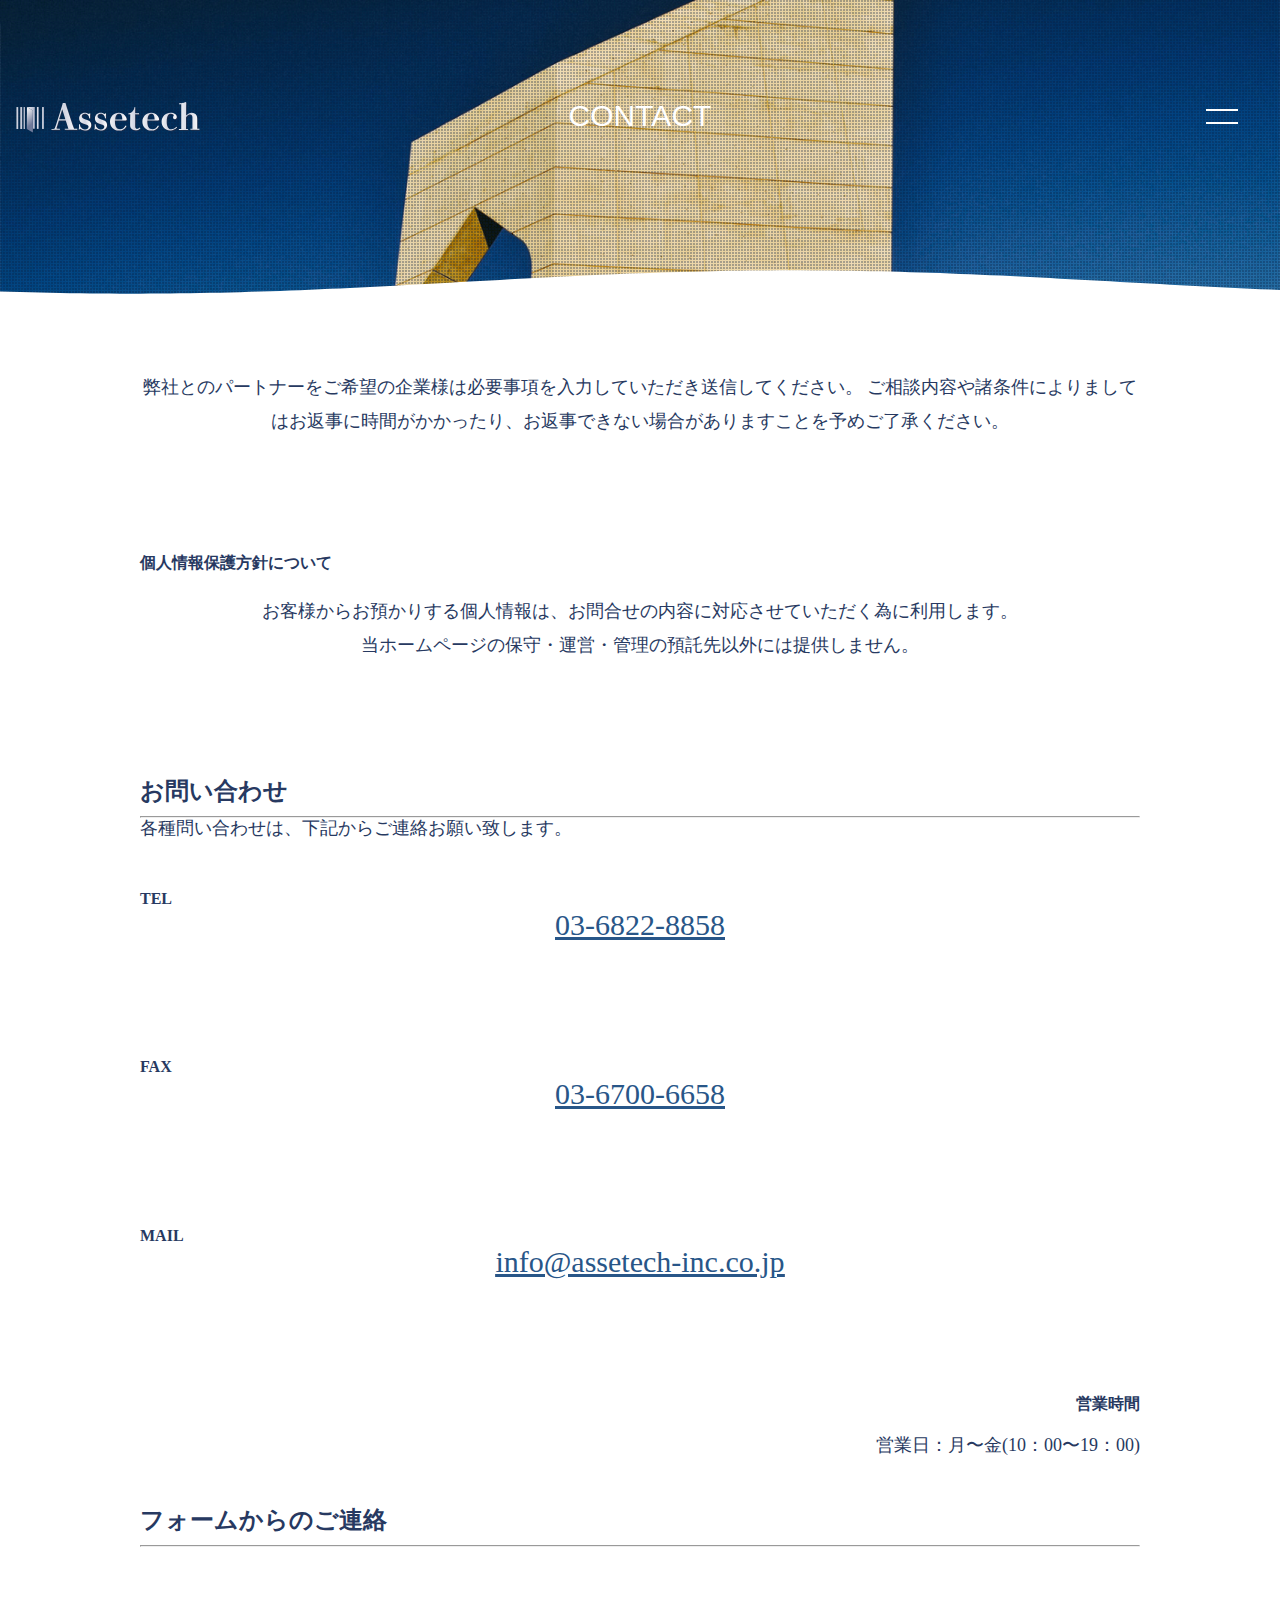
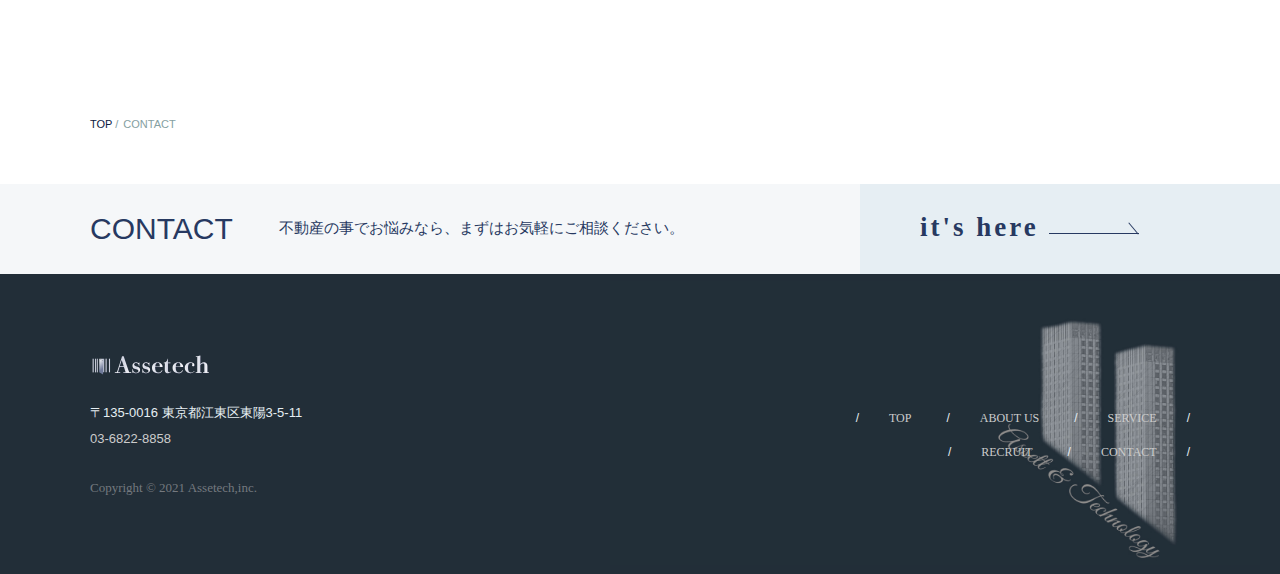
<file: contact.html>
<!DOCTYPE html>
<html lang="ja" prefix="og: http://ogp.me/ns#">
<meta http-equiv="content-type" content="text/html;charset=UTF-8" />


<head>
    <meta name="apple-mobile-web-app-capable" content="yes">
    <meta charset="UTF-8">
    <meta http-equiv="X-UA-Compatible" content="IE=edge">
    <meta name="viewport" content="width=device-width">
    <meta name="format-detection" content="telephone=no">
    <title>お問い合わせ｜株式会社Assetech</title>
    <meta property="og:type" content="website">
    <meta property="og:description" content="株式会社Assetechのお問い合わせです。不動産売買、賃貸仲介、管理業務、経営、財務、人事等の企業支援全般を行っております">
    <meta property="og:title" content="株式会社Assetech">
    <meta property="og:url" content="https://assetech-inc.co.jp/">
    <meta property="og:image" content="images/icons/ogp.jpg">
    <meta property="og:site_name" content="株式会社Assetech">
    <link rel="canonical" href="https://assetech-inc.co.jp//">
    <link rel="icon" href="images/icons/icons-32x32.jpg" sizes="32x32" />
    <link rel="icon" href="images/icons/icons-192x192.jpg" sizes="192x192" />
    <link rel="apple-touch-icon" href="image/icons/app-icons" />
    <link rel='shortlink' href='index.html' />
    <link rel="stylesheet" href="wp/wp-content/themes/reus/css/style48be.css?v11542621418585" type="text/css">

</head>

<body class="page-template page-template-partner page-template-index page-template-partnerindex-php page page-id-20 page-parent">
    <div class="container">
        <!-- header-->
        <header class="second">
            <div class="header_inner clearfix">
                <div class="head_logo">
                    <a href="index.html">
                        <h1 class="tl_h1"><img src="wp/wp-content/themes/reus/img/top/top-logo_white.svg" alt="reus"></h1>
                    </a>
                </div>
                <div class="page_tl"><span class="f_futura">CONTACT</span></div>
                <div class="head_btn"><a class="menu-trigger" href="#"><span></span><span></span></a></div>
            </div>
        </header>
        <div class="gnav_wrap">
            <div class="gnav_inner">
                <nav>
                    <ul class="gnav_list">
                        <li class="gnav_list01">
                            <a href="index.html">ホーム</a>
                        </li>
                        <li class="gnav_list02">
                            <a href="about.html">会社概要</a>
                        </li>
                        <li class="gnav_list03">
                            <a href="company.html">事業内容</a>
                        </li>
                        <li class="gnav_list03">
                            <a href="recruit.html">採用情報</a>
                        </li>
                        <li class="gnav_list05">
                            <a href="contact.html">お問い合わせ</a>
                        </li>
                    </ul>
                </nav>

            </div>
        </div>
        <!--header-->
        <!-- contents-->
        <div class="main_v_area_wrap second">
            <div class="main_v_area second">
                <div class="movie partner">
                    <!--img(src="img/service/bg_head_service.jpg" alt="")-->
                </div>
                <div id="canvas-container_wrap">
                    <div id="canvas-container">
                        <canvas id="sineCanvas"></canvas>
                    </div>
                </div>
            </div>
        </div>


        <div class="contents_area" id="content">
            <div class="contents_wrap">
                <div class="contents_inner" style="padding-top:60px!important">
                    <main>
                        <section class="contact_sc">
                            <div class="contact_sc_inner">
                                <div class="contact_head">
                                    <p class="f_yumin">
                                        弊社とのパートナーをご希望の企業様は必要事項を入力していただき送信してください。 ご相談内容や諸条件によりましてはお返事に時間がかかったり、お返事できない場合がありますことを予めご了承ください。

                                        <section class="module-small" style="margin-top: 50px;">
                                            <div class="container f_yumin">

                                                <div class="row">
                                                    <div class="col-sm-6">
                                                        <h4 class="font-alt">個人情報保護方針について</h4><br/>
                                                        <p>お客様からお預かりする個人情報は、お問合せの内容に対応させていただく為に利用します。<br/> 当ホームページの保守・運営・管理の預託先以外には提供しません。
                                                        </p>
                                                    </div>
                                                </div>


                                            </div>
                                        </section>

                                        <div class="main" style="margin-top: 50px;">
                                            <section class="module-extra-small">
                                                <div class="container f_yumin">
                                                    <h3 class="font-alt mb-0">お問い合わせ</h3>
                                                    <hr class="divider-w mt-10 mb-20"> 各種問い合わせは、下記からご連絡お願い致します。

                                                    <div class="row" style="margin-top: 50px;">
                                                        <div class="col-sm-6">
                                                            <h4 class="font-alt">TEL</h4>
                                                            <div style="text-align: center;">
                                                                <p style="font-size: 30px;color: #273961;">
                                                                    <u>
                                                          <a href="tel:03-6822-8858">03-6822-8858</a>
                                                        </u>
                                                                </p>
                                                            </div>
                                                        </div>
                                                        <div class="col-sm-6">
                                                            <h4 class="font-alt">FAX</h4>
                                                            <div style="text-align: center;">
                                                                <p style="font-size: 30px;color: #273961;">
                                                                    <u>
                                                          <a href="tel:03-6700-6658">03-6700-6658</a>
                                                        </u>
                                                                </p>
                                                            </div>
                                                        </div>
                                                        <div class="col-sm-6">
                                                            <h4 class="font-alt">MAIL</h4>
                                                            <div style="text-align: center;">
                                                                <p style="font-size: 30px;color: #273961;">
                                                                    <u>
                                                          <a href="mailto:info@assetech-inc.co.jp">info@assetech-inc.co.jp</a>
                                                        </u>
                                                                </p>
                                                            </div>
                                                        </div>
                                                        <h4 class="font-alt" style="text-align: right;">営業時間</h4><br/>
                                                        <ul class="list-unstyled" style="text-align:right;">
                                                            <li>営業日：月〜金(10：00〜19：00)</li>
                                                            <!-- <li>休業日：土日祝</li> -->
                                                        </ul>
                                                    </div>
                                                </div>
                                            </section>

                                            <section class="module-small" style="margin-top: 50px;">
                                                <div class="container f_yumin">
                                                    <h3 class="font-alt mb-0">フォームからのご連絡</h3>
                                                    <script src="https://sdk.form.run/js/v2/embed.js"></script>
                                                    <div class="formrun-embed" data-formrun-form="@reglos-wevies-1614240365" data-formrun-redirect="true">
                                                    </div>
                                                    <hr class="divider-w mt-10 mb-20">
                                                    <div class="row">
                                                    </div>
                                                </div>
                                            </section>
                                    </p>

                                    </div>

                                </div>

                            </div>
                        </section>
                    </main>
                </div>
            </div>
        </div>
        <div class="topice_path">
            <ul itemscope itemtype="http://schema.org/BreadcrumbList">
                <li itemprop="itemListElement" itemscope itemtype="http://schema.org/ListItem"><a href="index.html" itemprop="item"><span itemprop="name">TOP</span></a>
                    <meta itemprop="position" content="1" />
                </li>
                <li itemprop="itemListElement" itemscope itemtype="http://schema.org/ListItem"><span itemprop="name">CONTACT<meta itemprop="position" content="2" /></span></li>
            </ul>
        </div>




        <!-- footer-->

        <!-- footer-->
        <div class="footer_contact">
            <div class="footer_inner">
                <div class="footer_contact_txt">

                    <p><span class="f_futura">CONTACT</span> 不動産の事でお悩みなら、<br class="sp_display">まずはお気軽にご相談ください。</p>
                </div>
                <div class="footer_contact_link"><a class="btn_contact" href="contact.html"><span class="btn">it's here<span class="arrow"></span></span></a></div>
            </div>
        </div>

        <footer>
            <div class="footer_inner">
                <div class="footer_info">
                    <div class="info_box">
                        <dl class="site_info">
                            <dt><a href="index.html"><img class="spchange logo_footer" src="wp/wp-content/themes/reus/img/top/top-logo_black.svg" alt="assetech"></a></dt>
                            <dd>〒135-0016 東京都江東区東陽3-5-11</dd>
                            <dd><a href="tel:03-6822-8858">03-6822-8858</a></dd>
                        </dl>
                    </div><small>Copyright © 2021 Assetech,inc.</small>
                </div>
                <div class="footer_link">
                    <div class="link_list_box clearfix">
                        <ul>
                            <li><a href="index.html">TOP</a></li>
                            <li><a href="about.html">ABOUT US</a></li>
                            <li><a href="company.html">SERVICE</a></li>
                        </ul>
                        <ul>
                            <li><a href="recruit.html">RECRUIT</a></li>
                            <li><a href="contact.html">CONTACT</a></li>
                        </ul>
                    </div>
                </div>
            </div>
        </footer>

    </div>
    <script src="wp/wp-content/themes/reus/js/library48be.js?v11542621418585"></script>
    <script src="wp/wp-content/themes/reus/js/scripta4c2.js?1542621418585"></script>

</body>

</html>
</file>
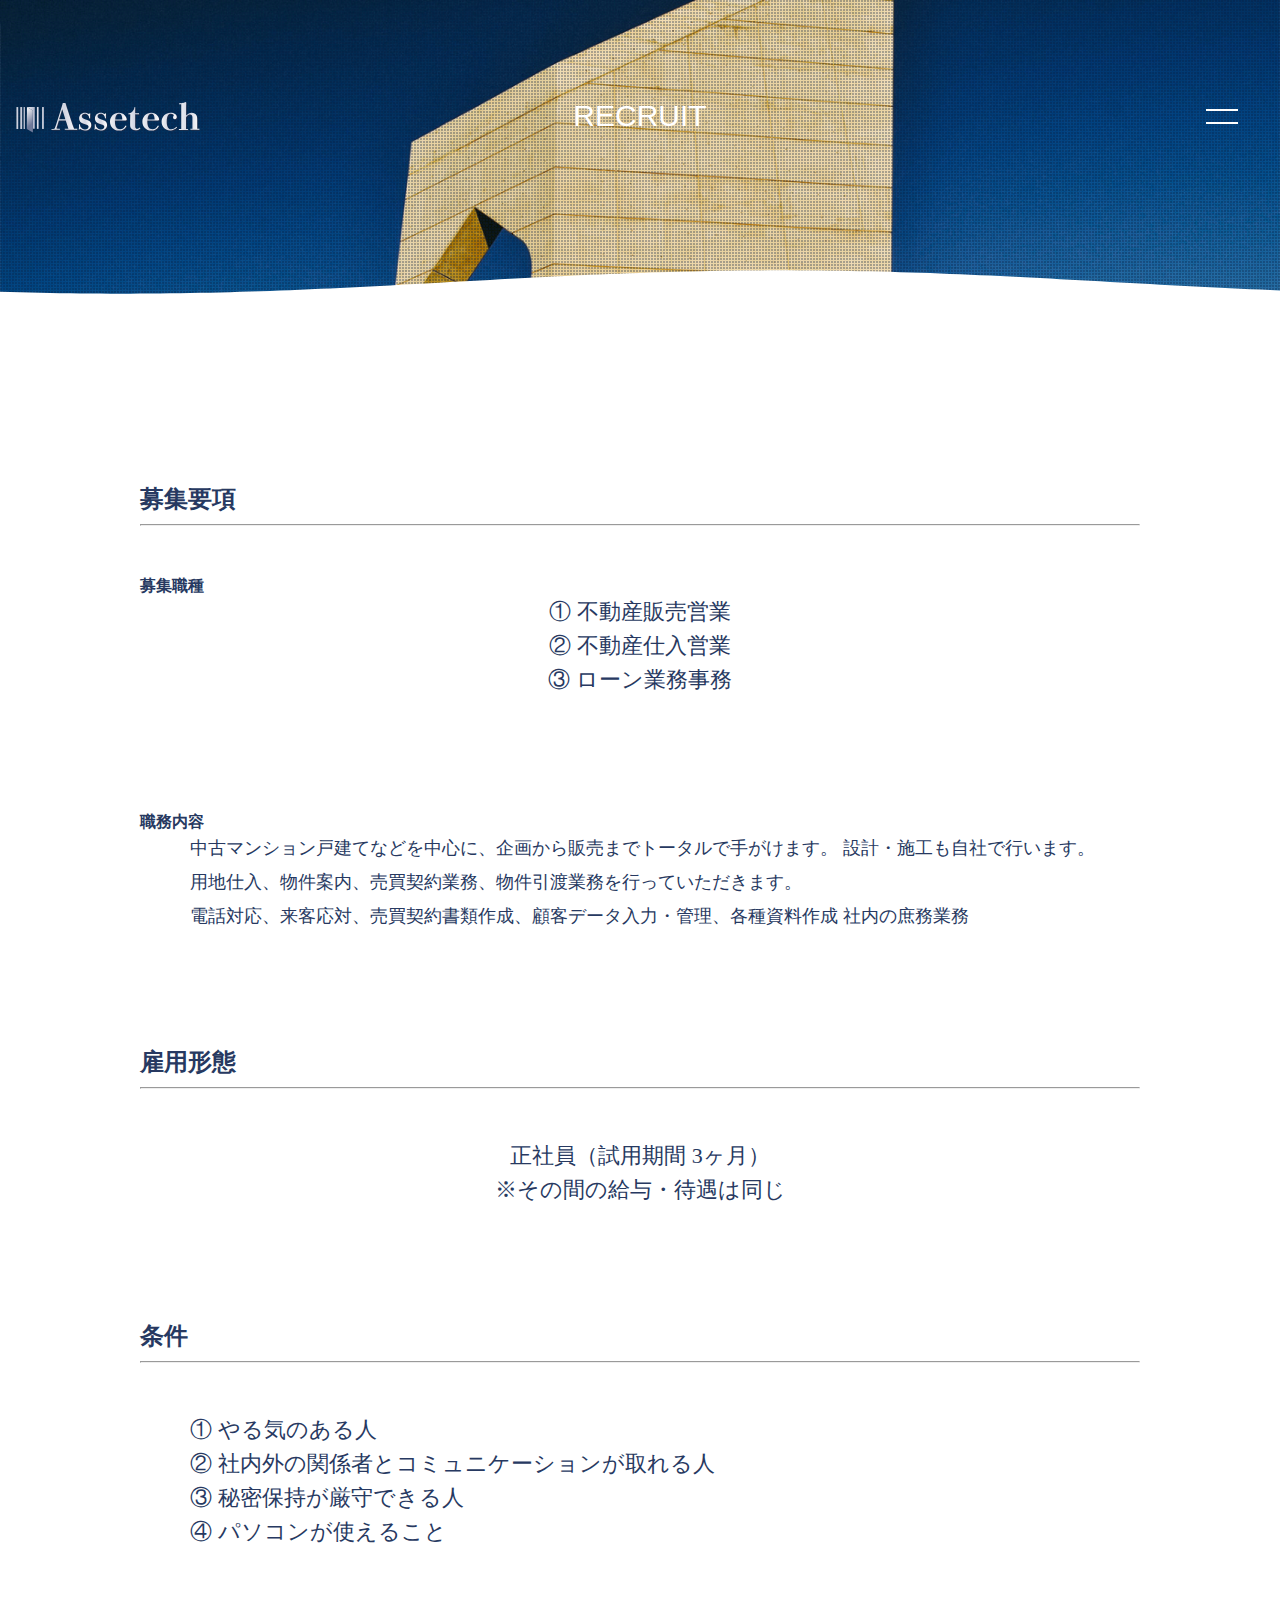
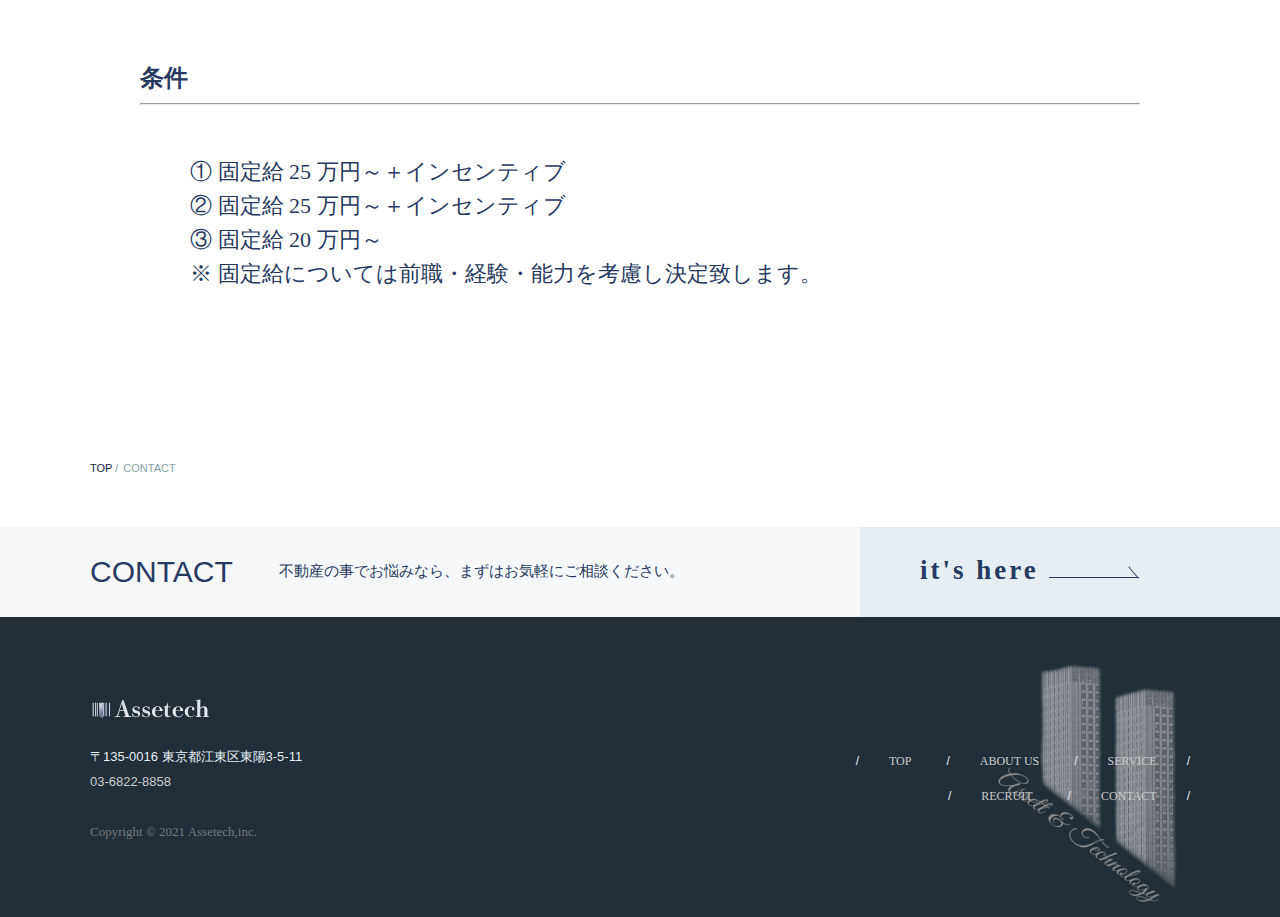
<file: recruit.html>
<!DOCTYPE html>
<html lang="ja" prefix="og: http://ogp.me/ns#">
<meta http-equiv="content-type" content="text/html;charset=UTF-8" />


<head>
    <meta name="apple-mobile-web-app-capable" content="yes">
    <meta charset="UTF-8">
    <meta http-equiv="X-UA-Compatible" content="IE=edge">
    <meta name="viewport" content="width=device-width">
    <meta name="format-detection" content="telephone=no">
    <title>採用情報｜株式会社Assetech</title>
    <meta property="og:type" content="website">
    <meta property="og:description" content="株式会社Assetechのお問い合わせです。不動産売買、賃貸仲介、管理業務、経営、財務、人事等の企業支援全般を行っております">
    <meta property="og:title" content="株式会社Assetech">
    <meta property="og:url" content="https://assetech-inc.co.jp/">
    <meta property="og:image" content="images/icons/ogp.jpg">
    <meta property="og:site_name" content="株式会社Assetech">
    <link rel="canonical" href="https://assetech-inc.co.jp//">
    <link rel="icon" href="images/icons/icons-32x32.jpg" sizes="32x32" />
    <link rel="icon" href="images/icons/icons-192x192.jpg" sizes="192x192" />
    <link rel="apple-touch-icon" href="image/icons/app-icons" />
    <link rel='shortlink' href='index.html' />
    <link rel="stylesheet" href="wp/wp-content/themes/reus/css/style48be.css?v11542621418585" type="text/css">

</head>

<body class="page-template page-template-partner page-template-index page-template-partnerindex-php page page-id-20 page-parent">
    <div class="container">
        <!-- header-->
        <header class="second">
            <div class="header_inner clearfix">
                <div class="head_logo">
                    <a href="index.html">
                        <h1 class="tl_h1"><img src="wp/wp-content/themes/reus/img/top/top-logo_white.svg" alt="reus"></h1>
                    </a>
                </div>
                <div class="page_tl"><span class="f_futura">RECRUIT</span></div>
                <div class="head_btn"><a class="menu-trigger" href="#"><span></span><span></span></a></div>
            </div>
        </header>
        <div class="gnav_wrap">
            <div class="gnav_inner">
                <nav>
                    <ul class="gnav_list">
                        <li class="gnav_list01">
                            <a href="index.html">ホーム</a>
                        </li>
                        <li class="gnav_list02">
                            <a href="about.html">会社概要</a>
                        </li>
                        <li class="gnav_list03">
                            <a href="company.html">事業内容</a>
                        </li>
                        <li class="gnav_list03">
                            <a href="recruit.html">採用情報</a>
                        </li>
                        <li class="gnav_list05">
                            <a href="contact.html">お問い合わせ</a>
                        </li>
                    </ul>
                </nav>

            </div>
        </div>
        <!--header-->
        <!-- contents-->
        <div class="main_v_area_wrap second">
            <div class="main_v_area second">
                <div class="movie partner">
                    <!--img(src="img/service/bg_head_service.jpg" alt="")-->
                </div>
                <div id="canvas-container_wrap">
                    <div id="canvas-container">
                        <canvas id="sineCanvas"></canvas>
                    </div>
                </div>
            </div>
        </div>


        <div class="contents_area" id="content">
            <div class="contents_wrap">
                <div class="contents_inner" style="padding-top:60px!important">
                    <main>
                        <section class="contact_sc">
                            <div class="contact_sc_inner">
                                <div class="contact_head">
                                    <p class="f_yumin">


                                        <div class="main" style="margin-top: 50px;">
                                            <section class="module-extra-small">
                                                <div class="container f_yumin">
                                                    <h3 class="font-alt mb-0">募集要項</h3>
                                                    <hr class="divider-w mt-10 mb-20">

                                                    <div class="row" style="margin-top: 50px;">
                                                        <div class="col-sm-6">
                                                            <h4 class="font-alt">募集職種</h4>
                                                            <div style="text-align: center;">
                                                                <p style="font-size: 22px;color: #273961;">
                                                                    <span>
                                                                        ① 不動産販売営業<br>② 不動産仕入営業<br>③ ローン業務事務
                                                                    </span>
                                                                </p>
                                                            </div>
                                                        </div>
                                                        <div class="col-sm-6">
                                                            <h4 class="font-alt">職務内容</h4>
                                                            <div>
                                                                <p style="font-size: 18px;color: #273961;text-align: left;padding-left: 5%;">
                                                                    中古マンション戸建てなどを中心に、企画から販売までトータルで手がけます。 設計・施工も自社で行います。 <br>用地仕入、物件案内、売買契約業務、物件引渡業務を行っていただきます。 <br> 電話対応、来客応対、売買契約書類作成、顧客データ入力・管理、各種資料作成 社内の庶務業務
                                                                </p>
                                                            </div>
                                                        </div>
                                                    </div>
                                                </div>
                                            </section>
                                        </div>

                                        <div class="main" style="margin-top: 50px;">
                                            <section class="module-extra-small">
                                                <div class="container f_yumin">
                                                    <h3 class="font-alt mb-0">雇用形態</h3>
                                                    <hr class="divider-w mt-10 mb-20">

                                                    <div class="row" style="margin-top: 50px;">
                                                        <div class="col-sm-6">
                                                            <div style="text-align: center;">
                                                                <p style="font-size: 22px;color: #273961;">
                                                                    <span>
                                                                        正社員（試用期間 3ヶ月）<br>
                                                                        ※その間の給与・待遇は同じ
                                                                    </span>
                                                                </p>
                                                            </div>
                                                        </div>
                                                    </div>
                                                </div>
                                            </section>
                                        </div>

                                        <div class="main" style="margin-top: 50px;">
                                            <section class="module-extra-small">
                                                <div class="container f_yumin">
                                                    <h3 class="font-alt mb-0">条件</h3>
                                                    <hr class="divider-w mt-10 mb-20">

                                                    <div class="row" style="margin-top: 50px;">
                                                        <div class="col-sm-6">
                                                            <div>
                                                                <p style="font-size: 22px;color: #273961;text-align:left!important;padding-left: 5%;">
                                                                    <span>
                                                                        ① やる気のある人<br>② 社内外の関係者とコミュニケーションが取れる人<br>③ 秘密保持が厳守できる人<br>
④ パソコンが使えること
                                                                    </span>
                                                                </p>
                                                            </div>
                                                        </div>
                                                    </div>
                                                </div>
                                            </section>
                                        </div>
                                        <div class="main" style="margin-top: 50px;">
                                            <section class="module-extra-small">
                                                <div class="container f_yumin">
                                                    <h3 class="font-alt mb-0">条件</h3>
                                                    <hr class="divider-w mt-10 mb-20">

                                                    <div class="row" style="margin-top: 50px;">
                                                        <div class="col-sm-6">
                                                            <div>
                                                                <p style="font-size: 22px;color: #273961;text-align:left!important;padding-left: 5%;">
                                                                    <span>
                                                                        ① 固定給 25 万円～＋インセンティブ<br>
                                                                        ② 固定給 25 万円～＋インセンティブ<br>
                                                                        ③ 固定給 20 万円～<br>
                                                                        ※ 固定給については前職・経験・能力を考慮し決定致します。<br>
                                                                    </span>
                                                                </p>
                                                            </div>
                                                        </div>
                                                    </div>
                                                </div>
                                            </section>
                                        </div>


                                        <script src="https://sdk.form.run/js/v2/embed.js"></script>
                                        <div class="formrun-embed" data-formrun-form="@reglos-wevies-1614331280" data-formrun-redirect="true">
                                        </div>

                                    </p>

                                </div>

                            </div>

                </div>
                </section>
                </main>
            </div>
        </div>
    </div>
    <div class="topice_path">
        <ul itemscope itemtype="http://schema.org/BreadcrumbList">
            <li itemprop="itemListElement" itemscope itemtype="http://schema.org/ListItem"><a href="index.html" itemprop="item"><span itemprop="name">TOP</span></a>
                <meta itemprop="position" content="1" />
            </li>
            <li itemprop="itemListElement" itemscope itemtype="http://schema.org/ListItem"><span itemprop="name">CONTACT<meta itemprop="position" content="2" /></span></li>
        </ul>
    </div>




    <!-- footer-->

    <!-- footer-->
    <div class="footer_contact">
        <div class="footer_inner">
            <div class="footer_contact_txt">

                <p><span class="f_futura">CONTACT</span> 不動産の事でお悩みなら、<br class="sp_display">まずはお気軽にご相談ください。</p>
            </div>
            <div class="footer_contact_link"><a class="btn_contact" href="contact.html"><span class="btn">it's here<span class="arrow"></span></span></a></div>
        </div>
    </div>

    <footer>
        <div class="footer_inner">
            <div class="footer_info">
                <div class="info_box">
                    <dl class="site_info">
                        <dt><a href="index.html"><img class="spchange logo_footer" src="wp/wp-content/themes/reus/img/top/top-logo_black.svg" alt="assetech"></a></dt>
                        <dd>〒135-0016 東京都江東区東陽3-5-11</dd>
                        <dd><a href="tel:03-6822-8858">03-6822-8858</a></dd>
                    </dl>
                </div><small>Copyright © 2021 Assetech,inc.</small>
            </div>
            <div class="footer_link">
                <div class="link_list_box clearfix">
                    <ul>
                        <li><a href="index.html">TOP</a></li>
                        <li><a href="about.html">ABOUT US</a></li>
                        <li><a href="company.html">SERVICE</a></li>


                    </ul>
                    <ul>
                        <li><a href="recruit.html">RECRUIT</a></li>
                        <li><a href="contact.html">CONTACT</a></li>
                    </ul>
                </div>
            </div>
        </div>
    </footer>

    </div>
    <script src="wp/wp-content/themes/reus/js/library48be.js?v11542621418585"></script>
    <script src="wp/wp-content/themes/reus/js/scripta4c2.js?1542621418585"></script>

</body>

</html>
</file>
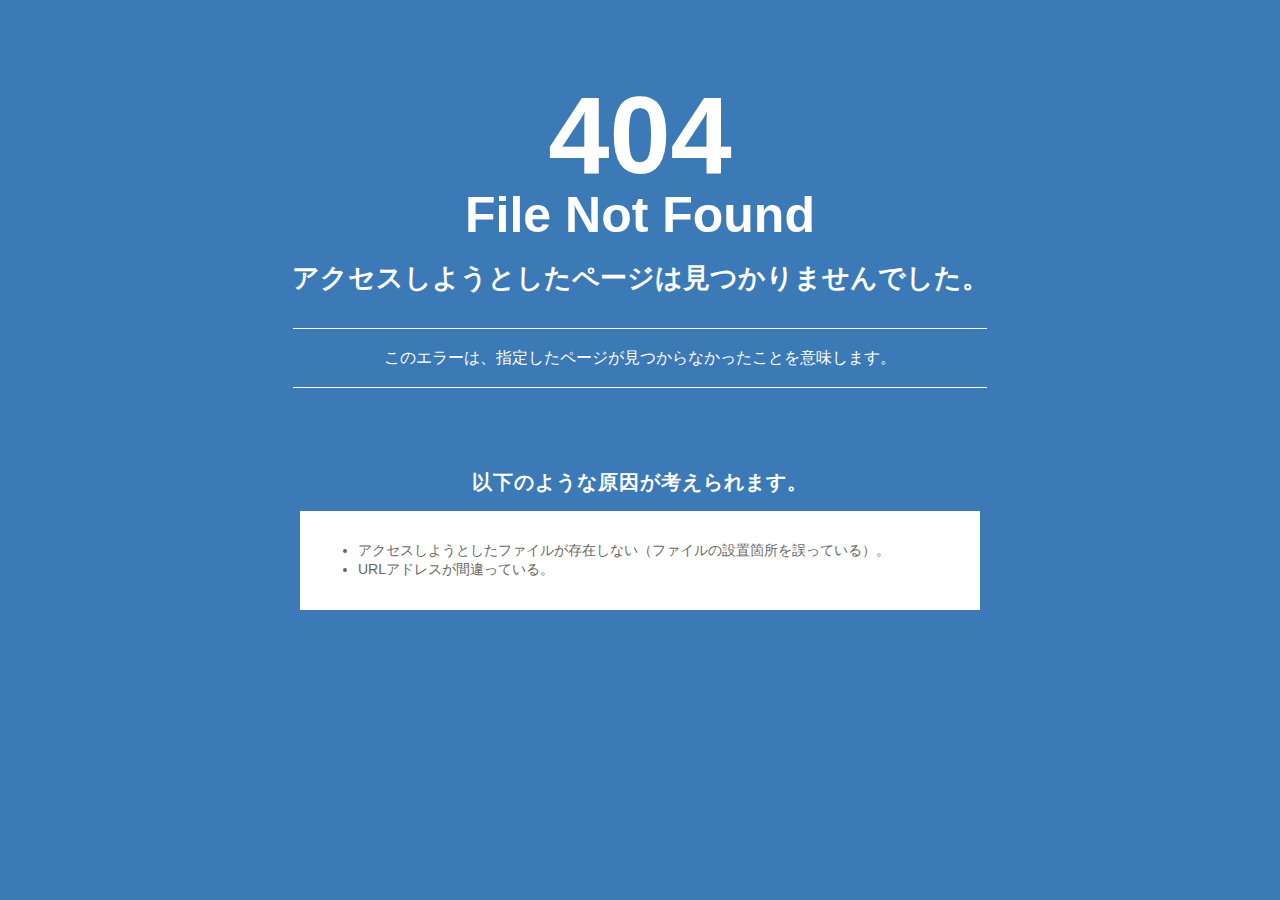
<file: wp/wp-content/themes/reus/img/service/bg_head_works_sp.html>
<!DOCTYPE html>
<html lang="ja">
<head>
<meta charset="EUC-JP" />
<title>404 File Not Found</title>
<meta name="copyright" content="Copyright XSERVER Inc.">
<meta name="robots" content="INDEX,FOLLOW" />
<meta name="viewport" content="width=device-width,initial-scale=1.0,minimum-scale=1.0">
<style type="text/css">
* {
    margin: 0;
    padding: 0;
}
img {
    border: 0;
}
ul {
    padding-left: 2em;
}
html {
    overflow-y: scroll;
    background: #3b79b7;
}
body {
    font-family: "�ᥤ�ꥪ", Meiryo, "�ͣ� �Х����å�", "MS PGothic", "�ҥ饮�γѥ� Pro W3", "Hiragino Kaku Gothic Pro", sans-serif;
    margin: 0;
    line-height: 1.4;
    font-size: 75%;
    text-align: center;
    color: white;
}
h1 {
    font-size: 24px;
    font-weight: bold;
}
h1 {
    font-weight: bold;
    line-height: 1;
    padding-bottom: 20px;
    font-family: Helvetica, sans-serif;
}
h2 {
    text-align: center;
    font-weight: bold;
    font-size: 27px;
}
p {
    text-align: center;
    font-size: 14px;
    margin: 0;
    padding: 0;
    color: white;
}
.explain {
    border-top: 1px solid #fff;
    border-bottom: 1px solid #fff;
    line-height: 1.5;
    margin: 30px auto;
    padding: 17px;
}
#cause {
    text-align: left;
}
#cause li {
    color: #666;
}
h3 {
    letter-spacing: 1px;
    font-weight: bold;
    padding: 0;
}
#white_box {
    margin: 15px auto 0;
    background-color: white;
}

/* ====================

  ���ޡ��ȥե���

======================= */
@media only screen and (min-width: 0) and (max-width: 767px) {
	#base {
		padding: 30px 10px;
	}
	h1 {
		font-size: 26px;
	}
	h1 span {
		font-size: 60px;
	}
	h2 {
		font-size: 16px;
	}
	.explain {
		font-size: 14px;
	}
	h3 {
		margin-top: 45px;
		font-size: 16px;
	}
	#cause {
		padding: 20px;
		font-size: 12px;
	}
}

/* ====================

   �ѥ���������֥�å�

======================= */

@media only screen and (min-width: 768px) {
	#base {
		margin-top: 80px;
	}
	h1 {
		font-size: 50px;
	}
	h1 span {
		font-size: 110px;
	}
	.explain {
		font-size: 16px;
		width: 660px;
	}
	#white_box {
		width: 680px;
		margin-bottom: 50px;
	}
	h3 {
		font-size: 20px;
		margin-top: 80px;
	}
	#cause {
		padding: 30px;
		font-size: 14px;
	}
}
</style>
</head>

<body>
<div id="base">
    <h1><span>404</span><br />
        File Not Found</h1>
    <h2>�����������褦�Ȥ����ڡ����ϸ��Ĥ���ޤ���Ǥ�����</h2>
    <p class="explain">���Υ��顼�ϡ����ꤷ���ڡ��������Ĥ���ʤ��ä����Ȥ��̣���ޤ���</p>
    <h3>�ʲ��Τ褦�ʸ������ͤ����ޤ���</h3>
    <div id="white_box">
        <div id="cause">
            <ul>
                <li>�����������褦�Ȥ����ե����뤬¸�ߤ��ʤ��ʥե���������ֲս����äƤ���ˡ�</li>
                <li>URL���ɥ쥹���ְ�äƤ��롣</li>
            </ul>
        </div>
    </div>
    <!--//base--></div>
</body>
</html>
</file>
<file: wp/wp-content/themes/reus/css/style48be.css>
@charset "UTF-8";
@media screen and (min-width:769px) {
    .css404 {
        font-size: 15px;
        border-radius: 5px;
        display: flex
    }
    .css404 {
        font-size: 12px
    }
    .f_yumin {
        font-family: "游明朝体", "Yu Mincho", YuMincho, "ヒラギノ明朝 Pro", "Hiragino Mincho Pro", "MS P明朝", "MS PMincho", serif
    }
    .pc_display {
        display: block
    }
    .sp_display {
        display: none
    }
    header {
        position: fixed;
        top: 0;
        left: 0;
        width: 100%;
        z-index: 10000
    }
    header.second.notfound {
        position: absolute;
        top: 0
    }
    header.second.notfound.fixed {
        position: fixed;
        top: 0
    }
    header.second.notfound .head_logo {
        position: absolute;
        display: block;
        z-index: 100
    }
    header.second.notfound .page_tl {
        position: absolute;
        top: 6px;
        width: 100%;
        text-align: center;
        font-size: 30px
    }
    header.second.notfound .page_tl span {
        color: #fff
    }
    header.second {
        position: absolute;
        top: 90px
    }
    header.second.disp {
        top: 0
    }
    header.second.fixed {
        position: fixed;
        top: 0
    }
    header.second .head_logo {
        position: absolute;
        display: block;
        z-index: 100
    }
    header.second .page_tl {
        position: absolute;
        top: 8px;
        width: 100%;
        text-align: center;
        font-size: 30px
    }
    header.second .page_tl span {
        color: #fff
    }
    header.second.privacy {
        position: absolute;
        top: 0
    }
    header.second.privacy.fixed {
        position: fixed;
        top: 0
    }
    header.second.privacy .head_logo {
        position: absolute;
        display: block;
        z-index: 100
    }
    header.second.privacy .page_tl {
        position: absolute;
        top: 6px;
        width: 100%;
        text-align: center;
        font-size: 32px
    }
    header.second.privacy .page_tl span {
        color: #fff
    }
    .menu-trigger span {
        position: absolute;
        left: 0;
        width: 100%;
        height: 2px;
        background-color: #fff
    }
    .contents_area {
        min-width: 1200px;
        margin: 0 auto;
        z-index: 100;
        position: relative
    }
    .head_logo {
        position: fixed;
        top: 14px;
        left: 38px;
        display: none
    }
    .head_logo img {
        width: 190px;
        margin-top: -2%;
        margin-left: -14%;
    }
    .head_btn {
        position: absolute;
        top: 8px;
        right: 42px;
        padding-top: 10px;
        width: 32px;
        height: 34px;
        cursor: pointer
    }
    .menu-trigger {
        position: relative;
        width: 32px;
        height: 15px
    }
    .head_btn:hover .menu-trigger.active span:nth-of-type(1) {
        top: 0
    }
    .head_btn:hover .menu-trigger.active span:nth-of-type(2) {
        bottom: 0
    }
    @-webkit-keyframes menu-bar01 {
        0% {
            -webkit-transform: translateY(14px) rotate(45deg)
        }
        50% {
            -webkit-transform: translateY(7px) rotate(0)
        }
        100% {
            -webkit-transform: translateY(0) rotate(0)
        }
    }
    @keyframes menu-bar01 {
        0% {
            transform: translateY(14px) rotate(45deg)
        }
        50% {
            transform: translateY(7px) rotate(0)
        }
        100% {
            transform: translateY(0) rotate(0)
        }
    }
    .menu-trigger span:nth-of-type(2) {
        -webkit-animation: menu-bar02 .75s forwards;
        animation: menu-bar02 .75s forwards
    }
    @-webkit-keyframes menu-bar02 {
        0% {
            -webkit-transform: translateY(-7px) rotate(-45deg)
        }
        50% {
            -webkit-transform: translateY(-4px) rotate(0)
        }
        100% {
            -webkit-transform: translateY(0) rotate(0)
        }
    }
    @keyframes menu-bar02 {
        0% {
            transform: translateY(-7px) rotate(-45deg)
        }
        50% {
            transform: translateY(-4px) rotate(0)
        }
        100% {
            transform: translateY(0) rotate(0)
        }
    }
    .menu-trigger.active span:nth-of-type(1) {
        -webkit-animation: active-menu-bar01 .75s forwards;
        animation: active-menu-bar01 .75s forwards
    }
    @-webkit-keyframes active-menu-bar01 {
        0% {
            -webkit-transform: translateY(0) rotate(0)
        }
        50% {
            -webkit-transform: translateY(4px) rotate(0)
        }
        100% {
            -webkit-transform: translateY(7px) rotate(45deg)
        }
    }
    @keyframes active-menu-bar01 {
        0% {
            transform: translateY(0) rotate(0)
        }
        50% {
            transform: translateY(4px) rotate(0)
        }
        100% {
            transform: translateY(7px) rotate(45deg)
        }
    }
    .menu-trigger.active span:nth-of-type(2) {
        -webkit-animation: active-menu-bar03 .75s forwards;
        animation: active-menu-bar03 .75s forwards
    }
    @-webkit-keyframes active-menu-bar03 {
        0% {
            -webkit-transform: translateY(0) rotate(0)
        }
        50% {
            -webkit-transform: translateY(-4px) rotate(0)
        }
        100% {
            -webkit-transform: translateY(-7px) rotate(-45deg)
        }
    }
    @keyframes active-menu-bar03 {
        0% {
            transform: translateY(0) rotate(0)
        }
        50% {
            transform: translateY(-4px) rotate(0)
        }
        100% {
            transform: translateY(-7px) rotate(-45deg)
        }
    }
    .loading {
        width: 100%;
        height: 100vh;
        position: fixed;
        top: 0;
        left: 0;
        z-index: 9999;
        background-color: #000
    }
    .loading img {
        position: absolute;
        top: 0;
        left: 0;
        right: 0;
        bottom: 0;
        margin: auto;
        opacity: 1;
    }
    .gnav_wrap {
        display: none;
        background: url(../img/common/bg_menu.jpg);
        background-size: cover;
        width: 100%;
        height: 100vh;
        position: fixed;
        top: 0;
        left: 0;
        z-index: 9998;
        overflow: auto
    }
    .gnav_inner {
        margin-top: 155px;
        margin-left: 60%;
        overflow-x: hidden
    }
    .gnav_list li:nth-child(0) {
        margin-left: 0;
        margin-bottom: 50px
    }
    .gnav_list li:nth-child(0) a {
        position: relative
    }
    .gnav_list li:nth-child(0) a:after {
        content: "";
        height: 1px;
        width: 0;
        background-color: #fff;
        position: absolute;
        bottom: -3px;
        left: 0;
        transition: all .6s cubic-bezier(.83, 0, .06, 1)
    }
    .gnav_list li:nth-child(0) a:hover:after {
        width: 230px;
        background-color: #c0f1ff
    }
    .gnav_list li:nth-child(1) {
        margin-left: 40px;
        margin-bottom: 50px
    }
    .gnav_list li:nth-child(1) a {
        position: relative;
        color: #fff;
        text-shadow: 1px 2px 3px #333538;
        font-size: 25px;
    }
    .gnav_list li:nth-child(1) a:after {
        content: "";
        height: 1px;
        width: 0;
        background-color: #fff;
        position: absolute;
        bottom: -3px;
        left: 0;
        transition: all .6s cubic-bezier(.83, 0, .06, 1)
    }
    .gnav_list li:nth-child(1) a:hover:after {
        width: 230px;
        background-color: #8f8f8f
    }
    .gnav_list li:nth-child(2) {
        margin-left: 80px;
        margin-bottom: 50px
    }
    .gnav_list li:nth-child(2) a {
        position: relative;
        color: #fff;
        text-shadow: 1px 2px 3px #333538;
        font-size: 25px;
    }
    .gnav_list li:nth-child(2) a:after {
        content: "";
        height: 1px;
        width: 0;
        background-color: #fff;
        position: absolute;
        bottom: -3px;
        left: 0;
        transition: all .6s cubic-bezier(.83, 0, .06, 1)
    }
    .gnav_list li:nth-child(2) a:hover:after {
        width: 230px;
        background-color: #8f8f8f
    }
    .gnav_list li:nth-child(3) {
        margin-left: 120px;
        margin-bottom: 50px
    }
    .gnav_list li:nth-child(3) a {
        position: relative;
        color: #fff;
        text-shadow: 1px 2px 3px #333538;
        font-size: 25px;
    }
    .gnav_list li:nth-child(3) a:after {
        content: "";
        height: 1px;
        width: 0;
        background-color: #fff;
        position: absolute;
        bottom: -3px;
        left: 0;
        transition: all .6s cubic-bezier(.83, 0, .06, 1)
    }
    .gnav_list li:nth-child(3) a:hover:after {
        width: 230px;
        background-color: #8f8f8f
    }
    .gnav_list li:nth-child(4) {
        margin-left: 160px;
        margin-bottom: 50px
    }
    .gnav_list li:nth-child(4) a {
        position: relative;
        color: #fff;
        text-shadow: 1px 2px 3px #333538;
        font-size: 25px;
    }
    .gnav_list li:nth-child(4) a:after {
        content: "";
        height: 1px;
        width: 0;
        background-color: #fff;
        position: absolute;
        bottom: -3px;
        left: 0;
        transition: all .6s cubic-bezier(.83, 0, .06, 1)
    }
    .gnav_list li:nth-child(4) a:hover:after {
        width: 230px;
        background-color: #8f8f8f
    }
    .gnav_list li:nth-child(5) {
        margin-left: 200px;
        margin-bottom: 50px
    }
    .gnav_list li:nth-child(5) a {
        position: relative;
        color: #fff;
        text-shadow: 1px 2px 3px #333538;
        font-size: 25px;
    }
    .gnav_list li:nth-child(5) a:after {
        content: "";
        height: 1px;
        width: 0;
        background-color: #fff;
        position: absolute;
        bottom: -3px;
        left: 0;
        transition: all .6s cubic-bezier(.83, 0, .06, 1)
    }
    .gnav_list li:nth-child(5) a:hover:after {
        width: 230px;
        background-color: #8f8f8f
    }
    .gnav_list li:nth-child(6) {
        margin-left: 240px;
        margin-bottom: 50px
    }
    .gnav_list li:nth-child(6) a {
        position: relative;
        color: #fff;
        text-shadow: 1px 2px 3px #333538;
        font-size: 25px;
    }
    .gnav_list li:nth-child(6) a:after {
        content: "";
        height: 1px;
        width: 0;
        background-color: #fff;
        position: absolute;
        bottom: -3px;
        left: 0;
        transition: all .6s cubic-bezier(.83, 0, .06, 1)
    }
    .gnav_list li:nth-child(6) a:hover:after {
        width: 230px;
        background-color: #8f8f8f
    }
    .gnav_list li:nth-child(7) {
        margin-left: 280px;
        margin-bottom: 50px
    }
    .gnav_list li:nth-child(7) a {
        position: relative;
        color: #fff;
        text-shadow: 1px 2px 3px #333538;
        font-size: 25px;
    }
    .gnav_list li:nth-child(7) a:after {
        content: "";
        height: 1px;
        width: 0;
        background-color: #fff;
        position: absolute;
        bottom: -3px;
        left: 0;
        transition: all .6s cubic-bezier(.83, 0, .06, 1)
    }
    .gnav_list li:nth-child(7) a:hover:after {
        width: 230px;
        background-color: #8f8f8f
    }
    .gnav_list li:nth-child(8) {
        margin-left: 320px;
        margin-bottom: 50px
    }
    .gnav_list li:nth-child(8) a {
        position: relative;
        color: #fff;
        text-shadow: 1px 2px 3px #333538;
        font-size: 25px;
    }
    .gnav_list li:nth-child(8) a:after {
        content: "";
        height: 1px;
        width: 0;
        background-color: #fff;
        position: absolute;
        bottom: -3px;
        left: 0;
        transition: all .6s cubic-bezier(.83, 0, .06, 1)
    }
    .gnav_list li:nth-child(8) a:hover:after {
        width: 230px;
        background-color: #8f8f8f
    }
    .main_v_area_wrap {
        height: 100vh;
        width: 100%;
        min-width: 1200px;
        position: relative
    }
    .main_v_area_wrap.second {
        height: 310px
    }
    .main_v_area_wrap.second.privacy {
        height: 145px
    }
    .main_v_area_wrap.second.not404 {
        height: auto
    }
    .main_v_area_wrap:before {
        content: "";
        height: 21px;
        width: 100%;
        background: url(../img/common/menu/bottom_gra.png);
        background-size: auto 21px;
        background-position: top center;
        position: fixed;
        top: 102px;
        left: 0;
        z-index: 1000
    }
    .main_v_area {
        position: relative;
        overflow: hidden;
        height: 100vh;
        z-index: 1000
    }
    .main_v_area.second {
        height: 320px;
        width: 100%
    }
    .main_v_area.second.fixed {
        position: fixed
    }
    .main_v_area.second.privacy {
        height: 145px
    }
    .main_v_area.second.privacy.fixed {
        position: fixed
    }
    .main_v_area.second.privacy.fixed .movie {
        transform: translateY(0)
    }
    .main_v_area.second.not404 {
        height: 740px;
        position: relative;
        top: 0!important
    }
    .main_v_area.fixed {
        position: fixed
    }
    .main_v_area.fixed .movie.topmovie {
        transform: translateY(180px)
    }
    .main_v_area .movie {
        position: relative;
        height: 100vh;
        background-color: #a6bdda
    }
    .main_v_area .movie img {
        width: 100%
    }
    .main_v_area .movie.about {
        background-size: cover;
        background-position: top center;
        z-index: 10;
        height: 100%
    }
    .main_v_area .movie.service {
        background-size: cover;
        background-position: top center;
        z-index: 10;
        height: 100%
    }
    .main_v_area .movie.works {
        background-size: cover;
        background-position: top center;
        z-index: 10;
        height: 100%
    }
    .main_v_area .movie.privacy {
        background: url(../img/privacy/bg_head_privacy.jpg);
        background-size: cover;
        background-position: top center;
        z-index: 10;
        height: 100%
    }
    .main_v_area .movie.contact {
        background: url(../img/contact/bg_head_contact.jpg);
        background-size: cover;
        background-position: top center;
        z-index: 10;
        height: 100%
    }
    .main_v_area .movie.partner {
        background: url(../img/partner/bg_head_partner.jpg);
        background-size: cover;
        background-position: top center;
        z-index: 10;
        height: 100%
    }
    .main_v_area .movie.notfound {
        transform: translateY(0);
        min-height: 740px;
        background: url(../img/404/bg_head_404_pc.png);
        background-size: cover;
        background-position: top center;
        z-index: 10
    }
    .main_v_area .movie:after {
        display: block;
        position: absolute;
        top: 0;
        left: 0;
        content: "";
        width: 100%;
        height: 100%;
        background: url(../img/top/movie_dots.png);
        background-size: 3px;
        z-index: 10
    }
    .main_v_area .top_logo {
        margin-bottom: 30px
    }
    .main_v_area .txt_notfound {
        position: absolute;
        top: 35%;
        right: 20%;
        color: #fff;
        width: 355px;
        z-index: 500;
        text-align: right
    }
    .main_v_area .txt_notfound .f_futura {
        font-size: 34px;
        margin-bottom: 20px;
        font-weight: 400;
        letter-spacing: 1px
    }
    .main_v_area .txt_notfound .f_yumin {
        margin-right: -10px;
        line-height: 30px;
        font-size: 17px;
        margin-bottom: 55px
    }
    .main_v_area .txt_box {
        position: absolute;
        top: 30%;
        left: 50%;
        width: 375px;
        margin-left: -178px;
        text-align: center;
        padding-bottom: 50px;
        z-index: 500
    }
    .main_v_area .txt_box .jp {
        margin-bottom: 20px;
        font-size: 28px;
        color: #f3f3f3;
        text-shadow: 0px 1px 4px #7e7e83;
        letter-spacing: .04em
    }
    .main_v_area .txt_box .jp span {
        display: inline-block
    }
    .main_v_area .txt_box .en {
        font-size: 21px;
        color: #fff;
        letter-spacing: .05em;
        margin-bottom: 30px
    }
    .main_v_area .txt_box .en span {
        letter-spacing: 0
    }
    .main_v_area video {
        width: 100%
    }
    #canvas-container_wrap {
        position: absolute;
        bottom: 0;
        left: 0;
        height: 138px;
        width: 3000px!important
    }
    #canvas-container {
        position: absolute;
        bottom: 20px;
        left: 0;
        z-index: 12;
        height: 35px;
        width: 3000px!important
    }
    #canvas-container:before {
        position: absolute;
        content: "";
        height: 24px;
        width: 100%;
        bottom: -22px;
        left: 0;
        background-color: #fff
    }
    .contents_inner {
        padding-top: 80px
    }
    .top_tl span {
        display: inline-block
    }
    .top_sc1 {
        margin: 0 auto 160px;
        max-width: 1100px;
        width: 100%;
        padding: 0 20px;
        box-sizing: border-box;
        text-align: center
    }
    .top_sc1 .top_tl {
        margin-bottom: 50px;
        font-size: 32px
    }
    .top_sc1 .top_tl span {
        display: inline-block;
        top: 10px
    }
    .top_sc1 .txt_box {
        font-size: 15px;
        line-height: 34px;
        margin-bottom: 10px;
        text-align: center
    }
    .top_sc1 .img_box {
        margin: 0 auto;
        width: 720px
    }
    .top_sc1 .img_box img {
        width: 100%
    }
    .top_sc2 {
        background: url(../img/top/img/bg_service.jpg);
        background-position: top right;
        background-repeat: no-repeat;
        background-size: 1400px auto
    }
    .top_sc2 .sc_inner {
        width: 1100px;
        margin: 0 auto 160px
    }
    .top_sc2 .top_tl {
        margin-bottom: 50px;
        font-size: 34px
    }
    .top_sc2 .read_box {
        margin-bottom: 50px;
        line-height: 40px;
        letter-spacing: .2em
    }
    .top_sc2 .txt_box {
        font-size: 15px;
        line-height: 28px;
        margin-bottom: 70px
    }
    .top_sc2 .service_list_wrap {
        margin-bottom: 45px
    }
    .top_sc2 .service_list>li {
        width: 255px;
        float: left;
        margin-right: 26px;
        background-color: rgb(102 132 162);
    }
    .top_sc2 .service_list>li:last-child {
        margin-right: 0
    }
    .top_sc2 .service_list>li h3 {
        padding: 25px 0 22px;
        text-align: center;
        color: #fff;
        font-weight: 400
    }
    .top_sc2 .service_list>li h3 img {
        margin-bottom: 15px
    }
    .top_sc2 .service_list>li h3 span {
        font-size: 18px;
        display: block;
        color: #ffffff;
        text-shadow: 0px 1px 2px #3a352d;
    }
    .top_sc2 .service_list>li h3 a {
        display: block
    }
    .top_sc2 .service_list>li h3 a:hover span:before {
        width: 100%
    }
    .top_sc2 .service_list>li h3 a span {
        position: relative
    }
    .top_sc2 .service_list>li h3 a span:before {
        content: "";
        position: absolute;
        bottom: 4px;
        left: 0;
        height: 2px;
        width: 0;
        background-color: #fff;
        transition: all .6s cubic-bezier(.83, 0, .06, 1)
    }
    .top_sc2 .service_list>li .service_detail_list {
        margin-left: 40px;
        margin-top: 25px;
        min-height: 205px
    }
    .top_sc2 .service_list>li .service_detail_list>li {
        color: #f9f9f9;
        font-size: 14px;
        font-weight: 700;
        margin-bottom: 10px;
        padding-left: 0;
        font-family: monospace;
        line-height: 2;
    }
    .top_sc2 .service_list>li .service_detail_list>li:before {
        content: "";
        display: inline-block;
        margin-right: 10px;
        margin-bottom: 0px;
        width: 10px;
        height: 10px;
        line-height: -13px;
        background-color: #ffffff;
    }
    .top_sc2 .service_list>li .service_detail_list>li span.pc_display {
        display: inline!important
    }
    .top_sc2 .btn_box_service {
        text-align: center
    }
    .top_sc3 {
        background: url(../img/top/img/bg_wroks.jpg);
        background-position: left 85% top 150px;
        background-repeat: no-repeat;
        background-size: 625px auto
    }
    .top_sc3.service {
        background: 0 0
    }
    .top_sc3.service .top_tl {
        text-align: left;
        margin-bottom: 50px;
        font-size: 34px;
        margin-left: 50px
    }
    .top_sc3.service .client_list_wrap {
        margin-bottom: 0
    }
    .top_sc3 .sc_inner {
        width: 1100px;
        margin: 0 auto 0;
        overflow: hidden
    }
    .top_sc3 .top_tl {
        text-align: right;
        margin-bottom: 50px;
        font-size: 34px
    }
    .top_sc3 .read_box {
        overflow: hidden;
        margin-right: -20px;
        text-align: right;
        margin-bottom: 50px;
        line-height: 40px;
        letter-spacing: .2em
    }
    .top_sc3 .txt_box {
        text-align: right;
        font-size: 15px;
        line-height: 28px;
        margin-bottom: 70px
    }
    .slider_works {
        width: 100%;
        padding: 0 20px 130px;
        position: relative;
        box-sizing: border-box
    }
    .slider_works .slider_works_inner {
        width: 1100px;
        margin: 0 auto 0;
        position: relative;
        height: 646px
    }
    .slider_works .prev_arrow {
        display: inline-block;
        width: 30px;
        height: 30px;
        border-left: 1px solid #806e66;
        border-bottom: 1px solid #806e66;
        transform: rotate(45deg);
        position: absolute;
        top: 29%;
        left: 12%
    }
    .slider_works .prev_arrow a {
        display: block;
        width: 100%;
        height: 100%
    }
    .slider_works .prev_arrow:hover {
        border-left: 1px solid #8f8f8f;
        border-bottom: 1px solid #8f8f8f
    }
    .slider_works .next_arrow {
        display: inline-block;
        width: 30px;
        height: 30px;
        border-right: 1px solid #806e66;
        border-bottom: 1px solid #806e66;
        transform: rotate(-45deg);
        position: absolute;
        top: 29%;
        right: 35%;
    }
    .slider_works .next_arrow a {
        display: block;
        width: 100%;
        height: 100%
    }
    .slider_works .next_arrow:hover {
        border-right: 1px solid #8f8f8f;
        border-bottom: 1px solid #8f8f8f
    }
    .slider_works .works_list_pc {
        position: absolute;
        top: 0;
        left: -50px;
        background: url(../img/common/bg_workspc.png);
        background-repeat: no-repeat;
        background-size: 790px auto;
        width: 790px;
        height: 463px;
        padding: 50px 0;
    }
    .slider_works .works_list_pc img {
        width: 618px
    }
    /* .slider_works .works_list_pc img:hover {
        opacity: .8
    } */
    .slider_works .works_list_sp {
        display: none;
        position: absolute;
        top: 195px;
        right: 110px;
        background: url(../img/common/bg_workssp.png);
        background-repeat: no-repeat;
        background-size: 164px auto;
        width: 164px;
        height: 600px;
        padding: 39px 0
    }
    .slider_works .works_list_sp img {
        width: 146px
    }
    .slider_works .works_list_sp img:hover {
        opacity: .8
    }
    .slider_works .works_list_tl {
        position: absolute;
        width: 500px;
        left: -12%;
        bottom: 25%;
        height: 18px
    }
    .slider_works .works_list_tl li {
        line-height: 15px;
        vertical-align: middle
    }
    .slider_works .works_list_tl .works_cate {
        color: #8f8f8f;
        font-size: 13px;
        display: inline-block;
        font-weight: 700;
        position: relative;
        letter-spacing: .5px
    }
    .slider_works .works_list_tl .works_cate:after {
        content: "";
        position: absolute;
        bottom: 0;
        left: 0;
        width: 0;
        height: 1px;
        background-color: #8f8f8f;
        transition: all .6s cubic-bezier(.83, 0, .06, 1)
    }
    .slider_works .works_list_tl .works_cate:hover:after {
        width: 100%
    }
    .slider_works .works_list_tl .wroks_tl {
        color: #0c2041;
        font-size: 15px;
        position: relative;
        display: inline-block;
        margin-left: 30px
    }
    .slider_works .works_list_tl .wroks_tl>small {
        color: #728092;
        font-size: 10px;
    }
    .slider_works .works_list_tl .wroks_tl:after {
        content: "";
        position: absolute;
        bottom: -2px;
        left: 0;
        height: 2px;
        width: 0;
        background-color: #0c2041;
        transition: all .6s cubic-bezier(.83, 0, .06, 1)
    }
    .slider_works .works_list_tl .wroks_tl:hover:after {
        width: 100%
    }
    .slider_works .btn_box_works {
        position: absolute;
        right: 100px;
        bottom: 0
    }
    .client_list_wrap {
        margin-bottom: 210px
    }
    .client_list_wrap .client_list {
        width: 1005px;
        margin: 0 auto
    }
    .client_list_wrap .client_list li {
        float: left;
        margin-right: 27px;
        margin-bottom: 18px
    }
    .client_list_wrap .client_list li:nth-child(4n) {
        margin-right: 0
    }
    .client_list_wrap .client_list li img {
        width: 230px
    }
    .top_sc4 {
        background: url(../img/top/img/bg_staff.jpg);
        background-position: top right;
        background-repeat: no-repeat;
        background-size: 1100px auto
    }
    .top_sc4 .sc_inner {
        width: 1100px;
        margin: 0 auto 0;
        overflow: hidden
    }
    .top_sc4 .top_tl {
        text-align: left;
        margin-bottom: 50px;
        font-size: 34px
    }
    .top_sc4 .read_box {
        overflow: hidden;
        margin-right: -20px;
        text-align: left;
        margin-bottom: 50px;
        line-height: 40px;
        letter-spacing: .2em
    }
    .top_sc4 .txt_box {
        text-align: left;
        font-size: 15px;
        line-height: 28px;
        margin-bottom: 70px
    }
    .top_sc4 .btn_box_staff {
        text-align: center;
        margin-bottom: 180px
    }
    .top_sc4 .stafflink_wrap {
        width: 1100px;
        margin: 0 auto 230px
    }
    .top_sc4 .stafflink_list {
        margin-bottom: 230px
    }
    .top_sc4 .stafflink_list li {
        float: left;
        margin-right: 70px
    }
    .top_sc4 .stafflink_list li:nth-child(1) a {
        background: url(../img/top/link/whatwedo_off.png) #efefef;
        background-repeat: no-repeat;
        background-size: 320px;
        background-position: bottom center;
        position: relative;
        overflow: hidden
    }
    .top_sc4 .stafflink_list li:nth-child(1) a:after {
        content: "";
        width: 100%;
        height: 100%;
        position: absolute;
        left: 0;
        bottom: 0;
        background: url(../img/top/link/whatwedo_on.png);
        background-repeat: no-repeat;
        background-size: 320px;
        background-position: bottom center;
        opacity: 0;
        transition: all 1s cubic-bezier(.33, 0, .02, 1);
        -webkit-filter: blur(10px);
        filter: blur(10px)
    }
    .top_sc4 .stafflink_list li:nth-child(1) a:hover:after {
        background: url(../img/top/link/whatwedo_on.png);
        background-repeat: no-repeat;
        background-size: 320px;
        background-position: bottom center;
        -webkit-filter: blur(0);
        filter: blur(0);
        opacity: 1
    }
    .top_sc4 .stafflink_list li:nth-child(2) a {
        background: url(../img/top/link/branding_off.png) #efefef;
        background-repeat: no-repeat;
        background-size: 320px;
        background-position: bottom center;
        position: relative;
        overflow: hidden
    }
    .top_sc4 .stafflink_list li:nth-child(2) a:after {
        content: "";
        width: 100%;
        height: 100%;
        position: absolute;
        left: 0;
        bottom: 0;
        background: url(../img/top/link/branding_on.png);
        background-repeat: no-repeat;
        background-size: 320px;
        background-position: bottom center;
        opacity: 0;
        transition: all 1s cubic-bezier(.33, 0, .02, 1);
        -webkit-filter: blur(10px);
        filter: blur(10px)
    }
    .top_sc4 .stafflink_list li:nth-child(2) a:hover:after {
        background: url(../img/top/link/branding_on.png);
        background-repeat: no-repeat;
        background-size: 320px;
        background-position: bottom center;
        -webkit-filter: blur(0);
        filter: blur(0);
        opacity: 1
    }
    .top_sc4 .stafflink_list li:nth-child(3) {
        margin-right: 0
    }
    .top_sc4 .stafflink_list li:nth-child(3) a {
        background: url(../img/top/link/company_off.png) #efefef;
        background-repeat: no-repeat;
        background-size: 320px;
        background-position: bottom center;
        position: relative;
        overflow: hidden
    }
    .top_sc4 .stafflink_list li:nth-child(3) a:after {
        content: "";
        width: 100%;
        height: 100%;
        position: absolute;
        left: 0;
        bottom: 0;
        background: url(../img/top/link/company_on.png);
        background-repeat: no-repeat;
        background-size: 320px;
        background-position: bottom center;
        opacity: 0;
        transition: all 1.8s cubic-bezier(.33, 0, .02, 1);
        -webkit-filter: blur(10px);
        filter: blur(10px)
    }
    .top_sc4 .stafflink_list li:nth-child(3) a:hover:after {
        background: url(../img/top/link/company_on.png);
        background-repeat: no-repeat;
        background-size: 320px;
        background-position: bottom center;
        -webkit-filter: blur(0);
        filter: blur(0);
        opacity: 1
    }
    .top_sc4 .stafflink_list a {
        text-align: center;
        display: block;
        padding: 40px 10px;
        width: 320px;
        height: 480px;
        box-sizing: border-box;
        background-repeat: no-repeat;
        background-size: 320px;
        background-position: bottom center
    }
    .top_sc4 .stafflink_list a:hover span:before {
        width: 100%;
    }
    .top_sc4 .stafflink_list a span {
        position: relative;
        font-size: 24px;
        font-weight: bold;
        font-family: serif;
        color: #4a5290;
        background: -webkit-linear-gradient(-45deg, #18316b, #98bcce, #669cb5, #3a76a2, #6181cc, #4465c3, #6b6fa5, #32629e, #618aad, #5aa7de, #2a5fa0, #5195dc);
        -webkit-background-clip: text;
        -webkit-text-fill-color: transparent;
    }
    .top_sc4 .stafflink_list a span:before {
        content: "";
        position: absolute;
        bottom: -5px;
        left: 0;
        height: 1px;
        width: 0;
        background-color: #96b5db;
        transition: all .6s cubic-bezier(.83, 0, .06, 1)
    }
    .top_sc5 {
        position: relative;
        height: 450px;
        margin-bottom: 210px
    }
    .top_sc5 .sc_inner {
        width: 1100px;
        margin: 0 auto 0;
        overflow: hidden;
        position: relative
    }
    .top_sc5 .article_wrap_list {
        position: absolute;
        top: -30px;
        height: 533px
    }
    .top_sc5 .article_prev {
        display: block;
        width: 50px;
        height: 50px;
        position: absolute;
        top: 56%;
        left: 0;
        background-color: #0c2041;
        z-index: 100
    }
    .top_sc5 .article_prev a {
        display: block;
        width: 100%;
        height: 100%;
        z-index: 100;
        position: relative
    }
    .top_sc5 .article_prev:hover {
        background-color: #aabdca
    }
    .top_sc5 .article_prev .arrow {
        position: absolute;
        top: 15px;
        left: 20px;
        width: 20px;
        height: 20px;
        border-bottom: 2px solid #fff;
        border-left: 2px solid #fff;
        transform: rotate(45deg)
    }
    .top_sc5 .article_next {
        display: block;
        width: 50px;
        height: 50px;
        position: absolute;
        top: 56%;
        right: 0;
        background-color: #0c2041;
        z-index: 100
    }
    .top_sc5 .article_next a {
        display: block;
        width: 100%;
        height: 100%;
        z-index: 100;
        position: relative
    }
    .top_sc5 .article_next:hover {
        background-color: #aabdca
    }
    .top_sc5 .article_next .arrow {
        position: absolute;
        top: 15px;
        right: 20px;
        width: 20px;
        height: 20px;
        border-bottom: 2px solid #fff;
        border-right: 2px solid #fff;
        transform: rotate(-45deg)
    }
    .top_sc5 .category {
        display: inline-block;
        margin-bottom: 37px;
        background-color: #fff;
        padding: 6px 6px 8px;
        border: 4px solid #0c2041;
        line-height: 1
    }
    .top_sc5 .category img {
        height: 11px;
        width: auto
    }
    .top_sc5 .category:hover {
        background-color: #0c2041
    }
    .top_sc5 .tl_h3 {
        margin-bottom: 40px
    }
    .top_sc5 .top_tl {
        text-align: right;
        font-size: 34px
    }
    .top_sc5 .read_box {
        overflow: hidden;
        margin-right: -20px;
        text-align: right;
        margin-bottom: 17px;
        line-height: 40px;
        letter-spacing: .2em;
        position: absolute;
        top: 70px;
        right: 0
    }
    .top_sc5 .tl_h3 {
        font-size: 20px;
        color: #0c2041
    }
    .top_sc5 .date {
        position: absolute;
        top: 455px;
        right: 0;
        font-size: 13px;
        color: #aabdca
    }
    .top_sc5 .btn_box_magazine {
        position: absolute;
        bottom: 30px;
        width: 100%;
        padding-left: 60px;
        text-align: center;
        z-index: 100
    }
    .top_sc5 .article_lsit {
        height: 533px;
        padding: 150px 0 0 480px;
        box-sizing: border-box;
        position: relative;
        z-index: 1
    }
    .top_sc5 .article_lsit p {
        margin-bottom: 42px;
        font-size: 14px;
        line-height: 24px;
        color: #0c2041
    }
    .top_sc5 .article_lsit a.txt {
        color: #0c2041
    }
    .top_sc5 .article_lsit a.txt:hover {
        text-decoration: underline;
        -webkit-text-decoration-color: #979fa7;
        text-decoration-color: #979fa7
    }
    .top_sc5 .article_lsit_img {
        position: absolute;
        top: 0;
        left: 0;
        width: 400px;
        z-index: 150
    }
    .top_sc5 .article_lsit_img a {
        display: inline-block;
        position: relative
    }
    .top_sc5 .article_lsit_img a:before {
        content: "";
        position: absolute;
        top: 0;
        left: 0;
        width: 100%;
        height: 100%;
        background-color: #0c2041;
        opacity: .2;
        transition: all 6 cubic-bezier(.83, 0, .06, 1)
    }
    .top_sc5 .article_lsit_img a img {
        width: 400px
    }
    .top_sc5 .article_lsit_img a:hover:before {
        opacity: 0
    }
    .top_sc5:before {
        content: "";
        position: absolute;
        top: 130px;
        left: 0;
        width: 100%;
        height: 320px;
        background-color: #eaf0f0
    }
    .tag_lsit>li {
        display: block;
        float: left;
        margin-right: 10px
    }
    .tag_lsit>li a {
        background-color: #b6c4c9;
        display: inline-block;
        font-size: 13px;
        padding: 6px 9px;
        line-height: 1;
        color: #fff;
        z-index: 0
    }
    .tag_lsit>li a:hover {
        background-color: #808b9e
    }
    .top_sc6 {
        background: url(../img/top/img/bg_partner.jpg);
        background-position: top right;
        background-repeat: no-repeat;
        background-size: 1200px auto
    }
    .top_sc6 .sc_inner {
        width: 1100px;
        margin: 0 auto 0;
        overflow: hidden
    }
    .top_sc6 .top_tl {
        text-align: left;
        margin-bottom: 50px;
        font-size: 34px
    }
    .top_sc6 .read_box {
        overflow: hidden;
        margin-right: -20px;
        text-align: left;
        margin-bottom: 50px;
        line-height: 40px;
        letter-spacing: .2em
    }
    .top_sc6 .txt_box {
        text-align: left;
        font-size: 15px;
        line-height: 28px;
        margin-bottom: 70px
    }
    .top_sc6 .btn_box_staff {
        text-align: center;
        margin-bottom: 180px
    }
    footer {
        width: 100%;
        min-width: 1200px
    }
    .footer_contact {
        overflow: hidden;
        width: 100%;
        min-width: 1200px;
        position: relative;
        height: 90px;
        background: #f5f7f9;
    }
    .footer_contact:after {
        content: "";
        position: absolute;
        top: 0;
        left: 0;
        width: 50%;
        height: 100%;
        background-color: #eaf0f0;
        z-index: -1
    }
    .footer_contact:before {
        content: "";
        position: absolute;
        top: 0;
        right: 0;
        width: 50%;
        height: 100%;
        background-color: #d1dadc;
        z-index: -1
    }
    .footer_inner {
        width: 1100px;
        margin: 0 auto
    }
    .footer_contact_txt {
        width: 770px;
        float: left;
        background-color: #f5f7f9;
        height: 120px;
        padding-top: 27px;
        font-size: 15px;
        box-sizing: border-box
    }
    .footer_contact_txt span {
        display: inline-block;
        margin-right: 42px;
        font-size: 30px;
        vertical-align: middle
    }
    .footer_contact_txt img {
        margin-right: 45px
    }
    .footer_contact_link {
        width: 50%;
        position: absolute;
        top: 0;
        left: calc(50% + 220px);
        background-color: #e6eef3;
        height: 120px;
        box-sizing: border-box
    }
    .footer_contact_link a {
        height: 100%;
        width: 100%;
        display: inline-block;
        padding-top: 36px;
        padding-left: 60px
    }
    .btn_contact:hover .btn .arrow {
        background-color: #c1d9e2
    }
    .btn_contact:hover .btn .arrow:after {
        background-color: #c1d9e2
    }
    .btn {
        display: inline-block;
        padding-right: 150px;
        margin-right: -50px;
        position: relative;
        color: #273961;
        font-size: 27px;
        line-height: 0.5;
        font-family: serif;
        font-weight: 600;
        letter-spacing: 3px;
    }
    .btn:hover .arrow {
        background-color: #c1d9e2
    }
    .btn:hover .arrow:after {
        background-color: #c1d9e2
    }
    .btn.white .arrow {
        background-color: #fff
    }
    .btn.white .arrow:after {
        background-color: #c1d9e2
    }
    .btn .arrow {
        position: absolute;
        bottom: 0;
        right: 50px;
        display: inline-block;
        height: 1px;
        width: 90px;
        background-color: #273961;
        transition: all .6s cubic-bezier(.83, 0, .06, 1)
    }
    .btn .arrow:after {
        position: absolute;
        right: -2px;
        bottom: 5px;
        content: "";
        width: 15px;
        height: 1px;
        background-color: #273961;
        transform: rotate(50deg)
    }
    .btn_contact:hover {
        box-shadow: inset -8px -7px 8px 9px #7b7575;
    }
    .btn_contact:hover .arrow {
        right: 0;
        width: 140px
    }
    .btn_more {
        cursor: pointer
    }
    .btn_more:hover .arrow {
        right: 0;
        width: 140px
    }
    footer {
        height: 300px;
        background: url(../img/common/footer_bg_pc.jpg) #222e38;
        background-size: 650px;
        background-position: right 20px center;
        background-repeat: no-repeat;
        color: #e6eef3;
        padding-top: 120px
    }
    footer .footer_inner {
        position: relative;
        padding-top: 80px
    }
    footer dl {
        margin-bottom: 30px
    }
    footer dt {
        margin-bottom: 30px
    }
    footer dt img {
        width: 120px
    }
    footer dd {
        font-size: 13px;
        margin-bottom: 10px
    }
    footer small {
        font-family: Open Sans;
        color: #74797f;
        font-size: 13px
    }
    footer a {
        color: #cccccc
    }
    footer .link_list_box {
        position: absolute;
        top: 132px;
        right: 0;
        width: 620px;
        text-align: right
    }
    footer .link_list_box li {
        display: inline-block;
        font-size: 12px;
        margin-bottom: 15px
    }
    footer .link_list_box li:before {
        content: "/"
    }
    footer .link_list_box li a {
        font-family: Open Sans;
        display: inline-block;
        padding: 0 30px
    }
    footer .link_list_box li a:hover {
        color: #d8dfea;
        text-decoration: underline
    }
    footer .link_list_box li:nth-child(5):after {
        content: "/"
    }
    footer .link_list_box li:last-child:after {
        content: "/"
    }
    .maplink {
        text-align: right;
        margin-top: 10px;
        margin-right: 30px;
        line-height: 1
    }
    .maplink a {
        font-size: 10px
    }
    #scroll_down {
        cursor: pointer;
        position: absolute;
        bottom: 0;
        left: 50%;
        margin-left: 0;
        transition: transform 1s cubic-bezier(.16, 1, .21, 1), opacity 1s cubic-bezier(.16, 1, .21, 1)
    }
    #scroll_down .arrow {
        width: 13px;
        margin: auto;
        position: absolute;
        bottom: 15px
    }
    #scroll_down .vertical {
        height: 75px;
        overflow: hidden;
        width: 2px;
        margin: auto
    }
    #scroll_down a span {
        cursor: pointer;
        position: absolute;
        bottom: 0;
        left: 50%;
        width: 25px;
        height: 45px;
        margin-left: -12px;
        border: 1px solid #ffffff;
        border-radius: 50px;
        box-sizing: border-box
    }
    #scroll_down a span::before {
        position: absolute;
        top: 8px;
        left: 54%;
        content: '';
        width: 5px;
        height: 5px;
        margin-left: -3px;
        background-color: #ffffff;
        border-radius: 100%;
        -webkit-animation: sdb10 2s infinite;
        animation: sdb10 2s infinite;
        box-sizing: border-box
    }
    @-webkit-keyframes sdb10 {
        0% {
            -webkit-transform: translate(0, 0);
            opacity: 0
        }
        40% {
            opacity: 1
        }
        80% {
            -webkit-transform: translate(0, 20px);
            opacity: 0
        }
        100% {
            opacity: 0
        }
    }
    @keyframes sdb10 {
        0% {
            transform: translate(0, 0);
            opacity: 0
        }
        40% {
            opacity: 1
        }
        80% {
            transform: translate(0, 20px);
            opacity: 0
        }
        100% {
            opacity: 0
        }
    }
    .topice_path {
        padding: 50px 0;
        width: 1100px;
        margin: 0 auto
    }
    .topice_path li {
        display: inline-block;
        color: #85a0a2;
        font-size: 11px
    }
    .topice_path li:after {
        content: " /"
    }
    .topice_path li:last-child:after {
        content: ""
    }
    .topice_path li a {
        color: #0c2041
    }
    .topice_path li a:hover {
        text-decoration: underline
    }
    .btn_top_box {
        display: none
    }
    .btn_close {
        display: none;
        position: fixed;
        top: 20px;
        right: 34px;
        width: 46px;
        height: 46px;
        z-index: 99900;
        background-color: #243654;
        background-color: rgba(36, 54, 84, .9);
        cursor: pointer
    }
    .btn_close:hover {
        background-color: #97a1b2;
        background-color: rgba(151, 161, 178, .9)
    }
    .btn_close:before {
        content: "";
        position: absolute;
        width: 32px;
        height: 2px;
        background-color: #fff;
        top: 50%;
        left: 7px;
        transform: rotate(45deg)
    }
    .btn_close:after {
        content: "";
        position: absolute;
        width: 32px;
        height: 2px;
        background-color: #fff;
        top: 50%;
        right: 7px;
        transform: rotate(-45deg)
    }
    .modal {
        display: none;
        width: 100%;
        height: 100vh;
        position: fixed;
        top: 0;
        left: 0;
        overflow-y: auto;
        z-index: 20000;
        background-color: #fff
    }
    .about #video-background,
    .service #video-background,
    .works #video-background {
        position: absolute
    }
    .not404 #video-background {
        min-height: 800px;
        min-width: 1400px;
        margin-top: -50px
    }
    .info_box {
        position: relative
    }
    footer .info_box .sns_list {
        position: absolute;
        top: 4px;
        left: 217px
    }
    footer .info_box .sns_list li {
        float: left;
        margin: 0 15px;
        line-height: 22px
    }
    footer .info_box .sns_list #icon_fb {
        fill: #84807b;
        width: 11px;
        height: 22px
    }
    footer .info_box .sns_list .icon_tw {
        fill: #84807b;
        width: 22px;
        height: 18px
    }
    footer .info_box .sns_list #icon_in {
        fill: #84807b;
        width: 22px;
        height: 22px
    }
    .nav_sns_list {
        position: fixed;
        bottom: 150px;
        right: 200px
    }
    .nav_sns_list li {
        float: left;
        margin: 0 15px;
        line-height: 22px
    }
    .nav_sns_list li:nth-child(3) {
        padding-top: 1px;
        margin-right: 0
    }
    .nav_sns_list #icon_fb {
        fill: #8a8a8a;
        width: 11px;
        height: 22px
    }
    .nav_sns_list .sns_tw {
        padding-top: 3px
    }
    .nav_sns_list #icon_tw {
        fill: #8a8a8a;
        width: 22px;
        height: 18px
    }
    .nav_sns_list #icon_in {
        fill: #8a8a8a;
        width: 22px;
        height: 22px
    }
    .scrollable {
        width: 100%;
        overflow-x: auto;
        margin-bottom: 20px
    }
    .alert {
        color: #fff;
        width: 1000px;
        margin: -85px auto 45px;
        padding: 30px 0;
        box-sizing: border-box;
        text-align: center;
        color: red;
        font-size: 16px
    }
    .alert ul {
        margin-top: 16px;
        padding: 16px 0 12px;
        border-top: 1px solid red;
        border-bottom: 1px solid red
    }
    .alert li {
        font-size: 15px;
        color: red;
        line-height: 24px
    }
    .contact_sc.done {
        margin-top: 100px
    }
    .contact_sc.done .contact_head p {
        margin-bottom: 100px
    }
    .contact_sc_inner {
        width: 1000px;
        margin: 0 auto
    }
    .container h3 {
        font-size: 24px;
        margin: 10px auto;
    }
    .container h4 {
        font-size: 16px
    }
    .contact_head p {
        font-size: 18px;
        line-height: 34px;
        text-align: center;
        margin-bottom: 115px
    }
    .contact_head p a {
        color: #285688;
        text-decoration: underline
    }
    .contact_head p a:hover {
        text-decoration: underline;
        color: #7d9acd
    }
    .step {
        width: 1000px;
        margin: 0 auto;
        margin-bottom: 70px
    }
    .contact_body .step {
        margin-bottom: 70px
    }
    select::-ms-expand {
        display: none
    }
    .order_input_table {
        color: #0c2041;
        width: 100%;
        font-family: "ヒラギノ角ゴ Pro W3", "Hiragino Kaku Gothic Pro", メイリオ, Meiryo, "MS ゴシック", "MS Gothic", sans-serif;
        margin-bottom: 100px
    }
    .order_input_table.conf th {
        padding-left: 0;
        color: #a4adbc;
        width: 360px;
        text-align: left
    }
    .order_input_table.conf td {
        padding-top: 10px;
        font-size: 16px;
        padding-bottom: 50px;
        color: #0c2041;
        line-height: 27px
    }
    .order_input_table textarea {
        border: none;
        padding: 15px;
        width: 100%;
        height: 300px;
        background-color: #eceff4;
        color: #0c2041
    }
    .order_input_table input,
    .order_input_table textarea {
        font-family: inherit;
        font-weight: 400
    }
    .order_input_table input {
        vertical-align: middle;
        height: 50px;
        width: 100%;
        margin-bottom: 60px
    }
    .order_input_table th {
        font-weight: 400;
        width: 325px;
        padding-top: 10px;
        position: relative;
        box-sizing: border-box;
        font-size: 15px;
        vertical-align: top;
        text-align: left
    }
    .order_input_table .at {
        color: #6888bc;
        font-size: 13px;
        display: block
    }
    .order_input_table .req {
        font-size: 12px;
        position: absolute;
        top: 10px;
        right: 110px;
        background-color: #0c2041;
        color: #fff;
        padding: 2px 10px
    }
    .order_input_table .any {
        font-size: 12px;
        position: absolute;
        top: 10px;
        right: 110px;
        background-color: #a4adbc;
        color: #fff;
        padding: 2px 10px
    }
    .order_input_table input {
        background-color: #eceff4;
        color: #0c2041;
        padding-left: 20px;
        box-sizing: border-box;
        border: none;
        border-radius: 0;
        font-size: 16px
    }
    .order_input_table input:focus {
        background-color: #d9dfea;
        color: #0c2041;
        font-size: 16px
    }
    .order_input_table input::-webkit-input-placeholder {
        color: #9fa6b3;
        font-size: 16px
    }
    .order_input_table input::-moz-placeholder {
        color: #9fa6b3;
        font-size: 16px
    }
    .order_input_table input:-ms-input-placeholder {
        color: #9fa6b3;
        font-size: 16px
    }
    .order_input_table input::-ms-input-placeholder {
        color: #9fa6b3;
        font-size: 16px
    }
    .order_input_table input::placeholder {
        color: #9fa6b3;
        font-size: 16px
    }
    .order_input_table textarea {
        font-size: 16px
    }
    .order_input_table textarea::-webkit-input-placeholder {
        color: #9fa6b3;
        font-size: 16px
    }
    .order_input_table textarea::-moz-placeholder {
        color: #9fa6b3;
        font-size: 16px
    }
    .order_input_table textarea:-ms-input-placeholder {
        color: #9fa6b3;
        font-size: 16px
    }
    .order_input_table textarea::-ms-input-placeholder {
        color: #9fa6b3;
        font-size: 16px
    }
    .order_input_table textarea::placeholder {
        color: #9fa6b3;
        font-size: 16px
    }
    .order_input_table .short {
        width: 200px
    }
    .order_input_table .zip_input {
        position: relative
    }
    .order_input_table .zip_input input {
        margin-bottom: 5px
    }
    .order_input_table .en {
        line-height: 50px
    }
    .order_input_table input:-ms-input-placeholder {
        color: #9fa6b3;
        font-size: 16px
    }
    .order_input_table input::-ms-input-placeholder {
        color: #9fa6b3;
        font-size: 16px
    }
    .input_bottom {
        text-align: center;
        padding-bottom: 200px
    }
    .consent_box1 {
        margin-bottom: 55px;
        text-align: center
    }
    .consent_box1 a {
        color: #0c2041;
        text-decoration: underline
    }
    .consent_box1 a:hover {
        color: #8b9dbc;
        text-decoration: underline
    }
    .consent_box2 {
        margin-bottom: 55px;
        text-align: center
    }
    .input_btn_box {
        text-align: center;
        padding-bottom: 200px
    }
    .btn_confirm {
        background-color: #0c2041;
        color: #fff;
        width: 350px;
        height: 60px;
        font-size: 18px;
        border: none;
        cursor: pointer
    }
    .btn_confirm:disabled {
        background-color: #d1d1d1;
        cursor: default
    }
    .btn_confirm:disabled:hover {
        background-color: #d1d1d1
    }
    .btn_confirm:hover {
        background-color: #a9b6cc
    }
    .btn_send {
        background-color: #0c2041;
        color: #fff;
        width: 350px;
        height: 60px;
        font-size: 18px;
        border: none
    }
    .btn_send:hover {
        background-color: #a9b6cc
    }
    .btn_window {
        background-color: #0c2041;
        color: #fff;
        width: 350px;
        height: 60px;
        font-size: 18px;
        border: none
    }
    .btn_window:hover {
        background-color: #a9b6cc
    }
    .btn_back {
        background-color: #0c2041;
        color: #fff;
        width: 350px;
        height: 60px;
        font-size: 18px;
        margin-right: 40px;
        border: none
    }
    .btn_back:hover {
        background-color: #a9b6cc
    }
    .en {
        padding-left: 10px;
        line-height: 50px;
        vertical-align: top;
        font-size: 17px
    }
    label {
        cursor: pointer
    }
    .checkbox01-input {
        display: none
    }
    .checkbox01-parts {
        padding-left: 24px;
        position: relative;
        font-size: 15px;
        font-weight: 400;
        color: #0c2041
    }
    .checkbox01-parts a {
        color: #0c2041;
        text-decoration: underline
    }
    .checkbox01-parts a:hover {
        color: #235ec1
    }
    .checkbox01-parts:hover {
        color: #333
    }
    .checkbox01-parts .num {
        display: inline-block;
        margin-left: -6px
    }
    .checkbox01-parts::before {
        content: "";
        display: block;
        position: absolute;
        top: -2px;
        left: 0;
        width: 15px;
        height: 15px;
        border: 2px solid #0c2041;
        background-color: #fff
    }
    .checkbox01-input:checked+.checkbox01-parts::after {
        content: "";
        display: block;
        position: absolute;
        top: 1px;
        left: 2px;
        width: 16px;
        height: 13px;
        background: url(../img/contact/icon_check.png);
        background-repeat: no-repeat;
        background-size: 16px auto
    }
    .address_input {
        margin-bottom: 10px
    }
    .address_input:last-child {
        margin-bottom: 60px
    }
    .address_input dl {
        margin-bottom: 60px;
        padding-bottom: 20px;
        box-sizing: border-box
    }
    .address_input dt {
        margin-bottom: 5px;
        padding-top: 18px;
        vertical-align: top;
        font-weight: 400;
        clear: both;
        display: inline-block;
        color: #00466f;
        width: 110px;
        padding-bottom: 5px;
        box-sizing: border-box;
        font-size: 15px
    }
    .address_input dd {
        width: 360px;
        display: inline-block;
        padding-bottom: 20px
    }
    .address_input dd.zip_input {
        width: 480px;
        padding-bottom: 15px
    }
    .address_input dd .at {
        color: #717171;
        font-size: 11px!important
    }
    .address_input dd .long {
        width: 570px!important;
        margin-bottom: 10px
    }
    .btn_zip {
        float: right;
        display: block;
        position: absolute;
        top: 0;
        right: 0;
        padding: 12px 30px 12px 15px;
        color: #fff;
        cursor: pointer;
        border: none;
        background-color: #0080cc;
        font-size: 14px
    }
    .btn_zip:hover {
        color: #fff;
        background-color: #004771
    }
    .btn_zip:before {
        content: "";
        display: block;
        width: 6px;
        height: 6px;
        position: absolute;
        top: 50%;
        margin-top: -3px;
        right: 14px;
        border-top: 1px solid #fff;
        border-right: 1px solid #fff;
        transform: rotate(45deg)
    }
    .select_wrap {
        position: relative;
        display: inline-block;
        box-sizing: border-box;
        background-color: #eceff4;
        position: relative;
        color: #9fa6b3;
        cursor: pointer;
        width: 200px
    }
    .select_wrap select {
        font-size: 17px;
        cursor: pointer;
        padding: 12px 18px;
        width: 100%;
        -webkit-appearance: none;
        -moz-appearance: none;
        appearance: none;
        border: none;
        background-color: transparent;
        color: #9fa6b3;
        position: relative;
        z-index: 3
    }
    .select_wrap option {
        color: #9fa6b3
    }
    .select_wrap::before {
        z-index: 1;
        content: "";
        position: absolute;
        display: block;
        right: 22px;
        top: 50%;
        margin-top: -6px;
        width: 0;
        height: 0;
        pointer-events: none;
        border-top: 10px solid #0c2041;
        border-left: 8px solid transparent;
        border-right: 8px solid transparent;
        border-bottom: 8px solid transparent
    }
    .select_wrap::after {
        z-index: 0;
        content: "";
        position: absolute;
        top: 0;
        right: 0;
        width: 54px;
        height: 54px
    }
    .selectRadio_box {
        margin-bottom: 10px
    }
    .selectRadio_box li {
        float: left;
        vertical-align: bottom;
        line-height: 20px;
        margin-bottom: 20px;
        width: 145px;
        font-size: 15px
    }
    .radio01-input {
        display: none
    }
    .radio01-parts {
        padding-left: 25px;
        position: relative;
        margin-right: 20px;
        font-size: 14px;
        color: #0c2041
    }
    .radio01-parts:hover {
        color: #0c2041
    }
    .radio01-parts::before {
        content: "";
        display: block;
        position: absolute;
        top: -3px;
        left: 0;
        width: 16px;
        height: 16px;
        border: 1px solid #0c2041;
        border-radius: 50%;
        background-color: #fff
    }
    .radio01-input:checked+.radio01-parts::before {
        background-color: #0c2041
    }
    .radio01-input:checked+.radio01-parts::after {
        content: "";
        display: block;
        position: absolute;
        top: 2px;
        left: 5px;
        width: 8px;
        height: 8px;
        background: #fff;
        border-radius: 50%
    }
    input:focus {
        outline: 0
    }
    textarea:focus {
        outline: 0
    }
    .second_lead {
        width: 1100px;
        text-align: center;
        font-size: 16px;
        line-height: 34px;
        letter-spacing: 1px;
        margin: 0 auto 115px
    }
    .page_nav_inner {
        width: 1100px;
        margin: 0 auto 120px
    }
    .page_nav_inner .page_nav_list li {
        float: left;
        display: block;
        width: 275px;
        box-sizing: border-box;
        border-right: 1px solid #0c2041;
        height: 30px;
        text-align: center;
        position: relative
    }
    .page_nav_inner .page_nav_list li span {
        display: block;
        margin-top: -5%;
        font-size: 13px;
        color: #696969;
    }
    .page_nav_inner .page_nav_list li:before {
        content: "";
        position: absolute;
        left: 50%;
        bottom: -20px;
        width: 1px;
        height: 8px;
        background-color: #0c2041;
        transition: all .6s cubic-bezier(.83, 0, .06, 1)
    }
    .page_nav_inner .page_nav_list li:hover:before {
        bottom: -32px;
        height: 20px;
        background-color: #726050
    }
    .page_nav_inner .page_nav_list li:hover span {
        color: #726050
    }
    .page_nav_inner .page_nav_list li:first-child {
        border-left: 1px solid #0c2041
    }
    .page_nav_inner .page_nav_list li a {
        width: 100%;
        height: 100%;
        display: inline-block;
        color: #273961;
    }
    .cate_nav_inner {
        width: 1100px;
        margin: 0 auto 60px
    }
    .cate_nav_inner .cate_nav_list li {
        float: left;
        display: block;
        padding: 0 57px;
        box-sizing: border-box;
        border-right: 1px solid #a4adbc;
        height: 25px;
        text-align: center;
        font-weight: 700;
        font-family: 'Open Sans', sans-serif
    }
    .cate_nav_inner .cate_nav_list li:last-child {
        padding-right: 52px
    }
    .cate_nav_inner .cate_nav_list li span {
        display: inline-block;
        padding-top: 5px;
        font-size: 14px;
        position: relative;
        color: #a4adbc;
        letter-spacing: .5px
    }
    .cate_nav_inner .cate_nav_list li span:before {
        content: "";
        position: absolute;
        left: 50%;
        bottom: -20px;
        margin-left: -50%;
        width: 0%;
        height: 1px;
        background-color: #a4adbc;
        transition: all .6s cubic-bezier(.83, 0, .06, 1)
    }
    .cate_nav_inner .cate_nav_list li.current span,
    .cate_nav_inner .cate_nav_list li:hover span {
        color: #0c2041
    }
    .cate_nav_inner .cate_nav_list li.current span:before,
    .cate_nav_inner .cate_nav_list li:hover span:before {
        width: 100%;
        height: 1px;
        background-color: #0c2041
    }
    .cate_nav_inner .cate_nav_list li:first-child {
        border-left: 1px solid #a4adbc
    }
    .cate_nav_inner .cate_nav_list li a {
        width: 100%;
        height: 100%;
        display: inline-block
    }
    .head_btn:hover .menu-trigger span:nth-of-type(1) {
        top: -2px
    }
    .head_btn:hover .menu-trigger span:nth-of-type(2) {
        bottom: -2px
    }
    .aboutus_sc1 {
        background: url(../img/aboutus/strenghs_bg.jpg);
        background-size: cover;
        background-position: top center
    }
    .aboutus_sc1 .sc_inner {
        width: 1100px;
        margin: 0 auto;
        padding: 80px 0 40px;
        position: relative
    }
    .aboutus_sc1 .tl_h2 {
        margin-bottom: 50px;
        color: #273961
    }
    .aboutus_sc1 .h2_txt {
        color: #273961;
        font-size: 28px;
        line-height: 40px;
        margin-bottom: 50px
    }
    .aboutus_sc1 .txt_box {
        font-size: 15px;
        color: #273961;
        line-height: 28px;
        width: 555px;
        margin-bottom: 55px
    }
    .aboutus_sc1 .img_box {
        position: absolute;
        top: 100px;
        right: 0
    }
    .aboutus_sc1 .img_box img {
        width: 400px
    }
    .aboutus_sc2 .sc_inner {
        width: 1100px;
        margin: 0 auto;
        padding: 170px 0 210px;
        position: relative
    }
    .aboutus_sc2 .tl_h2 {
        float: right;
        margin-bottom: 55px;
        width: 40%;
        text-align: right
    }
    .aboutus_sc2 .h2_txt {
        float: right;
        color: #273961;
        font-size: 28px;
        line-height: 40px;
        margin-bottom: 55px;
        text-align: right;
        width: 100%
    }
    .aboutus_sc2 .txt_box {
        float: right;
        font-size: 15px;
        color: #273961;
        line-height: 28px;
        width: 700px;
        margin-bottom: 55px;
        text-align: right;
        position: relative;
        z-index: 100
    }
    .aboutus_sc2 .img_box {
        position: absolute;
        top: 60px;
        left: 0;
        z-index: 10
    }
    .aboutus_sc2 .img_box img {
        width: 596px
    }
    .aboutus_sc3 {
        position: relative;
        background-color: #f2f2f2
    }
    .aboutus_sc3 .sc_inner {
        width: 1100px;
        margin: 0 auto;
        padding: 93px 0 120px;
        position: relative
    }
    .aboutus_sc3 .tl_h2 {
        float: left;
        margin-bottom: 55px;
        width: 40%;
        text-align: left;
        transform: translateX(-40%);
    }
    .aboutus_sc3 .h2_txt {
        float: left;
        color: #273961;
        font-size: 28px;
        line-height: 44px;
        text-align: left;
        width: 100%
    }
    .aboutus_sc3 .txt_box {
        float: left;
        font-size: 15px;
        color: #0c2041;
        line-height: 28px;
        width: 700px;
        margin-bottom: 55px;
        text-align: left;
        position: relative;
        z-index: 100
    }
    .aboutus_sc3 .img_box {
        background: url(../img/aboutus/branding-img.jpg);
        background-size: cover;
        background-position: left center;
        position: absolute;
        top: 0;
        right: 0;
        z-index: 10;
        width: 50%;
        height: 100%
    }
    .img_color_wrap {
        position: relative
    }
    .img_color_wrap .img_color {
        position: absolute;
        top: 0;
        left: 0;
        width: 100%
    }
    .aboutus_sc4 {
        position: relative;
        background: url(../img/aboutus/bk-cocept.jpg) center;
        background-size: cover
    }
    .aboutus_sc4 .sc_inner {
        width: 1100px;
        margin: 0 auto;
        padding: 93px 0 50px;
        position: relative
    }
    .aboutus_sc4 .tl_h2 {
        margin-bottom: 50px;
        width: 100%;
        font-weight: 400;
        font-size: 26px;
        letter-spacing: 2px;
        text-align: center;
        color: #273961
    }
    .aboutus_sc4 .tl_h2 img {
        width: 236px
    }
    .aboutus_sc4 .txt_box {
        font-size: 15px;
        color: #273961;
        line-height: 28px;
        margin-bottom: 55px;
        text-align: center;
        position: relative;
        z-index: 100
    }
    .aboutus_sc5 {
        position: relative;
        background: url(../img/aboutus/bg_thought.jpg);
        background-repeat: repeat-x;
        border-top: 1px solid #dce1e5
    }
    .aboutus_sc5 .sc_inner {
        width: 1100px;
        margin: 0 auto 212px;
        padding: 90px 0 112px;
        position: relative;
        box-sizing: border-box
    }
    .aboutus_sc5 .tl_h2 {
        float: left;
        margin-bottom: 45px;
        width: 100%;
        text-align: left;
        padding-left: 84px;
        box-sizing: border-box
    }
    .aboutus_sc5 .tl_h2 img {
        width: 184px
    }
    .aboutus_sc5 .h2_txt {
        float: left;
        color: #273961;
        font-size: 28px;
        line-height: 40px;
        text-align: left;
        width: 100%;
        box-sizing: border-box
    }
    .aboutus_sc5 .txt_box {
        float: left;
        padding-left: 84px;
        font-size: 15px;
        color: #273961;
        line-height: 30px;
        width: 1000px;
        margin-bottom: 55px;
        text-align: left;
        position: relative;
        z-index: 100
    }
    .aboutus_sc5 .img_box {
        position: absolute;
        top: 205px;
        right: 120px
    }
    .aboutus_sc5 .img_box img {
        width: 100%
    }
    .aboutus_sc6 {
        position: relative;
        background-color: #f2f2f2
    }
    .aboutus_sc6 .sc_inner {
        width: 1100px;
        margin: 0 auto;
        padding: 60px 0 70px;
        position: relative
    }
    .aboutus_sc6 .tl_h2 {
        margin-bottom: 55px;
        width: 29%;
        transform: translateX(123%);
        text-align: center;
    }
    .aboutus_sc6 .box_left {
        float: left;
        width: 50%;
        box-sizing: border-box;
        border-left: 1px solid #273961
    }
    .aboutus_sc6 .box_right {
        float: right;
        width: 50%;
        box-sizing: border-box;
        border-left: 1px solid #273961
    }
    .aboutus_sc6 table {
        margin-left: 30px
    }
    .aboutus_sc6 table th {
        text-align: left;
        padding: 10px;
        width: 100px;
        font-size: 13px;
        vertical-align: top
    }
    .aboutus_sc6 table td {
        padding: 10px;
        font-size: 13px;
        line-height: 20px
    }
    .service_sc1 {
        background: url(../img/service/bg_sc1.jpg);
        background-repeat: no-repeat;
        background-position: top right;
        margin-bottom: 180px
    }
    .service_sc1 .sc_inner {
        width: 1100px;
        margin: 0 auto
    }
    .service_sc1 .tl_h2 {
        margin-bottom: 50px;
        vertical-align: bottom
    }
    .service_sc1 .tl_h2 img {
        height: 46px;
        width: auto
    }
    .service_sc1 .tl_h2 span {
        font-size: 12px;
        font-weight: 700;
        margin-left: -4%;
        display: inline-block
    }
    .service_sc1 .tl_h2 span:before {
        content: " - "
    }
    .service_sc1 .h2_txt_wrap {
        font-size: 26px;
        margin-bottom: 50px
    }
    .service_sc1 .h2_txt {
        letter-spacing: 1px
    }
    .service_sc1 .txt_box {
        margin-bottom: 80px;
        font-size: 15px;
        line-height: 28px;
        text-align: left
    }
    .service_sc1 .service_list.c4 li {
        margin-right: 60px
    }
    .service_sc1 .service_list.c4 li:nth-child(4n) {
        margin-right: 0
    }
    .service_sc1 .service_list.c4 li .list_box {
        width: 230px;
        height: 290px
    }
    .service_sc1 .service_list.c3 li {
        margin-right: 100px
    }
    .service_sc1 .service_list.c3 li:nth-child(3n) {
        margin-right: 0
    }
    .service_sc1 .service_list.c3 li .list_box {
        width: 300px;
        height: 290px
    }
    .service_sc1 .service_list li {
        float: left;
        margin-bottom: 50px
    }
    .service_sc1 .service_list .list_box {
        background-color: rgb(102 132 162);
        box-sizing: border-box;
        padding: 25px 25px 35px;
        text-align: center
    }
    .service_sc1 .service_list .list_box h3 {
        margin-bottom: 40px;
        font-size: 19px;
        color: #fff;
        font-weight: 400;
        position: relative
    }
    .service_sc1 .service_list .list_box h3:before {
        content: "";
        width: 20px;
        height: 1px;
        position: absolute;
        background-color: #fff;
        bottom: -18px;
        left: 50%;
        margin-left: -10px
    }
    .service_sc1 .service_list .list_box img {
        margin-bottom: 20px;
        width: 80px;
    }
    .service_sc1 .service_list .list_box p {
        font-size: 13px;
        line-height: 22px;
        font-weight: 700;
        color: #edf6fc;
        text-align: left
    }
    .service_sc2 {
        background: url(../img/service/bg_sc2.jpg);
        background-repeat: no-repeat;
        background-position: top left;
        margin-bottom: 180px
    }
    .service_sc2 .sc_inner {
        width: 1100px;
        margin: 0 auto
    }
    .service_sc2 .tl_h2 {
        margin-bottom: 50px;
        vertical-align: bottom;
        text-align: right
    }
    .service_sc2 .tl_h2 img {
        height: 46px;
        width: auto;
        transform: translateX(30%);
    }
    .service_sc2 .tl_h2 span {
        font-size: 12px;
        font-weight: 700;
        margin-left: 5px;
        display: inline-block
    }
    .service_sc2 .tl_h2 span:before {
        content: " - "
    }
    .service_sc2 .h2_txt_wrap {
        font-size: 26px;
        margin-bottom: 50px;
        text-align: right
    }
    .service_sc2 .h2_txt {
        letter-spacing: 1px
    }
    .service_sc2 .txt_box {
        margin-bottom: 80px;
        font-size: 15px;
        line-height: 28px;
        text-align: right
    }
    .service_sc2 .service_list.c4 li {
        margin-right: 60px
    }
    .service_sc2 .service_list.c4 li:nth-child(4n) {
        margin-right: 0
    }
    .service_sc2 .service_list.c4 li .list_box {
        width: 230px
    }
    .service_sc2 .service_list.c3 li {
        margin-right: 100px
    }
    .service_sc2 .service_list.c3 li:nth-child(3n) {
        margin-right: 0
    }
    .service_sc2 .service_list.c3 li .list_box {
        width: 300px;
        height: 290px
    }
    .service_sc2 .service_list li {
        margin-bottom: 50px;
        float: left
    }
    .service_sc2 .service_list .list_box {
        background-color: rgb(102 132 162);
        box-sizing: border-box;
        padding: 30px 20px 35px;
        text-align: center
    }
    .service_sc2 .service_list .list_box h3 {
        margin-bottom: 40px;
        font-size: 19px;
        color: #fff;
        font-weight: 400;
        position: relative
    }
    .service_sc2 .service_list .list_box h3:before {
        content: "";
        width: 20px;
        height: 1px;
        position: absolute;
        background-color: #fff;
        bottom: -18px;
        left: 50%;
        margin-left: -10px
    }
    .service_sc2 .service_list .list_box img {
        margin-bottom: 20px;
        width: 80px;
    }
    .service_sc2 .service_list .list_box p {
        padding: 0 10px 10px;
        font-size: 13px;
        line-height: 22px;
        font-weight: 700;
        color: #edf6fc;
        text-align: left
    }
    .service_sc3 {
        background: url(../img/service/bg_sc3.jpg);
        background-repeat: no-repeat;
        background-position: top right;
        margin-bottom: 180px
    }
    .service_sc3 .sc_inner {
        width: 1100px;
        margin: 0 auto
    }
    .service_sc3 .tl_h2 {
        margin-bottom: 50px;
        vertical-align: bottom;
        text-align: left
    }
    .service_sc3 .tl_h2 img {
        height: 46px;
        width: auto
    }
    .service_sc3 .tl_h2 span {
        font-size: 12px;
        font-weight: 700;
        margin-left: -6%;
        display: inline-block
    }
    .service_sc3 .tl_h2 span:before {
        content: " - "
    }
    .service_sc3 .h2_txt_wrap {
        font-size: 26px;
        margin-bottom: 50px;
        text-align: left
    }
    .service_sc3 .h2_txt {
        letter-spacing: 1px
    }
    .service_sc3 .txt_box {
        margin-bottom: 50px;
        font-size: 15px;
        line-height: 28px;
        text-align: left
    }
    .service_sc3 .service_list.c4 li {
        margin-right: 60px
    }
    .service_sc3 .service_list.c4 li:nth-child(4n) {
        margin-right: 0
    }
    .service_sc3 .service_list.c4 li .list_box {
        width: 230px;
        height: 340px
    }
    .service_sc3 .service_list.c3 li {
        margin-right: 100px
    }
    .service_sc3 .service_list.c3 li:nth-child(3n) {
        margin-right: 0
    }
    .service_sc3 .service_list.c3 li .list_box {
        width: 300px;
        height: 290px
    }
    .service_sc3 .service_list.c2 li {
        margin-right: 100px
    }
    .service_sc3 .service_list.c2 li:nth-child(3n) {
        margin-right: 0
    }
    .service_sc3 .service_list.c2 li .list_box {
        width: 450px;
        height: 290px
    }
    .service_sc3 .service_list li {
        margin-bottom: 50px;
        float: left
    }
    .service_sc3 .service_list .list_box {
        background-color: rgb(102 132 162);
        box-sizing: border-box;
        padding: 30px 20px 35px;
        text-align: center
    }
    .service_sc3 .service_list .list_box h3 {
        margin-bottom: 40px;
        font-size: 19px;
        color: #fff;
        font-weight: 400;
        position: relative
    }
    .service_sc3 .service_list .list_box h3:before {
        content: "";
        width: 20px;
        height: 1px;
        position: absolute;
        background-color: #fff;
        bottom: -18px;
        left: 50%;
        margin-left: -10px
    }
    .service_sc3 .service_list .list_box img {
        margin-bottom: 20px;
        width: 80px;
    }
    .service_sc3 .service_list .list_box p {
        padding: 0 5px 10px;
        font-size: 13px;
        line-height: 22px;
        font-weight: 700;
        color: #edf6fc;
        text-align: left
    }
    .service_sc4 {
        background: url(../img/service/bg_sc4.jpg);
        background-repeat: no-repeat;
        background-position: top left;
        margin-bottom: 180px
    }
    .service_sc4 .sc_inner {
        width: 1100px;
        margin: 0 auto
    }
    .service_sc4 .tl_h2 {
        margin-bottom: 50px;
        vertical-align: bottom;
        text-align: right
    }
    .service_sc4 .tl_h2 img {
        height: 30px;
        width: auto;
        transform: scale(1.5);
    }
    .service_sc4 .tl_h2 span {
        font-size: 12px;
        font-weight: 700;
        margin-left: 5px;
        display: inline-block
    }
    .service_sc4 .tl_h2 span:before {
        content: " - "
    }
    .service_sc4 .h2_txt_wrap {
        font-size: 26px;
        margin-bottom: 50px;
        text-align: right
    }
    .service_sc4 .h2_txt {
        letter-spacing: 1px
    }
    .service_sc4 .txt_box {
        margin-bottom: 80px;
        font-size: 15px;
        line-height: 28px;
        text-align: right
    }
    .service_sc4 .service_list.c4 li {
        margin-right: 60px
    }
    .service_sc4 .service_list.c4 li:nth-child(4n) {
        margin-right: 0
    }
    .service_sc4 .service_list.c4 li .list_box {
        width: 230px;
        height: 290px
    }
    .service_sc4 .service_list.c3 li {
        margin-right: 100px
    }
    .service_sc4 .service_list.c3 li:nth-child(3n) {
        margin-right: 0
    }
    .service_sc4 .service_list.c3 li .list_box {
        width: 300px;
        height: 290px
    }
    .service_sc4 .service_list li {
        margin-bottom: 50px;
        float: left;
        width: 450px;
    }
    .service_sc4 .service_list.c2 li {
        margin-right: 100px;
    }
    .service_sc4 .service_list .list_box {
        background-color: rgb(102 132 162);
        box-sizing: border-box;
        padding: 30px 20px 45px;
        text-align: center
    }
    .service_sc4 .service_list .list_box h3 {
        margin-bottom: 40px;
        font-size: 19px;
        color: #fff;
        font-weight: 400;
        position: relative
    }
    .service_sc4 .service_list .list_box h3:before {
        content: "";
        width: 20px;
        height: 1px;
        position: absolute;
        background-color: #fff;
        bottom: -18px;
        left: 50%;
        margin-left: -10px
    }
    .service_sc4 .service_list .list_box img {
        margin-bottom: 20px;
        width: 80px;
    }
    .service_sc4 .service_list .list_box p {
        padding: 0 5px 10px;
        font-size: 13px;
        line-height: 22px;
        font-weight: 700;
        color: #edf6fc;
        text-align: left
    }
    .works_sc {
        width: 1100px;
        margin: 0 auto
    }
    .works_list li {
        width: 510px;
        float: left;
        margin-right: 80px;
        margin-bottom: 75px
    }
    .works_list li:nth-child(2n) {
        margin-right: 0
    }
    .works_list li .img_wrap {
        margin-bottom: 20px;
        position: relative;
        display: inline-block;
        z-index: 100;
        transition: all .6s cubic-bezier(.83, 0, .06, 1);
        width: 510px;
        height: 309px;
        overflow: hidden
    }
    .works_list li .img_wrap:hover {
        opacity: .8
    }
    .works_list li .img_wrap:hover img {
        transform: scale(1.1)
    }
    .works_list li .img_wrap:hover:before {
        opacity: 1
    }
    .works_list li .img_wrap img {
        transition: all .6s cubic-bezier(.83, 0, .06, 1);
        position: relative;
        z-index: 100
    }
    .works_list li .img_wrap:before {
        transition: all .6s cubic-bezier(.83, 0, .06, 1);
        opacity: 0;
        content: "";
        width: 296px;
        height: 92px;
        position: absolute;
        bottom: 46px;
        left: 50%;
        margin-left: -148px;
        background: url(../img/works/thum_shadow.png);
        background-size: 100% auto;
        z-index: 1
    }
    .works_list li h3 {
        margin-bottom: 10px;
        font-size: 13px
    }
    .works_list li .project_name a {
        color: #0c2041;
        position: relative
    }
    .works_list li .project_name a:after {
        content: "";
        position: absolute;
        left: 50%;
        bottom: -2px;
        margin-left: -50%;
        width: 0%;
        height: 1px;
        background-color: #0c2041;
        transition: all .6s cubic-bezier(.83, 0, .06, 1)
    }
    .works_list li .project_name a:hover:after {
        width: 100%
    }
    .works_list li .category {
        color: #aabdca;
        font-size: 12px;
        font-weight: 700;
        font-family: "Open Sans", sans-serif;
        letter-spacing: .5px
    }
    .works_list li .category a {
        color: #aabdca;
        font-size: 12px;
        font-weight: 700;
        font-family: "Open Sans", sans-serif;
        position: relative;
        display: inline-block
    }
    .works_list li .category a:after {
        content: "";
        position: absolute;
        left: 50%;
        bottom: -2px;
        margin-left: -50%;
        width: 0%;
        height: 1px;
        background-color: #aabdca;
        transition: all .6s cubic-bezier(.83, 0, .06, 1)
    }
    .works_list li .category a:hover:after {
        width: 100%
    }
    .works_box_pager {
        display: table;
        width: 100%;
        border-top: 1px solid #a5acbc;
        border-bottom: 1px solid #a5acbc;
        margin-bottom: 0;
        padding: 40px 0 30px;
        box-sizing: border-box
    }
    .works_box_pager .pager_cell {
        font-size: 13px;
        box-sizing: border-box;
        display: table-cell;
        position: relative;
        width: 675px;
        vertical-align: middle;
        color: #0c2041;
        text-align: center
    }
    .works_box_pager .pager_cell .pager_list li {
        vertical-align: top;
        display: inline-block;
        margin-right: 10px;
        line-height: 34px
    }
    .works_box_pager .pager_cell .pager_list li a {
        color: #0c2041;
        position: relative;
        box-sizing: border-box
    }
    .works_box_pager .pager_cell .pager_list li a.last_next {
        font-size: 14px;
        margin-top: 0;
        margin-right: 10px;
        display: inline-block;
        overflow: hidden;
        text-indent: 100%;
        width: 20px;
        height: 30px;
        white-space: nowrap;
        position: relative;
        border-bottom: 1px solid transparent
    }
    .works_box_pager .pager_cell .pager_list li a.last_next:hover {
        border-bottom: 1px solid #8a8a8a
    }
    .works_box_pager .pager_cell .pager_list li a.last_next:after {
        font-size: 14px;
        content: "";
        display: block;
        width: 12px;
        height: 12px;
        position: absolute;
        top: 50%;
        left: -8px;
        margin-top: -8px;
        border-top: 1px solid #8a8a8a;
        border-left: 1px solid #8a8a8a;
        transform: rotate(135deg)
    }
    .works_box_pager .pager_cell .pager_list li a.last_next:before {
        font-size: 14px;
        content: "";
        display: block;
        width: 10px;
        height: 10px;
        position: absolute;
        top: 50%;
        left: 2px;
        margin-top: -7px;
        border-top: 1px solid #8a8a8a;
        border-left: 1px solid #8a8a8a;
        transform: rotate(135deg)
    }
    .works_box_pager .pager_cell .pager_list li a.top_prev {
        font-size: 14px;
        margin-right: 10px;
        display: inline-block;
        overflow: hidden;
        text-indent: 100%;
        width: 16px;
        height: 26px;
        white-space: nowrap;
        position: relative;
        border-bottom: 1px solid transparent
    }
    .works_box_pager .pager_cell .pager_list li a.top_prev:hover {
        border-bottom: 1px solid #8a8a8a
    }
    .works_box_pager .pager_cell .pager_list li a.top_prev:after {
        font-size: 14px;
        content: "";
        display: block;
        width: 12px;
        height: 12px;
        position: absolute;
        top: 50%;
        right: -8px;
        margin-top: -6px;
        border-top: 1px solid #8a8a8a;
        border-left: 1px solid #8a8a8a;
        transform: rotate(-45deg)
    }
    .works_box_pager .pager_cell .pager_list li a.top_prev:before {
        font-size: 14px;
        content: "";
        display: block;
        width: 10px;
        height: 10px;
        position: absolute;
        top: 50%;
        right: 2px;
        margin-top: -5px;
        border-top: 1px solid #8a8a8a;
        border-left: 1px solid #8a8a8a;
        transform: rotate(-45deg)
    }
    .works_box_pager .pager_cell .pager_list li a.prev {
        font-size: 14px;
        margin-right: 10px;
        display: inline-block;
        overflow: hidden;
        text-indent: 100%;
        width: 10px;
        height: 30px;
        white-space: nowrap;
        position: relative;
        border-bottom: 1px solid transparent
    }
    .works_box_pager .pager_cell .pager_list li a.prev:hover {
        border-bottom: 1px solid #8a8a8a
    }
    .works_box_pager .pager_cell .pager_list li a.prev:after {
        font-size: 14px;
        content: "";
        display: block;
        width: 12px;
        height: 12px;
        position: absolute;
        top: 50%;
        right: -8px;
        margin-top: -8px;
        border-top: 1px solid #8a8a8a;
        border-left: 1px solid #8a8a8a;
        transform: rotate(-45deg)
    }
    .works_box_pager .pager_cell .pager_list li a.next {
        margin-left: 10px;
        font-size: 14px;
        margin-top: 0;
        margin-right: 10px;
        display: inline-block;
        overflow: hidden;
        text-indent: 100%;
        width: 10px;
        height: 30px;
        white-space: nowrap;
        position: relative;
        border-bottom: 1px solid transparent
    }
    .works_box_pager .pager_cell .pager_list li a.next:hover {
        border-bottom: 1px solid #8a8a8a
    }
    .works_box_pager .pager_cell .pager_list li a.next:after {
        font-size: 14px;
        content: "";
        display: block;
        width: 12px;
        height: 12px;
        position: absolute;
        top: 50%;
        left: -8px;
        margin-top: -8px;
        border-top: 1px solid #8a8a8a;
        border-left: 1px solid #8a8a8a;
        transform: rotate(135deg)
    }
    .works_box_pager .pager_cell .pager_list li a:hover {
        text-decoration: underline
    }
    .works_box_pager .pager_cell .pager_list li a:hover.top_prev:after {
        text-decoration: underline
    }
    .works_box_pager .pager_cell .pager_list li a:hover.last_next:after {
        text-decoration: underline
    }
    .works_box_pager .pager_cell .pager_list li .current {
        color: #fff
    }
    .works_box_pager .pager_cell .pager_list li a.num {
        font-weight: 700;
        display: block;
        text-align: center;
        line-height: 1;
        padding: 9px 5px 5px;
        min-width: 30px;
        height: 30px;
        color: #0c2041;
        background-color: #eaeaea
    }
    .works_box_pager .pager_cell .pager_list li a.num:hover {
        background-color: #0c2041;
        color: #fff;
        text-decoration: none
    }
    .works_box_pager .pager_cell .pager_list li a.num.is-current {
        background-color: #0c2041;
        color: #fff;
        text-decoration: none
    }
    .works_detail_works {
        width: 1100px;
        position: relative;
        margin: 0 auto 150px
    }
    .works_detail_works .works_detail_inner {
        height: 800px;
        width: 100%;
        position: relative
    }
    .works_detail_works .wroks_tl {
        position: absolute;
        left: 0;
        bottom: 0;
        color: #0c2041;
        font-size: 20px;
        width: 600px
    }
    .works_detail_works .works_list_tl {
        position: absolute;
        right: 0;
        bottom: 0
    }
    .works_detail_works .works_list_tl .category {
        color: #aabdca;
        font-size: 14px;
        font-weight: 700;
        font-family: "Open Sans", sans-serif
    }
    .works_detail_works .works_list_tl .category a {
        color: #aabdca;
        font-size: 14px;
        font-weight: 700;
        font-family: "Open Sans", sans-serif;
        position: relative;
        display: inline-block
    }
    .works_detail_works .works_list_tl .category a:after {
        content: "";
        position: absolute;
        left: 50%;
        bottom: -2px;
        margin-left: -50%;
        width: 0%;
        height: 1px;
        background-color: #aabdca;
        transition: all .6s cubic-bezier(.83, 0, .06, 1)
    }
    .works_detail_works .works_list_tl .category a:hover:after {
        width: 100%
    }
    .works_detail_works .works_list_tl li {
        display: inline-block
    }
    .works_detail_works .works_list_tl li a {
        font-size: 14px;
        color: #aabdca;
        font-weight: 700
    }
    .works_detail_list_pc {
        position: absolute;
        top: 0;
        left: 48px;
        background: url(../img/common/bg_workspc.png);
        background-repeat: no-repeat;
        background-size: 740px auto;
        width: 740px;
        height: 650px
    }
    .works_detail_list_pc li {
        padding: 25px 30px
    }
    .works_detail_list_pc a:hover {
        opacity: .8
    }
    .works_detail_list_pc img {
        width: 680px
    }
    .works_detail_list_sp {
        position: absolute;
        top: 206px;
        right: 18px;
        background: url(../img/common/bg_workssp.png);
        background-repeat: no-repeat;
        background-size: 200px auto;
        width: 200px;
        height: 400px
    }
    .works_detail_list_sp li {
        padding: 48px 14px
    }
    .works_detail_list_sp a:hover {
        opacity: .8
    }
    .works_detail_list_sp img {
        width: 172px
    }
    .works_detail_bottom {
        margin-top: 75px;
        border-left: 1px solid #ced5e1;
        border-right: 1px solid #ced5e1;
        box-sizing: border-box;
        position: relative
    }
    .works_detail_bottom:before {
        content: "";
        width: 1px;
        height: 100%;
        background-color: #ced5e1;
        position: absolute;
        top: 0;
        left: 700px
    }
    .works_info {
        float: left;
        width: 699px;
        padding-left: 40px;
        padding-right: 40px;
        box-sizing: border-box
    }
    .works_info p {
        font-size: 14px;
        line-height: 30px
    }
    .works_item {
        float: right;
        width: 399px;
        padding-left: 40px;
        box-sizing: border-box
    }
    .works_item tr td,
    .works_item tr th {
        padding-bottom: 30px
    }
    .works_item tr:last-child td,
    .works_item tr:last-child th {
        padding-bottom: 12px
    }
    .works_item th {
        width: 105px;
        font-size: 11px;
        color: #a4adbc;
        text-align: left;
        font-family: 'Open Sans', sans-serif
    }
    .works_item td {
        font-size: 13px;
        color: #0c2041;
        padding-right: 30px
    }
    .works_detail_pager {
        background-color: #e4e8e9
    }
    .works_detail_pager .works_detail_pager_inner {
        width: 1100px;
        margin: 0 auto;
        height: 180px;
        position: relative
    }
    .works_detail_pager .works_detail_pager_inner .back_list {
        position: absolute;
        top: 75px;
        left: 50%;
        width: 150px;
        margin-left: -75px;
        text-align: center
    }
    .works_detail_pager .works_detail_pager_inner .back_list a {
        color: #0c2041;
        font-size: 20px;
        position: relative
    }
    .works_detail_pager .works_detail_pager_inner .back_list a:after {
        content: "";
        position: absolute;
        left: 50%;
        bottom: -2px;
        margin-left: -50%;
        width: 0%;
        height: 1px;
        background-color: #0c2041;
        transition: all .6s cubic-bezier(.83, 0, .06, 1)
    }
    .works_detail_pager .works_detail_pager_inner .back_list a:hover:after {
        width: 100%
    }
    .works_detail_pager .works_detail_pager_inner .next_arrow {
        display: block;
        width: 40px;
        height: 40px;
        background-color: #a4adbc;
        position: absolute;
        top: 75px;
        right: 0
    }
    .works_detail_pager .works_detail_pager_inner .next_arrow a {
        display: block;
        width: 100%;
        height: 100%
    }
    .works_detail_pager .works_detail_pager_inner .next_arrow:before {
        content: "";
        width: 14px;
        height: 14px;
        border-right: 2px solid #fff;
        border-bottom: 2px solid #fff;
        transform: rotate(-45deg);
        position: absolute;
        top: 50%;
        right: 50%;
        margin-top: -8px;
        margin-right: -5px
    }
    .works_detail_pager .works_detail_pager_inner .next_arrow:hover {
        background-color: #0c2041
    }
    .works_detail_pager .works_detail_pager_inner .prev_arrow {
        display: block;
        width: 40px;
        height: 40px;
        background-color: #a4adbc;
        position: absolute;
        top: 75px;
        left: 0
    }
    .works_detail_pager .works_detail_pager_inner .prev_arrow a {
        display: block;
        width: 100%;
        height: 100%
    }
    .works_detail_pager .works_detail_pager_inner .prev_arrow:before {
        content: "";
        width: 14px;
        height: 14px;
        border-left: 2px solid #fff;
        border-bottom: 2px solid #fff;
        transform: rotate(45deg);
        position: absolute;
        top: 50%;
        left: 50%;
        margin-top: -8px;
        margin-left: -5px
    }
    .works_detail_pager .works_detail_pager_inner .prev_arrow:hover {
        background-color: #0c2041
    }
    .works_detail_pager .prev_img {
        display: block;
        width: 210px;
        position: absolute;
        top: 18px;
        left: 70px;
        color: #0c2041;
        font-size: 12px
    }
    .works_detail_pager .prev_img img {
        width: 100%;
        margin-bottom: 10px
    }
    .works_detail_pager .prev_img:hover img {
        opacity: .8
    }
    .works_detail_pager .prev_img:hover span {
        text-decoration: underline
    }
    .works_detail_pager .next_img {
        display: block;
        width: 210px;
        position: absolute;
        top: 18px;
        right: 70px;
        color: #0c2041;
        font-size: 12px;
        text-align: right
    }
    .works_detail_pager .next_img img {
        width: 100%;
        margin-bottom: 10px
    }
    .works_detail_pager .next_img:hover img {
        opacity: .8
    }
    .works_detail_pager .next_img:hover span {
        text-decoration: underline
    }
    .graphic_bottom {
        padding-top: 85px;
        padding-bottom: 45px;
        width: 1020px;
        margin: 0 auto;
        text-align: center
    }
    .graphic_bottom img {
        max-width: 1020px
    }
    .free {
        margin: 0 auto 200px;
        max-width: 1020px
    }
    .free p {
        font-size: 14px;
        line-height: 30px
    }
    .privacy_sc_inner {
        width: 1000px;
        margin: 0 auto 80px
    }
    .privacy_head {
        font-size: 13px;
        line-height: 27px;
        margin-bottom: 70px
    }
    .privacy_body dl {
        margin-bottom: 65px
    }
    .privacy_body dl dt {
        font-weight: 700;
        margin-bottom: 5px
    }
    .privacy_body dl dd {
        font-size: 13px;
        line-height: 27px
    }
    .privacy_body dl dd ul {
        counter-reset: num
    }
    .privacy_body dl dd ul li {
        text-indent: -1em;
        padding-left: 1em
    }
    .privacy_body dl dd ul li:before {
        counter-increment: num;
        content: "・"
    }
    .privacy_contact {
        font-size: 13px;
        line-height: 27px
    }
    .privacy_contact a {
        color: #0c2041
    }
    .privacy_contact a:hover {
        color: #0c2041;
        text-decoration: underline
    }
}

@charset "UTF-8";
@media screen and (max-width:768px) {
    .test {
        font-size: 12px
    }
    .test2 {
        font-size: 2px
    }
    .red {
        color: #333
    }
    .f_yumin {
        font-family: "游明朝体", "Yu Mincho", YuMincho, "ヒラギノ明朝 Pro", "Hiragino Mincho Pro", "MS P明朝", "MS PMincho", serif;
        font-family: yu-mincho-pr6n, sans-serif
    }
    .pc_display {
        display: none
    }
    .sp_display {
        display: block
    }
    .head_logo {
        position: fixed;
        top: 18px;
        left: 14px;
        display: none;
        z-index: 1000
    }
    .head_logo img {
        width: 120px;
        margin-top: -3%;
    }
    .second.disp .head_btn {
        position: fixed
    }
    .head_btn {
        position: absolute;
        top: 9px;
        right: 14px;
        padding-top: 10px;
        width: 24px;
        height: 34px;
        cursor: pointer
    }
    header {
        position: absolute;
        top: 0;
        left: 0;
        width: 100%;
        z-index: 10000
    }
    header.second {
        position: absolute;
        top: 50px
    }
    header.second.disp {
        top: 0
    }
    header.second.fixed {
        position: fixed;
        top: 0
    }
    header.second .head_logo {
        position: absolute;
        display: block
    }
    header.second .page_tl {
        position: absolute;
        top: 14px;
        width: 100%;
        text-align: center
    }
    header.second .page_tl span {
        color: #fff;
        font-size: 21px
    }
    header.second.privacy {
        position: absolute;
        top: 10px
    }
    header.second.privacy.disp {
        top: 0
    }
    header.second.privacy.fixed {
        position: fixed;
        top: 0
    }
    header.second.privacy .head_logo {
        position: absolute;
        display: block
    }
    header.second.privacy .page_tl {
        position: absolute;
        top: 14px;
        width: 100%;
        text-align: center
    }
    header.second.privacy .page_tl span {
        color: #fff;
        font-size: 21px
    }
    .menu-trigger {
        position: relative;
        width: 24px;
        height: 12px
    }
    .menu-trigger span {
        position: absolute;
        left: 0;
        width: 100%;
        height: 2px;
        background-color: #fff
    }
    .head_btn:hover .menu-trigger.active span:nth-of-type(1) {
        top: 0
    }
    .head_btn:hover .menu-trigger.active span:nth-of-type(2) {
        bottom: 0
    }
    @-webkit-keyframes menu-bar01 {
        0% {
            -webkit-transform: translateY(14px) rotate(45deg)
        }
        50% {
            -webkit-transform: translateY(7px) rotate(0)
        }
        100% {
            -webkit-transform: translateY(0) rotate(0)
        }
    }
    @keyframes menu-bar01 {
        0% {
            transform: translateY(14px) rotate(45deg)
        }
        50% {
            transform: translateY(7px) rotate(0)
        }
        100% {
            transform: translateY(0) rotate(0)
        }
    }
    .menu-trigger span:nth-of-type(2) {
        -webkit-animation: menu-bar02 .75s forwards;
        animation: menu-bar02 .75s forwards
    }
    @-webkit-keyframes menu-bar02 {
        0% {
            -webkit-transform: translateY(-7px) rotate(-45deg)
        }
        50% {
            -webkit-transform: translateY(-4px) rotate(0)
        }
        100% {
            -webkit-transform: translateY(0) rotate(0)
        }
    }
    @keyframes menu-bar02 {
        0% {
            transform: translateY(-7px) rotate(-45deg)
        }
        50% {
            transform: translateY(-4px) rotate(0)
        }
        100% {
            transform: translateY(0) rotate(0)
        }
    }
    .menu-trigger.active span:nth-of-type(1) {
        -webkit-animation: active-menu-bar01 .75s forwards;
        animation: active-menu-bar01 .75s forwards
    }
    @-webkit-keyframes active-menu-bar01 {
        0% {
            -webkit-transform: translateY(0) rotate(0)
        }
        50% {
            -webkit-transform: translateY(4px) rotate(0)
        }
        100% {
            -webkit-transform: translateY(6px) rotate(45deg)
        }
    }
    @keyframes active-menu-bar01 {
        0% {
            transform: translateY(0) rotate(0)
        }
        50% {
            transform: translateY(4px) rotate(0)
        }
        100% {
            transform: translateY(6px) rotate(45deg)
        }
    }
    .menu-trigger.active span:nth-of-type(2) {
        -webkit-animation: active-menu-bar03 .75s forwards;
        animation: active-menu-bar03 .75s forwards
    }
    @-webkit-keyframes active-menu-bar03 {
        0% {
            -webkit-transform: translateY(0) rotate(0)
        }
        50% {
            -webkit-transform: translateY(-2px) rotate(0)
        }
        100% {
            -webkit-transform: translateY(-4px) rotate(-45deg)
        }
    }
    @keyframes active-menu-bar03 {
        0% {
            transform: translateY(0) rotate(0)
        }
        50% {
            transform: translateY(-2px) rotate(0)
        }
        100% {
            transform: translateY(-4px) rotate(-45deg)
        }
    }
    .head_btn {
        z-index: 1000
    }
    .head_btn.disp {
        position: fixed
    }
    .head_btn.disp span {
        background-color: #fff
    }
    .loading {
        width: 100%;
        height: 100vh;
        position: fixed;
        top: 0;
        left: 0;
        z-index: 19999;
        background-color: #fff
    }
    .loading img {
        position: absolute;
        top: -80px;
        left: 0;
        right: 0;
        bottom: 0;
        margin: auto;
        opacity: 1;
    }
    .gnav_wrap {
        display: none;
        background: url(../img/common/bg_menu.jpg);
        background-size: cover;
        width: 100%;
        height: 100vh;
        -webkit-overflow-scrolling: touch;
        min-height: 100vh;
        position: fixed;
        top: 0;
        left: 0;
        z-index: 9998;
        overflow-y: scroll
    }
    .gnav_inner {
        margin-top: 20%;
        margin-left: 10%;
        overflow-x: hidden;
        position: relative;
        z-index: 10001;
        height: 85%;
    }
    .gnav_list li:nth-child(0) {
        margin-bottom: 40px
    }
    .gnav_list li:nth-child(0) a {
        position: relative
    }
    .gnav_list li:nth-child(0) a img {
        height: 15px
    }
    .gnav_list li:nth-child(0) a:after {
        content: "";
        height: 1px;
        width: 0;
        background-color: #fff;
        position: absolute;
        bottom: -3px;
        left: 0
    }
    .gnav_list li:nth-child(1) {
        margin-bottom: 40px;
        background: #58617d;
        width: 60%;
        text-align: center;
        padding: 10px 0;
        border-radius: 20px;
    }
    .gnav_list li:nth-child(1) a {
        position: relative;
        color: #ececec;
        text-shadow: 1px 1px 3px #272940;
    }
    .gnav_list li:nth-child(1) a img {
        height: 15px
    }
    .gnav_list li:nth-child(1) a:after {
        content: "";
        height: 1px;
        width: 0;
        background-color: #fff;
        position: absolute;
        bottom: -3px;
        left: 0
    }
    .gnav_list li:nth-child(2) {
        margin-bottom: 40px;
        background: #58617d;
        width: 60%;
        text-align: center;
        padding: 10px 0;
        border-radius: 20px;
    }
    .gnav_list li:nth-child(2) a {
        position: relative;
        color: #ececec;
        text-shadow: 1px 1px 3px #272940;
    }
    .gnav_list li:nth-child(2) a img {
        height: 15px
    }
    .gnav_list li:nth-child(2) a:after {
        content: "";
        height: 1px;
        width: 0;
        background-color: #fff;
        position: absolute;
        bottom: -3px;
        left: 0
    }
    .gnav_list li:nth-child(3) {
        margin-bottom: 40px;
        background: #58617d;
        width: 60%;
        text-align: center;
        padding: 10px 0;
        border-radius: 20px;
    }
    .gnav_list li:nth-child(3) a {
        position: relative;
        color: #ececec;
        text-shadow: 1px 1px 3px #272940;
    }
    .gnav_list li:nth-child(3) a img {
        height: 15px
    }
    .gnav_list li:nth-child(3) a:after {
        content: "";
        height: 1px;
        width: 0;
        background-color: #fff;
        position: absolute;
        bottom: -3px;
        left: 0
    }
    .gnav_list li:nth-child(4) {
        margin-bottom: 40px;
        background: #58617d;
        width: 60%;
        text-align: center;
        padding: 10px 0;
        border-radius: 20px;
    }
    .gnav_list li:nth-child(4) a {
        position: relative;
        color: #ececec;
        text-shadow: 1px 1px 3px #272940;
    }
    .gnav_list li:nth-child(4) a img {
        height: 15px
    }
    .gnav_list li:nth-child(4) a:after {
        content: "";
        height: 1px;
        width: 0;
        background-color: #fff;
        position: absolute;
        bottom: -3px;
        left: 0
    }
    .gnav_list li:nth-child(5) {
        margin-bottom: 40px;
        background: #58617d;
        width: 60%;
        text-align: center;
        padding: 10px 0;
        border-radius: 20px;
    }
    .gnav_list li:nth-child(5) a {
        position: relative;
        color: #ececec;
        text-shadow: 1px 1px 3px #272940;
    }
    .gnav_list li:nth-child(5) a img {
        height: 15px
    }
    .gnav_list li:nth-child(5) a:after {
        content: "";
        height: 1px;
        width: 0;
        background-color: #fff;
        position: absolute;
        bottom: -3px;
        left: 0
    }
    .gnav_list li:nth-child(6) {
        margin-bottom: 40px
    }
    .gnav_list li:nth-child(6) a {
        position: relative;
        color: #273961;
    }
    .gnav_list li:nth-child(6) a img {
        height: 15px
    }
    .gnav_list li:nth-child(6) a:after {
        content: "";
        height: 1px;
        width: 0;
        background-color: #fff;
        position: absolute;
        bottom: -3px;
        left: 0
    }
    .gnav_list li:nth-child(7) {
        margin-bottom: 40px
    }
    .gnav_list li:nth-child(7) a {
        position: relative;
        color: #273961;
    }
    .gnav_list li:nth-child(7) a img {
        height: 15px
    }
    .gnav_list li:nth-child(7) a:after {
        content: "";
        height: 1px;
        width: 0;
        background-color: #fff;
        position: absolute;
        bottom: -3px;
        left: 0
    }
    .gnav_list li:nth-child(8) {
        margin-bottom: 40px
    }
    .gnav_list li:nth-child(8) a {
        position: relative;
        color: #273961;
    }
    .gnav_list li:nth-child(8) a img {
        height: 15px
    }
    .gnav_list li:nth-child(8) a:after {
        content: "";
        height: 1px;
        width: 0;
        background-color: #fff;
        position: absolute;
        bottom: -3px;
        left: 0
    }
    .main_v_area_wrap {
        height: 60vh;
        position: relative
    }
    .main_v_area_wrap.second {
        height: 200px
    }
    .main_v_area_wrap.second.privacy {
        height: 110px
    }
    .main_v_area_wrap.second.not404 {
        height: 260px
    }
    .main_v_area_wrap:before {
        content: "";
        height: 21px;
        width: 100%;
        background: url(../img/common/menu/bottom_gra.png);
        background-size: auto 21px;
        background-position: top center;
        position: fixed;
        top: 74px;
        left: 0;
        z-index: 1100
    }
    .main_v_area {
        position: relative;
        z-index: 9000;
        height: 80vh;
        width: 100%;
        overflow: hidden
    }
    .main_v_area.second {
        height: 200px
    }
    .main_v_area.second .movie {
        height: 200px
    }
    .main_v_area.second .movie.about {
        display: none;
        background-size: cover
    }
    .main_v_area.second .movie.service {
        background: url(../img/service/bg_head_works_sp.html);
        background-size: cover
    }
    .main_v_area.second .movie.works {
        background: url(../img/works/bg_head_works_sp.jpg);
        background-size: cover
    }
    .main_v_area.second .movie.privacy {
        background: url(../img/privacy/bg_head_privacy_sp.png);
        background-size: cover;
        transform: translateY(0)
    }
    .main_v_area.second .movie.contact {
        background: url(../img/contact/bg_head_contact_sp.jpg);
        background-size: cover;
        transform: translateY(0)
    }
    .main_v_area.second .movie.partner {
        background: url(../img/partner/bg_head_partner_sp.jpg);
        background-size: cover;
        transform: translateY(0)
    }
    .main_v_area.second .movie.notfound {
        background: url(../img/404/bg_head_404.jpg);
        background-size: cover;
        height: 395px;
        transform: translateY(0);
        margin-top: -60px;
    }
    .main_v_area.second.privacy {
        height: 110px
    }
    .main_v_area.second.not404 {
        height: 260px
    }
    .main_v_area.fixed {
        position: fixed
    }
    .main_v_area .movie {
        overflow: hidden;
        height: 100vh;
        position: relative
    }
    .main_v_area .movie.about {
        background-color: #b0d9f4;
        background-size: cover;
        background-position: top center;
        z-index: 10
    }
    .main_v_area .movie:after {
        display: block;
        position: absolute;
        top: 0;
        left: 0;
        content: "";
        width: 100%;
        height: 100%;
        background: url(../img/top/movie_dots.png);
        background-size: 3px;
        z-index: 10
    }
    .main_v_area .top_logo {
        margin-bottom: 18px
    }
    .main_v_area .top_logo img {
        width: auto
    }
    .main_v_area .txt_box {
        position: absolute;
        top: 38%;
        left: 50%;
        width: 240px;
        text-align: center;
        margin-left: -120px;
        z-index: 500
    }
    .main_v_area .txt_box .en {
        font-size: 17px;
        color: #fff;
        letter-spacing: .05em;
        margin-bottom: 60px;
        display: block;
        white-space: nowrap;
        text-indent: 100%;
        overflow: hidden;
        background: url(../img/top/lead_txt%402x.png);
        background-repeat: no-repeat;
        background-position: center top;
        background-size: auto 17px
    }
    .main_v_area .txt_box .en span {
        letter-spacing: 0
    }
    .main_v_area .movie {
        overflow: hidden
    }
    .main_v_area video {
        width: 100%
    }
    .sc_sp {
        width: 100%;
        text-align: center;
        position: relative;
        margin-bottom: 50px
    }
    .sc_sp .jp {
        display: inline-block;
        width: 20px;
        text-indent: 100%;
        white-space: nowrap;
        overflow: hidden;
        background: url(../img/top/img/h1_tl_mainv_sp%402x.png);
        background-size: 20px auto;
        background-repeat: no-repeat;
        height: 340px
    }
    #canvas-container_wrap {
        position: absolute;
        bottom: -2px;
        left: 0;
        height: 72px;
        width: 100%!important;
        overflow: hidden
    }
    #canvas-container {
        position: absolute;
        left: 0;
        bottom: 0;
        z-index: 12;
        height: 35px;
        width: 3000px!important
    }
    .contents_inner {
        padding-top: 240px
    }
    #video-background {
        position: absolute;
        left: 50%
    }
    #video-background.sp_display {
        transform: scale(2);
        top: 105px
    }
    #video-background.second_movie {
        transform: scale(2);
        top: 105px
    }
    .top_sc1 {
        margin: 0 auto 120px;
        width: 100%;
        padding: 0 20px;
        box-sizing: border-box;
        text-align: center
    }
    .top_sc1 .top_tl {
        margin-bottom: 26px;
        font-size: 23px
    }
    .top_sc1 .top_tl img {
        height: 16px
    }
    .top_sc1 .txt_box {
        font-size: 14px;
        line-height: 28px;
        margin-bottom: 26px;
        text-align: center;
        color: #273961
    }
    .top_sc1 .img_box {
        margin: 0 auto;
        width: 90%
    }
    .top_sc1 .img_box img {
        width: 100%
    }
    .top_sc2 .sc_inner {
        width: 100%;
        margin: 0 auto 140px
    }
    .top_sc2 .top_tl {
        margin-bottom: 30px;
        text-align: center;
        font-size: 23px
    }
    .top_sc2 .top_tl img {
        height: 16px
    }
    .top_sc2 .read_box {
        margin-bottom: 30px;
        background: url(../img/top/img/bg_service_sp.jpg);
        background-position: top center;
        background-repeat: no-repeat;
        background-size: 100% auto;
        text-align: center;
        position: relative;
        background-blend-mode: multiply;
        background-color: #fff;
    }
    .top_sc2 .read_box:after {
        content: "";
        height: 83px;
        width: 100%;
        position: absolute;
        bottom: 0;
        left: 0;
        background: url(../img/top/img/bg_bottom_gra%402x.png) 0 0/auto 83px;
        z-index: 50
    }
    .top_sc2 .read_box p {
        position: relative;
        margin-top: 30px;
        display: inline-block;
        width: 102px;
        height: 300px;
        white-space: nowrap;
        text-indent: 100%;
        overflow: hidden;
        background: url(../img/top/img/h2_tl_service_sp.png);
        background-position: top center;
        opacity: 0.8;
        background-repeat: no-repeat;
        background-size: 100% auto;
        z-index: 100
    }
    .top_sc2 .txt_box {
        font-size: 14px;
        line-height: 24px;
        width: 90%;
        margin: 0 auto 50px
    }
    .top_sc2 .service_list_wrap {
        margin-bottom: 10px
    }
    .top_sc2 .service_list>li {
        width: 90%;
        margin: 0 auto 40px
    }
    .top_sc2 .service_list>li h3 {
        padding: 16px 0 13px;
        background-color: rgb(102 132 162);
        text-align: center;
        color: #4a525f;
        font-weight: 400
    }
    .top_sc2 .service_list>li h3 img {
        height: 28px;
        width: auto;
        margin-bottom: 8px
    }
    .top_sc2 .service_list>li h3 span.f_yumin {
        text-indent: 100%;
        overflow: hidden;
        white-space: nowrap;
        font-size: 12px;
        display: block
    }
    .top_sc2 .service_list>li h3 span.f_yumin.planning {
        background: url(../img/top/service/title_sp001.svg);
        background-repeat: no-repeat;
        background-position: center top;
        background-size: auto 12px
    }
    .top_sc2 .service_list>li h3 span.f_yumin.marketing {
        background: url(../img/top/service/title_sp002.svg);
        background-repeat: no-repeat;
        background-position: center top;
        background-size: auto 12px
    }
    .top_sc2 .service_list>li h3 span.f_yumin.creative {
        background: url(../img/top/service/title_sp003.svg);
        background-repeat: no-repeat;
        background-position: center top;
        background-size: auto 12px
    }
    .top_sc2 .service_list>li h3 span.f_yumin.analytics {
        background: url(../img/top/service/title_sp004.svg);
        background-repeat: no-repeat;
        background-position: center top;
        background-size: auto 12px
    }
    .top_sc2 .service_list>li img {
        margin-bottom: 15px;
        width: 100%
    }
    .top_sc2 .service_list>li .service_detail_list ul {
        font-size: 0
    }
    .top_sc2 .service_list>li .service_detail_list>li {
        color: #273961;
        font-size: 13px;
        margin-bottom: 10px;
        padding-left: 0;
        display: inline;
        font-weight: 700
    }
    .top_sc2 .service_list>li .service_detail_list>li:before {
        content: "・"
    }
    .top_sc2 .service_list>li .service_detail_list>li:first-child:before {
        display: none
    }
    .top_sc2 .service_list>li .service_detail_list>li span.sp_display {
        display: inline!important
    }
    .top_sc2 .btn_box_service {
        text-align: center
    }
    .top_sc3.service .sc_inner {
        margin-bottom: 0
    }
    .top_sc3 .sc_inner {
        width: 100%;
        margin: 0 auto 40px;
    }
    .top_sc3 .top_tl {
        font-size: 23px;
        margin-bottom: 30px;
        text-align: center
    }
    .top_sc3 .top_tl img {
        height: 16px
    }
    .top_sc3 .read_box {
        margin-bottom: 0px;
        background: url(../img/top/img/bg_wroks_sp.png) center;
        background-repeat: no-repeat;
        background-size: 90% auto;
        text-align: center;
        position: relative
    }
    .top_sc3 .read_box p {
        position: relative;
        margin-top: 20px;
        display: inline-block;
        width: 102px;
        height: 340px;
        white-space: nowrap;
        text-indent: 100%;
        overflow: hidden;
        background: url(../img/top/img/h2_tl_works_sp%402x.png);
        background-position: top center;
        background-repeat: no-repeat;
        background-size: 100% auto
    }
    .top_sc3 .slider_works {
        width: 100%;
        padding: 0 20px 80px;
        position: relative;
        box-sizing: border-box
    }
    .top_sc3 .slider_works .slider_works_inner {
        width: 100%;
        margin: 0 auto 0;
        position: relative
    }
    .top_sc3 .slider_works .prev_arrow {
        display: inline-block;
        width: 24px;
        height: 20px;
        position: absolute;
        bottom: 160px;
        left: 20px;
        z-index: 100
    }
    .top_sc3 .slider_works .prev_arrow a {
        display: block;
        width: 100%;
        height: 100%
    }
    .top_sc3 .slider_works .prev_arrow::after {
        content: "";
        position: absolute;
        bottom: 0;
        left: 0;
        width: 20px;
        height: 1px;
        background-color: #192c4c
    }
    .top_sc3 .slider_works .prev_arrow:before {
        bottom: 6px;
        content: "";
        position: absolute;
        left: -1px;
        width: 15px;
        height: 1px;
        background-color: #192c4c;
        transform: rotate(-45deg)
    }
    .top_sc3 .slider_works .next_arrow {
        display: inline-block;
        width: 24px;
        height: 20px;
        position: absolute;
        bottom: 160px;
        right: 20px;
        z-index: 100;
        cursor: pointer
    }
    .top_sc3 .slider_works .next_arrow a {
        display: block;
        width: 100%;
        height: 100%
    }
    .top_sc3 .slider_works .next_arrow::after {
        content: "";
        position: absolute;
        bottom: 0;
        right: 0;
        width: 20px;
        height: 1px;
        background-color: #192c4c
    }
    .top_sc3 .slider_works .next_arrow:before {
        content: "";
        position: absolute;
        bottom: 6px;
        right: -1px;
        width: 15px;
        height: 1px;
        background-color: #192c4c;
        transform: rotate(45deg)
    }
    .top_sc3 .slider_works .works_list_pc {
        margin: 0 auto;
        background: url(../img/common/bg_workspc.png);
        background-repeat: no-repeat;
        background-size: 100% auto;
        background-position-y: 15px;
        width: 82%;
        padding: 0.1% 3.6% 18.2%
    }
    .top_sc3 .slider_works .works_list_pc img {
        width: 618px
    }
    .top_sc3 .slider_works .works_list_pc img:hover {
        opacity: .8
    }
    .top_sc3 .slider_works .works_list_sp {
        position: absolute;
        display: none;
        top: 180px;
        right: 110px;
        background: url(../img/common/bg_workssp.png);
        background-repeat: no-repeat;
        background-size: 171px auto;
        width: 171px;
        height: 600px;
        padding: 42px 0
    }
    .top_sc3 .slider_works .works_list_sp img {
        width: 146px
    }
    .top_sc3 .slider_works .works_list_sp img:hover {
        opacity: .8
    }
    .top_sc3 .slider_works .works_list_tl {
        text-align: center
    }
    .top_sc3 .slider_works .works_list_tl li {
        font-size: 12px;
        line-height: 15px;
        text-align: center;
        display: inline-block;
        font-family: 'Open Sans', sans-serif
    }
    .top_sc3 .slider_works .works_list_tl li:last-child:after {
        display: none
    }
    .top_sc3 .slider_works .works_list_tl .works_cate {
        color: #c1c1c1;
        font-size: 13px;
        display: inline-block;
        margin-bottom: 7px;
        font-weight: 700;
        letter-spacing: .5px
    }
    .top_sc3 .slider_works .works_list_tl .wroks_tl {
        color: #273961;
        font-size: 15px;
        margin-bottom: 20px;
        position: relative;
        display: inline-block;
        overflow: hidden;
        text-overflow: ellipsis;
        white-space: nowrap;
        width: 200px;
        line-height: 20px
    }
    .top_sc3 .slider_works .works_list_tl .wroks_tl:after {
        content: "";
        position: absolute;
        bottom: -2px;
        left: 0;
        height: 2px;
        width: 0;
        background-color: #b6b7bc;
        transition: all .8s cubic-bezier(.83, 0, .06, 1)
    }
    .top_sc3 .slider_works .btn_box_works {
        margin-top: 40px;
        text-align: center
    }
    .top_sc3 .client_list_wrap {
        margin-bottom: 100px
    }
    .top_sc3 .client_list_wrap .client_list {
        width: 89.6%;
        margin: 0 auto
    }
    .top_sc3 .client_list_wrap .client_list li {
        float: left;
        width: 49%;
        /* margin-right: 4%; */
        margin-bottom: 4%;
    }
    .top_sc3 .client_list_wrap .client_list li:nth-child(2n) {
        margin-right: 0;
        display: none;
    }
    .top_sc3 .client_list_wrap .client_list li img {
        width: 100%
    }
    .top_sc4 .sc_inner {
        width: 100%;
        margin: 0 auto 140px
    }
    .top_sc4 .top_tl {
        font-size: 23px;
        margin-bottom: 30px;
        text-align: center
    }
    .top_sc4 .top_tl img {
        height: 16px
    }
    .top_sc4 .read_box {
        background: url(../img/top/img/bg_staff_sp%402x.jpg);
        background-position: top center;
        background-repeat: no-repeat;
        background-size: 100% auto;
        text-align: center;
        position: relative;
        background-blend-mode: multiply;
        background-color: #f0f8ff;
    }
    .top_sc4 .read_box:after {
        content: "";
        height: 83px;
        width: 100%;
        position: absolute;
        bottom: 0;
        left: 0;
        background: url(../img/top/img/bg_bottom_gra%402x.png);
        background-size: auto 83px
    }
    .top_sc4 .read_box br {
        display: none
    }
    .top_sc4 .read_box p {
        margin-top: 20px;
        display: inline-block;
        width: 60px;
        height: 380px;
        white-space: nowrap;
        text-indent: 100%;
        overflow: hidden;
        background: url(../img/top/img/h2_tl_staff_sp%402x.png);
        background-position: top center;
        background-repeat: no-repeat;
        background-size: 100% auto
    }
    .top_sc4 .txt_box {
        font-size: 14px;
        line-height: 24px;
        width: 90%;
        margin: 0 auto 30px;
        text-align: center
    }
    .top_sc4 .txt_box br {
        display: none
    }
    .top_sc4 .btn_box_staff {
        text-align: center;
        margin-bottom: 40px
    }
    .top_sc4 .stafflink_list {
        margin-bottom: 60px
    }
    .top_sc4 .stafflink_list li {
        float: left;
        width: 32%;
        margin-right: 2%
    }
    .top_sc4 .stafflink_list li:nth-child(1) a {
        background: url(../img/top/link/whatwedo_sp%402x.png) #efefef;
        background-repeat: no-repeat;
        background-size: 100% auto;
        background-position: top center;
        position: relative;
        overflow: hidden
    }
    .top_sc4 .stafflink_list li:nth-child(2) a {
        background: url(../img/top/link/branding_sp%402x.png) #efefef;
        background-repeat: no-repeat;
        background-size: 100% auto;
        background-position: bottom center;
        position: relative;
        overflow: hidden
    }
    .top_sc4 .stafflink_list li:nth-child(3) {
        margin-right: 0
    }
    .top_sc4 .stafflink_list li:nth-child(3) a {
        background: url(../img/top/link/company_sp%402x.png) #efefef;
        background-repeat: no-repeat;
        background-size: 100% auto;
        background-position: top center;
        position: relative;
        overflow: hidden
    }
    .top_sc4 .stafflink_list a {
        text-align: center;
        display: block;
        padding: 0 0;
        width: 100%;
        height: 250px;
        box-sizing: border-box;
        background-repeat: no-repeat;
        background-size: 320px;
        background-position: bottom center
    }
    .top_sc4 .stafflink_list a img {
        position: absolute;
        top: 6px;
        left: 15px;
        transform: rotate(90deg);
        transform-origin: left top 0;
        height: 10px;
        width: auto;
        max-width: 300px
    }
    .top_sc4 .stafflink_list a span {
        display: block;
        position: absolute;
        top: 0;
        left: 0;
        width: 20px;
        height: 100%;
        background-color: #fff;
        opacity: .9;
        z-index: 100;
        color: #796e6e;
        font-size: 13px;
        writing-mode: vertical-lr;
        transform: rotateZ(180deg);
        text-shadow: 1px 1px 2px #9ca4c3;
    }
    .top_sc5 {
        position: relative
    }
    .top_sc5 .sc_inner {
        width: 100%;
        margin: 0 auto 170px
    }
    .top_sc5 .top_tl {
        font-size: 23px;
        margin-bottom: 30px;
        text-align: center
    }
    .top_sc5 .top_tl img {
        height: 16px
    }
    .top_sc5 .read_box {
        margin-bottom: 70px;
        background-position: top center;
        background-repeat: no-repeat;
        background-size: 100% auto;
        text-align: center;
        position: relative
    }
    .top_sc5 .read_box br {
        display: none
    }
    .top_sc5 .read_box p {
        margin-top: 20px;
        display: inline-block;
        width: 74px;
        height: 170px;
        white-space: nowrap;
        text-indent: 100%;
        overflow: hidden;
        background: url(../img/top/img/h2_tl_magazine_sp%402x.png);
        background-position: top center;
        background-repeat: no-repeat;
        background-size: 100% auto
    }
    .top_sc5 .category {
        display: inline-block;
        margin-bottom: 30px;
        background-color: #fff;
        padding: 2px 6px 5px;
        border: 2px solid #0c2041;
        line-height: .8
    }
    .top_sc5 .category img {
        height: 8px;
        width: auto
    }
    .top_sc5 .category:hover {
        background-color: #0c2041
    }
    .top_sc5 .tl_h3 {
        font-size: 16px;
        line-height: 22px;
        color: #0c2041;
        margin-bottom: 40px
    }
    .top_sc5 .date {
        position: absolute;
        bottom: 4px;
        left: 50%;
        margin-left: -30px;
        font-size: 12px;
        color: #aabdca;
        font-weight: 700
    }
    .top_sc5 .article_wrap {
        position: relative;
        padding: 5.3% 5.3% calc(6% + 120px)
    }
    .top_sc5 .article_wrap:before {
        content: "";
        background-color: #eaf0f0;
        width: 100%;
        height: calc(100% - 32px);
        position: absolute;
        top: 0;
        left: 0
    }
    .top_sc5 .article_lsit {
        box-sizing: border-box;
        z-index: 1;
        width: 48%;
        float: right
    }
    .top_sc5 .article_lsit p {
        position: absolute;
        bottom: 70px;
        height: 70px;
        left: 5.3%;
        width: 89.4%;
        font-size: 14px;
        line-height: 24px;
        color: #0c2041
    }
    .top_sc5 .article_lsit a.txt {
        color: #0c2041
    }
    .top_sc5 .article_lsit a.txt:hover {
        text-decoration: underline;
        -webkit-text-decoration-color: #979fa7;
        text-decoration-color: #979fa7
    }
    .top_sc5 .article_lsit_img {
        float: left;
        z-index: 150;
        width: 48%;
        float: left
    }
    .top_sc5 .article_lsit_img a {
        display: inline-block;
        position: relative
    }
    .top_sc5 .article_lsit_img a:before {
        content: "";
        position: absolute;
        top: 0;
        left: 0;
        width: 100%;
        height: 100%;
        background-color: #0c2041;
        opacity: .2;
        transition: all .8s cubic-bezier(.83, 0, .06, 1)
    }
    .top_sc5 .article_lsit_img a:hover:before {
        opacity: 0
    }
    .top_sc5 .article_prev {
        display: block;
        width: 32px;
        height: 32px;
        position: absolute;
        bottom: 0;
        left: 0;
        background-color: #0c2041;
        z-index: 100
    }
    .top_sc5 .article_prev a {
        display: block;
        width: 100%;
        height: 100%;
        z-index: 100;
        position: relative
    }
    .top_sc5 .article_prev:hover {
        background-color: #aabdca
    }
    .top_sc5 .article_prev .arrow {
        position: absolute;
        top: 10px;
        left: 12px;
        width: 12px;
        height: 12px;
        border-bottom: 1px solid #fff;
        border-left: 1px solid #fff;
        transform: rotate(45deg)
    }
    .top_sc5 .article_next {
        display: block;
        width: 32px;
        height: 32px;
        position: absolute;
        bottom: 0;
        right: 0;
        background-color: #0c2041;
        z-index: 100
    }
    .top_sc5 .article_next a {
        display: block;
        width: 100%;
        height: 100%;
        z-index: 100;
        position: relative
    }
    .top_sc5 .article_next:hover {
        background-color: #aabdca
    }
    .top_sc5 .article_next .arrow {
        position: absolute;
        top: 10px;
        right: 12px;
        width: 12px;
        height: 12px;
        border-bottom: 1px solid #fff;
        border-right: 1px solid #fff;
        transform: rotate(-45deg)
    }
    .btn_box_magazine {
        width: 100%;
        margin-top: 0;
        text-align: center;
        z-index: 100;
        position: absolute;
        bottom: -60px
    }
    .top_sc6 .sc_inner {
        width: 100%;
        margin: 0 auto 0;
        overflow: hidden
    }
    .top_sc6 .top_tl {
        font-size: 23px;
        margin-bottom: 30px;
        text-align: center
    }
    .top_sc6 .top_tl img {
        height: 16px
    }
    .top_sc6 .read_box {
        margin-bottom: 20px;
        background: url(../img/top/img/bg_partner_sp%402x.png);
        background-position: top center;
        background-repeat: no-repeat;
        background-size: 100% auto;
        text-align: center;
        position: relative;
        background-blend-mode: multiply;
        background-color: #e7f2fb;
    }
    .top_sc6 .read_box:after {
        content: "";
        height: 83px;
        width: 100%;
        position: absolute;
        bottom: 0;
        left: 0;
        background: url(../img/top/img/bg_bottom_gra%402x.png);
        background-size: auto 83px
    }
    .top_sc6 .read_box br {
        display: none
    }
    .top_sc6 .read_box p {
        position: relative;
        z-index: 100;
        margin-top: 20px;
        display: inline-block;
        width: 60px;
        height: 225px;
        white-space: nowrap;
        text-indent: 100%;
        overflow: hidden;
        background: url(../img/top/img/h2_tl_partner_sp%402x.png);
        background-position: top center;
        background-repeat: no-repeat;
        background-size: 100% auto
    }
    .top_sc6 .txt_box {
        font-size: 14px;
        line-height: 24px;
        width: 90%;
        margin: 0 auto 30px;
        text-align: center
    }
    .top_sc6 .txt_box br {
        display: none
    }
    .top_sc6 .btn_box_staff {
        text-align: center;
        margin-bottom: 120px
    }
    footer {
        background-color: #0c2041;
        width: 100%
    }
    .footer_contact {
        overflow: hidden;
        width: 100%;
        position: relative
    }
    .footer_contact:after {
        content: "";
        position: absolute;
        top: 0;
        left: 0;
        width: 50%;
        height: 100%;
        background-color: #eaf0f0;
        z-index: -1
    }
    .footer_contact:before {
        content: "";
        position: absolute;
        top: 0;
        right: 0;
        width: 50%;
        height: 100%;
        background-color: #e4ded7;
        z-index: -1
    }
    .footer_inner {
        width: 100%;
        margin: 0 auto
    }
    .footer_contact_txt {
        width: 100%;
        background-color: #f5f7f9;
        padding-bottom: 30px;
        text-align: center;
        font-size: 14px;
        padding-top: 20px;
        box-sizing: border-box;
        position: relative
    }
    .footer_contact_txt:before {
        content: "";
        position: absolute;
        bottom: -6px;
        left: 50%;
        width: 12px;
        height: 12px;
        transform: rotate(-45deg);
        background-color: #f5f7f9;
        margin-left: -6px
    }
    .footer_contact_txt span {
        display: block;
        margin: 0 auto 14px;
        font-size: 22px
    }
    .footer_contact_txt img {
        display: block;
        margin: 0 auto 14px;
        height: 16px
    }
    .footer_contact_txt p {
        padding: 0 3%;
        line-height: 20px
    }
    .footer_contact_txt p span {
        margin-bottom: 10px
    }
    .footer_contact_link {
        width: 100%;
        background-color: #e6eef3;
        box-sizing: border-box;
        text-align: center
    }
    .footer_contact_link a {
        height: 100%;
        width: 100%;
        display: inline-block;
        padding: 23px 0 23px
    }
    .btn {
        display: inline-block;
        padding-right: 150px;
        margin-right: -50px;
        position: relative
    }
    .btn .arrow {
        position: absolute;
        bottom: 0;
        right: 50px;
        display: inline-block;
        height: 1px;
        width: 90px;
        background-color: #273961;
        transition: all .8s cubic-bezier(.83, 0, .06, 1)
    }
    .btn .arrow:after {
        position: absolute;
        right: -3px;
        bottom: 5px;
        content: "";
        width: 15px;
        height: 1px;
        background-color: #273961;
        transform: rotate(50deg)
    }
    .btn_contact {
        z-index: 1000
    }
    .btn_more {
        cursor: pointer
    }
    .btn_more:hover .arrow {
        right: 0;
        width: 140px
    }
    footer {
        background: url(../img/common/footer_bg_sp%402x.png) #222f38;
        background-size: 100%;
        background-position: top 20px right 96px;
        background-repeat: no-repeat;
        padding-bottom: 10px;
        color: #f5f7f9;
        padding-top: 120px
    }
    footer .footer_inner {
        position: relative;
        text-align: center;
        padding-top: 56%;
        padding-bottom: 10px;
    }
    footer dl {
        margin-bottom: 30px
    }
    footer dt {
        margin-bottom: 15px
    }
    footer dt img {
        width: 120px
    }
    footer dd {
        line-height: 16px;
        font-size: 12px
    }
    footer small {
        font-family: Open Sans;
        color: #d2d2d2;
        font-size: 11px
    }
    footer a {
        color: #cccccc;
    }
    footer .link_list_box {
        display: none
    }
    .maplink {
        text-align: right;
        margin-top: 10px;
        margin-right: 20px;
        line-height: 1
    }
    .maplink a {
        font-size: 10px
    }
    .btn {
        display: inline-block;
        padding-right: 150px;
        margin-right: -50px;
        position: relative;
        color: #273961;
    }
    .btn img {
        height: 14px
    }
    .btn .arrow {
        position: absolute;
        bottom: 0;
        right: 50px;
        display: inline-block;
        height: 1px;
        width: 90px;
        background-color: #273961
    }
    .btn .arrow:after {
        position: absolute;
        right: -2px;
        bottom: 6px;
        content: "";
        width: 16px;
        height: 1px;
        background-color: #273961;
        transform: rotate(50deg)
    }
    .tag_lsit>li {
        display: block;
        margin-right: 10px
    }
    .tag_lsit>li a {
        background-color: #b6c4c9;
        display: inline-block;
        font-size: 13px;
        margin-bottom: 10px;
        padding: 6px 9px;
        line-height: 1;
        color: #fff;
        z-index: 0
    }
    #scroll_down {
        cursor: pointer;
        position: absolute;
        bottom: 0;
        left: 50%;
        margin-left: -2px;
        transition: transform 1s cubic-bezier(.16, 1, .21, 1), opacity 1s cubic-bezier(.16, 1, .21, 1)
    }
    #scroll_down .arrow {
        width: 13px;
        margin: auto;
        position: absolute;
        bottom: 15px
    }
    #scroll_down .vertical {
        height: 75px;
        overflow: hidden;
        width: 2px;
        margin: auto
    }
    #scroll_down a span {
        cursor: pointer;
        position: absolute;
        bottom: 0;
        left: 50%;
        width: 25px;
        height: 45px;
        margin-left: -12px;
        border: 1px solid #e4e4e4;
        border-radius: 50px;
        box-sizing: border-box
    }
    #scroll_down a span::before {
        position: absolute;
        top: 8px;
        left: 52%;
        content: '';
        width: 5px;
        height: 5px;
        margin-left: -3px;
        background-color: #e4e4e4;
        border-radius: 100%;
        -webkit-animation: sdb10 2s infinite;
        animation: sdb10 2s infinite;
        box-sizing: border-box
    }
    @-webkit-keyframes sdb10 {
        0% {
            -webkit-transform: translate(0, 0);
            opacity: 0
        }
        40% {
            opacity: 1
        }
        80% {
            -webkit-transform: translate(0, 20px);
            opacity: 0
        }
        100% {
            opacity: 0
        }
    }
    @keyframes sdb10 {
        0% {
            transform: translate(0, 0);
            opacity: 0
        }
        40% {
            opacity: 1
        }
        80% {
            transform: translate(0, 20px);
            opacity: 0
        }
        100% {
            opacity: 0
        }
    }
    .topice_path {
        padding: 35px 0;
        margin: 0 auto;
        width: 89.6%
    }
    .topice_path li {
        display: inline;
        color: #806e66;
        font-size: 11px
    }
    .topice_path li:after {
        content: " /"
    }
    .topice_path li:last-child:after {
        content: ""
    }
    .topice_path li a {
        color: #0c2041
    }
    .btn_close {
        display: none;
        transform: translate3d(0, 0, 0);
        position: fixed;
        top: 10px;
        right: 10px;
        width: 38px;
        height: 38px;
        background-color: rgba(255, 255, 255, .8);
        z-index: 99900
    }
    .btn_close:before {
        content: "";
        position: absolute;
        width: 26px;
        height: 2px;
        background-color: #243654;
        top: 46%;
        left: 6px;
        transform: rotate(45deg)
    }
    .btn_close:after {
        content: "";
        position: absolute;
        width: 26px;
        height: 2px;
        background-color: #243654;
        top: 46%;
        right: 6px;
        transform: rotate(-45deg)
    }
    .works_detail_works {
        overflow: hidden
    }
    .modal {
        -webkit-overflow-scrolling: touch;
        display: none;
        width: 100%;
        height: 100vh;
        position: fixed;
        top: 0;
        left: 0;
        overflow-y: auto;
        z-index: 20000;
        background-color: #fff
    }
    footer .sns_list {
        margin: 60px 0;
        text-align: center
    }
    footer .sns_list li {
        display: inline-block;
        margin: 0 45px 0 0
    }
    footer .sns_list #icon_fb {
        fill: #84807b;
        width: 12px;
        height: 24px
    }
    footer .sns_list #icon_tw {
        fill: #84807b;
        width: 24px;
        height: 20px
    }
    footer .sns_list #icon_in {
        fill: #84807b;
        width: 24px;
        height: 24px
    }
    footer .sns_list li:last-child {
        margin: 0
    }
    .scrollable {
        width: 100%;
        overflow-x: auto;
        margin-bottom: 20px
    }
    .nav_sns_list {
        position: fixed;
        top: 300px;
        right: 85px;
    }
    .nav_sns_list li {
        text-align: center;
        margin: 0 0 18px 0
    }
    .nav_sns_list .sns_tw {
        padding-top: 3px
    }
    .nav_sns_list .icon_tw {
        fill: #273961;
        width: 24px;
        height: 20px
    }
    .nav_sns_list .icon_fb {
        fill: #273961
    }
    .nav_sns_list #icon_in {
        fill: #273961;
        width: 24px;
        height: 24px
    }
    .contact_sc_inner {
        width: 89.6%;
        margin: 0 auto
    }
    .alert {
        color: #fff;
        width: 100%;
        margin: -40px auto 35px;
        padding: 15px 0;
        font-size: 14px;
        box-sizing: border-box;
        color: red;
        text-align: center
    }
    .alert ul {
        margin-top: 15px;
        padding: 15px 0;
        text-align: center;
        border-top: 1px solid red;
        border-bottom: 1px solid red
    }
    .alert li {
        color: red;
        font-size: 14px;
        margin-bottom: 5px
    }
    .contact_head p {
        font-size: 14px!important;
        line-height: 24px;
        text-align: center;
        margin-bottom: 70px
    }
    .container h3 {
        font-size: 24px;
        margin: 10px auto;
    }
    .container h4 {
        font-size: 16px
    }
    .contact_head p a {
        color: #245f93;
        text-decoration: underline;
        font-size: 26px;
    }
    .step {
        margin-bottom: 40px
    }
    .contact_body .step {
        margin-bottom: 20px
    }
    select::-ms-expand {
        display: none
    }
    .order_input_table {
        color: #0c2041;
        width: 100%;
        font-family: "ヒラギノ角ゴ Pro W3", "Hiragino Kaku Gothic Pro", メイリオ, Meiryo, "MS ゴシック", "MS Gothic", sans-serif;
        margin-bottom: 10px
    }
    .order_input_table.conf th {
        padding-left: 0;
        color: #a4adbc;
        width: 100%;
        text-align: left
    }
    .order_input_table.conf td {
        font-size: 16px;
        line-height: 27px;
        color: #0c2041
    }
    .order_input_table textarea {
        border: none;
        width: 100%;
        height: 200px;
        background-color: #eceff4;
        color: #0c2041;
        padding: 15px
    }
    .order_input_table input,
    .order_input_table textarea {
        font-family: inherit;
        font-weight: 400;
        box-sizing: border-box
    }
    .order_input_table input {
        vertical-align: middle;
        height: 50px;
        width: 100%;
        margin-bottom: 10px
    }
    .order_input_table th {
        font-weight: 400;
        width: 100%;
        padding-top: 10px;
        position: relative;
        box-sizing: border-box;
        font-size: 16px;
        vertical-align: top;
        text-align: left;
        padding-left: 55px;
        display: block;
        padding-bottom: 10px
    }
    .order_input_table td {
        display: block;
        width: 100%;
        margin-bottom: 30px
    }
    .order_input_table .at {
        color: #6888bc;
        font-size: 13px;
        display: block
    }
    .order_input_table .req {
        font-size: 12px;
        position: absolute;
        top: 10px;
        left: 0;
        background-color: #0c2041;
        color: #fff;
        padding: 2px 10px
    }
    .order_input_table .any {
        font-size: 12px;
        position: absolute;
        top: 10px;
        left: 0;
        background-color: #a4adbc;
        color: #fff;
        padding: 2px 10px
    }
    .order_input_table input {
        background-color: #eceff4;
        color: #0c2041;
        padding-left: 20px;
        border: none;
        border-radius: 0;
        font-size: 16px
    }
    .order_input_table input:focus {
        background-color: #d9dfea;
        color: #0c2041;
        font-size: 16px
    }
    .order_input_table input::-webkit-input-placeholder {
        color: #9fa6b3;
        font-size: 15px
    }
    .order_input_table input::-moz-placeholder {
        color: #9fa6b3;
        font-size: 15px
    }
    .order_input_table input:-ms-input-placeholder {
        color: #9fa6b3;
        font-size: 15px
    }
    .order_input_table input::-ms-input-placeholder {
        color: #9fa6b3;
        font-size: 15px
    }
    .order_input_table input::placeholder {
        color: #9fa6b3;
        font-size: 15px
    }
    .order_input_table textarea {
        font-size: 15px
    }
    .order_input_table textarea::-webkit-input-placeholder {
        color: #9fa6b3;
        font-size: 15px
    }
    .order_input_table textarea::-moz-placeholder {
        color: #9fa6b3;
        font-size: 15px
    }
    .order_input_table textarea:-ms-input-placeholder {
        color: #9fa6b3;
        font-size: 15px
    }
    .order_input_table textarea::-ms-input-placeholder {
        color: #9fa6b3;
        font-size: 15px
    }
    .order_input_table textarea::placeholder {
        color: #9fa6b3;
        font-size: 15px
    }
    .order_input_table .short {
        width: 100%
    }
    .order_input_table .zip_input {
        position: relative
    }
    .order_input_table .en {
        line-height: 20px
    }
    .order_input_table input:-ms-input-placeholder {
        color: #9fa6b3;
        font-size: 16px
    }
    .order_input_table input::-ms-input-placeholder {
        color: #9fa6b3;
        font-size: 16px
    }
    .input_bottom {
        text-align: center;
        padding-bottom: 200px
    }
    .consent_box {
        margin-bottom: 55px;
        text-align: center
    }
    .input_btn_box {
        text-align: center;
        padding-bottom: 50px
    }
    .btn_confirm {
        background-color: #0c2041;
        color: #fff;
        width: 70%;
        height: 60px;
        font-size: 16px;
        border: none
    }
    .btn_confirm:disabled {
        background-color: #d1d1d1;
        cursor: default
    }
    .btn_confirm:disabled:hover {
        background-color: #d1d1d1
    }
    .btn_send {
        background-color: #0c2041;
        color: #fff;
        width: 48%;
        height: 60px;
        font-size: 16px;
        border: none;
        float: left
    }
    .btn_back {
        background-color: #0c2041;
        color: #fff;
        width: 48%;
        height: 60px;
        font-size: 16px;
        margin-right: 4%;
        border: none;
        float: left
    }
    .btn_window {
        background-color: #0c2041;
        color: #fff;
        width: 70%;
        height: 60px;
        font-size: 16px;
        border: none
    }
    .en {
        padding-left: 10px;
        line-height: 24px;
        vertical-align: top;
        font-size: 17px
    }
    .consent_box1 {
        margin-bottom: 55px;
        text-align: center;
        line-height: 24px;
        font-size: 14px
    }
    .consent_box1 a {
        color: #0c2041;
        text-decoration: underline
    }
    .consent_box1 a:hover {
        color: #0c2041;
        text-decoration: none
    }
    .consent_box2 {
        margin-bottom: 55px;
        text-align: center;
        font-size: 14px
    }
    label {
        cursor: pointer
    }
    .checkbox01-input {
        display: none
    }
    .checkbox01-parts {
        padding-left: 24px;
        position: relative;
        font-size: 14px;
        font-weight: 400;
        padding-top: 3px;
        color: #0c2041
    }
    .checkbox01-parts a {
        color: #0c2041;
        text-decoration: underline
    }
    .checkbox01-parts a:hover {
        color: #235ec1
    }
    .checkbox01-parts:hover {
        color: #333
    }
    .checkbox01-parts .num {
        display: inline-block;
        margin-left: -6px
    }
    .checkbox01-parts::before {
        content: "";
        display: block;
        position: absolute;
        top: 0;
        left: 0;
        width: 15px;
        height: 15px;
        border: 2px solid #0c2041;
        background-color: #fff
    }
    .checkbox01-input:checked+.checkbox01-parts::after {
        content: "";
        display: block;
        position: absolute;
        top: 3px;
        left: 2px;
        width: 16px;
        height: 13px;
        background: url(../img/contact/icon_check.png);
        background-repeat: no-repeat;
        background-size: 16px auto
    }
    .selectRadio_box {
        margin-bottom: 10px
    }
    .selectRadio_box li {
        float: left;
        vertical-align: bottom;
        line-height: 20px;
        margin-bottom: 5px;
        width: 145px;
        font-size: 15px
    }
    .checkboxList {
        margin-bottom: 10px
    }
    .radio01-input {
        display: none
    }
    .radio01-parts {
        padding-left: 25px;
        position: relative;
        margin-right: 20px;
        font-size: 16px;
        color: #0c2041
    }
    .radio01-parts:hover {
        color: #0c2041
    }
    .radio01-parts::before {
        content: "";
        display: block;
        position: absolute;
        top: -3px;
        left: 0;
        width: 16px;
        height: 16px;
        border: 1px solid #0c2041;
        border-radius: 50%;
        background-color: #fff
    }
    .radio01-input:checked+.radio01-parts::before {
        background-color: #0c2041
    }
    .radio01-input:checked+.radio01-parts::after {
        content: "";
        display: block;
        position: absolute;
        top: 2px;
        left: 5px;
        width: 8px;
        height: 8px;
        background: #fff;
        border-radius: 50%
    }
    .address_input dt {
        margin-bottom: 5px
    }
    .select_wrap {
        margin-bottom: 10px;
        position: relative;
        display: inline-block;
        box-sizing: border-box;
        background-color: #eceff4;
        position: relative;
        color: #9fa6b3;
        cursor: pointer;
        width: 100%
    }
    .select_wrap select {
        font-size: 16px;
        cursor: pointer;
        padding: 12px 18px;
        width: 100%;
        -webkit-appearance: none;
        -moz-appearance: none;
        appearance: none;
        border: none;
        background-color: transparent;
        color: #9fa6b3;
        position: relative;
        z-index: 3
    }
    .select_wrap option {
        color: #9fa6b3
    }
    .select_wrap::before {
        z-index: 1;
        content: "";
        position: absolute;
        display: block;
        right: 22px;
        top: 50%;
        margin-top: -6px;
        width: 0;
        height: 0;
        pointer-events: none;
        border-top: 10px solid #0c2041;
        border-left: 8px solid transparent;
        border-right: 8px solid transparent;
        border-bottom: 8px solid transparent
    }
    .select_wrap::after {
        z-index: 0;
        content: "";
        position: absolute;
        top: 0;
        right: 0;
        width: 54px;
        height: 54px
    }
    .btn_box_not404 {
        text-align: center;
        padding: 0 0 60px
    }
    input:focus {
        outline: 0
    }
    textarea:focus {
        outline: 0
    }
    .second_lead {
        width: 100%;
        padding: 0 3%;
        text-align: center;
        font-size: 15px;
        line-height: 26px;
        letter-spacing: 1px;
        margin: 0 auto 100px;
        box-sizing: border-box
    }
    .page_nav_inner {
        display: none
    }
    .sc_inner {
        overflow: hidden
    }
    .img_color_wrap {
        position: relative
    }
    .img_color_wrap .img_color {
        position: absolute;
        top: 0;
        left: 0;
        width: 100%
    }
    .aboutus_sc1 .sc_inner {
        width: 100%;
        margin: 0 auto 112px;
        padding: 0 0 20px;
        position: relative
    }
    .aboutus_sc1 .tl_h2 {
        margin-bottom: 32px;
        text-align: center
    }
    .aboutus_sc1 .tl_h2 img {
        height: 34px;
        width: auto
    }
    .aboutus_sc1 .h2_txt_wrap {
        background: url(../img/aboutus/bg_tl_whatwedo%402x.png);
        background-size: cover;
        background-position: top center;
        padding: 42px 0 6px;
        position: relative
    }
    .aboutus_sc1 .h2_txt_wrap .top_sc4 .read_box:after {
        content: "";
        height: 83px;
        width: 100%;
        position: absolute;
        bottom: 0;
        left: 0;
        background: url(../img/top/img/bg_bottom_gra%402x.png);
        background-size: auto 83px
    }
    .aboutus_sc1 .h2_txt {
        color: #273961;
        font-size: 22px;
        line-height: 40px;
        width: 100px;
        height: 330px;
        display: block;
        margin: 0 auto 0;
        padding: 20px 0;
        writing-mode: tb;
        font-family: "游明朝体", "Yu Mincho", YuMincho, "ヒラギノ明朝 Pro", "Hiragino Mincho Pro", "MS P明朝", "MS PMincho", serif!important;
        font-weight: bold;
        /* white-space: nowrap; */
        /* text-indent: 100%; */
        /* overflow: hidden; */
        /* background: url(../img/aboutus/h2_tl_whatwedo%402x.png); */
        /* background-size: 100% auto; */
        /* background-repeat: no-repeat; */
        /* background-position: top center; */
    }
    .aboutus_sc1 .txt_box {
        font-size: 14px;
        color: #fff;
        line-height: 24px;
        width: 89.6%;
        margin: 0 auto 25px;
        color: #273961;
        text-align: center
    }
    .aboutus_sc1 .img_box {
        text-align: center;
        margin-bottom: 45px
    }
    .aboutus_sc1 .img_box img {
        width: 80%;
        margin-top: 20px;
    }
    .aboutus_sc2 .sc_inner {
        width: 100%;
        margin: 0 auto;
        padding: 0 0 150px;
        position: relative
    }
    .aboutus_sc2 .tl_h2 {
        margin-bottom: 32px;
        text-align: center
    }
    .aboutus_sc2 .tl_h2 img {
        height: 30px;
        width: auto
    }
    .aboutus_sc2 .h2_txt_wrap {
        background: url(../img/aboutus/philo-img_sp%402x.png);
        background-size: 100% auto;
        background-position: center;
        background-position-y: 48px;
        background-repeat: no-repeat;
        padding: 0px 0px 50px;
        position: relative
    }
    .aboutus_sc2 .h2_txt_wrap .top_sc4 .read_box:after {
        content: "";
        height: 83px;
        width: 100%;
        position: absolute;
        bottom: 0;
        left: 0;
        background: url(../img/top/img/bg_bottom_gra%402x.png);
        background-size: auto 83px
    }
    .aboutus_sc2 .h2_txt {
        color: #273961;
        font-size: 20px;
        line-height: 40px;
        width: 100px;
        height: 330px;
        display: block;
        margin: 0 auto 0;
        padding: 20px 0 0;
        writing-mode: tb;
        font-family: "游明朝体", "Yu Mincho", YuMincho, "ヒラギノ明朝 Pro", "Hiragino Mincho Pro", "MS P明朝", "MS PMincho", serif!important;
        font-weight: bold;
        /* white-space: nowrap; */
        /* text-indent: 100%; */
        /* overflow: hidden; */
        /* background: url(../img/aboutus/h2_tl_whatwedo%402x.png); */
        /* background-size: 100% auto; */
        /* background-repeat: no-repeat; */
        /* background-position: top center; */
    }
    .aboutus_sc2 .txt_box {
        font-size: 14px;
        color: #fff;
        line-height: 24px;
        width: 89.6%;
        margin: 0 auto 25px;
        color: #273961;
        text-align: center
    }
    .aboutus_sc2 .img_box {
        display: none
    }
    .aboutus_sc3 .sc_inner {
        width: 100%;
        margin: 0 auto;
        padding: 0;
        position: relative
    }
    .aboutus_sc3 .tl_h2 {
        margin-bottom: 32px;
        text-align: center
    }
    .aboutus_sc3 .tl_h2 img {
        height: 30px;
        width: auto
    }
    .aboutus_sc3 .h2_txt_wrap {
        background: url(../img/aboutus/bg_tl_blanding%402x.jpg);
        background-size: cover;
        background-position: top right;
        background-repeat: no-repeat;
        padding: 32px 0;
        position: relative
    }
    .aboutus_sc3 .h2_txt_wrap .top_sc4 .read_box:after {
        content: "";
        height: 83px;
        width: 100%;
        position: absolute;
        bottom: 0;
        left: 0;
        background: url(../img/top/img/bg_bottom_gra%402x.png);
        background-size: auto 83px
    }
    .aboutus_sc3 .h2_txt {
        color: #273961;
        font-size: 22px;
        line-height: 40px;
        width: 115px;
        height: 330px;
        display: block;
        margin: 0 auto 0;
        padding: 20px 0 0;
        writing-mode: tb;
        font-family: "游明朝体", "Yu Mincho", YuMincho, "ヒラギノ明朝 Pro", "Hiragino Mincho Pro", "MS P明朝", "MS PMincho", serif!important;
        font-weight: bold;
        /* white-space: nowrap; */
        /* text-indent: 100%; */
        /* overflow: hidden; */
        /* background: url(../img/aboutus/h2_tl_whatwedo%402x.png); */
        /* background-size: 100% auto; */
        /* background-repeat: no-repeat; */
        /* background-position: top center; */
    }
    .aboutus_sc3 .txt_box {
        font-size: 14px;
        color: #fff;
        line-height: 24px;
        width: 89.6%;
        margin: 0 auto 25px;
        color: #273961;
        text-align: center
    }
    .aboutus_sc3 .img_box {
        display: none
    }
    .aboutus_sc4 {
        position: relative;
        background: url(../img/aboutus/bk-cocept_sp.jpg) no-repeat top 58px left 41px/cover;
    }
    .aboutus_sc4 .sc_inner {
        width: 100%;
        margin: 0 auto;
        padding: 70px 0 100px;
        position: relative
    }
    .aboutus_sc4 .tl_h2 {
        margin-bottom: 32px;
        text-align: center;
        color: #273961;
        font-size: 20px;
        font-weight: 400
    }
    .aboutus_sc4 .tl_h2 img {
        height: 20px;
        width: auto
    }
    .aboutus_sc4 .txt_box {
        font-size: 14px;
        color: #273961;
        width: 89.6%;
        margin: 0 auto;
        line-height: 26px;
        text-align: center;
        position: relative;
        z-index: 100
    }
    .aboutus_sc5 {
        position: relative;
        background: url(../img/aboutus/bg_thought_sp.jpg);
        background-repeat: repeat-x;
        background-size: cover;
        border-top: 1px solid #dce1e5;
        border-bottom: 1px solid #dce1e5
    }
    .aboutus_sc5 .sc_inner {
        width: 100%;
        margin: 0 auto;
        padding: 80px 0 100px;
        position: relative
    }
    .aboutus_sc5 .tl_h2 {
        margin-bottom: 55px;
        text-align: center
    }
    .aboutus_sc5 .tl_h2 img {
        height: 20px;
        width: auto
    }
    .aboutus_sc5 .h2_txt {
        color: #273961;
        font-size: 28px;
        line-height: 40px;
        text-align: left;
        width: 100%
    }
    .aboutus_sc5 .txt_box {
        font-size: 14px;
        color: #273961;
        line-height: 26px;
        text-align: center;
        position: relative;
        width: 89.6%;
        margin: 0 auto;
        z-index: 100
    }
    .aboutus_sc5 .img_box {
        text-align: center;
        margin-bottom: 50px
    }
    .aboutus_sc5 .img_box img {
        width: 170px
    }
    .aboutus_sc6 {
        position: relative;
        margin-top: 120px
    }
    .aboutus_sc6 .sc_inner {
        width: 100%;
        margin: 0 auto;
        padding: 0 0 0;
        position: relative
    }
    .aboutus_sc6 .tl_h2 {
        margin-bottom: 32px;
        text-align: center
    }
    .aboutus_sc6 .tl_h2 img {
        height: 30px;
        width: auto
    }
    .aboutus_sc6 .table_box {
        background-color: #f2f2f2;
        padding-top: 30px;
        padding-bottom: 40px
    }
    .aboutus_sc6 .box_left {
        width: 89.6%;
        margin: 0 auto;
        box-sizing: border-box
    }
    .aboutus_sc6 .box_right {
        width: 89.6%;
        margin: 0 auto;
        box-sizing: border-box
    }
    .aboutus_sc6 table th {
        text-align: left;
        padding: 10px;
        width: 70px;
        font-size: 13px;
        vertical-align: top
    }
    .aboutus_sc6 table td {
        padding: 10px 10px;
        font-size: 13px;
        line-height: 18px
    }
    .service_sc1 .sc_inner {
        width: 100%;
        margin: 0 auto 125px
    }
    .service_sc1 .tl_h2 {
        text-align: center;
        margin-bottom: 30px;
        vertical-align: bottom
    }
    .service_sc1 .tl_h2 img {
        height: 36px;
        width: auto;
        margin-left: 15%;
    }
    .service_sc1 .tl_h2 span {
        margin-top: 10px;
        font-size: 14px;
        font-weight: 700;
        margin-left: 5px;
        letter-spacing: 1px;
        display: block
    }
    .service_sc1 .tl_h2 span:after {
        content: " - "
    }
    .service_sc1 .tl_h2 span:before {
        content: " - "
    }
    .service_sc1 .h2_txt_wrap {
        padding-top: 30px;
        font-size: 26px;
        margin-bottom: 50px;
        background: url(../img/service/bg_sc1_sp%402x.jpg);
        background-repeat: no-repeat;
        background-size: cover;
        background-position: top right;
        height: 300px;
        background-blend-mode: lighten;
        background-color: #ffffff91;
    }
    .service_sc1 .h2_txt {
        color: #fff;
        font-size: 28px;
        line-height: 40px;
        width: 60px;
        height: 250px;
        display: block;
        margin: 0 auto 0;
        padding: 20px 0;
        white-space: nowrap;
        text-indent: 100%;
        overflow: hidden;
        background: url(../img/service/h2_tl_s1%402x.png);
        background-size: 100% auto;
        background-repeat: no-repeat;
        background-position: top center
    }
    .service_sc1 .h2_txt br {
        display: none
    }
    .service_sc1 .txt_box {
        width: 89.6%;
        margin: 0 auto 40px;
        font-size: 14px;
        line-height: 24px;
        text-align: center
    }
    .service_sc1 .service_list.c4 li {
        margin-right: 60px
    }
    .service_sc1 .service_list.c4 li:nth-child(4n) {
        margin-right: 0
    }
    .service_sc1 .service_list.c4 li .list_box {
        width: 230px;
        height: 290px
    }
    .service_sc1 .service_list li {
        width: 315px;
        margin: 0 auto 5%
    }
    .service_sc1 .service_list .list_box {
        background-color: #a9b5bf;
        box-sizing: border-box;
        padding: 30px 25px 25px;
        text-align: center;
        position: relative
    }
    .service_sc1 .service_list .list_box h3 {
        display: table;
        vertical-align: middle;
        height: 40px;
        margin-bottom: 20px;
        font-size: 19px;
        color: #fff;
        text-align: left;
        font-weight: 400;
        position: relative;
        padding-left: 25%
    }
    .service_sc1 .service_list .list_box img {
        position: absolute;
        top: 10%;
        left: 7%;
        width: 18%
    }
    .service_sc1 .service_list .list_box p {
        font-size: 13px;
        line-height: 22px;
        text-align: left;
        font-weight: 700;
        color: #edf6fc
    }
    .service_sc2 .sc_inner {
        width: 100%;
        margin: 0 auto 125px
    }
    .service_sc2 .tl_h2 {
        text-align: center;
        margin-bottom: 30px;
        vertical-align: bottom
    }
    .service_sc2 .tl_h2 img {
        height: 36px;
        width: auto;
        margin-left: 21%;
    }
    .service_sc2 .tl_h2 span {
        margin-top: 10px;
        font-size: 12px;
        font-weight: 700;
        margin-left: 5px;
        display: block
    }
    .service_sc2 .tl_h2 span:after {
        content: " - "
    }
    .service_sc2 .tl_h2 span:before {
        content: " - "
    }
    .service_sc2 .h2_txt_wrap {
        padding-top: 30px;
        font-size: 26px;
        margin-bottom: 50px;
        background: url(../img/service/bg_sc2_sp%402x.jpg);
        background-repeat: no-repeat;
        background-size: cover;
        background-position: top right;
        height: 300px;
        background-blend-mode: lighten;
        background-color: #ffffff91;
    }
    .service_sc2 .h2_txt {
        color: #fff;
        font-size: 28px;
        line-height: 40px;
        width: 60px;
        height: 250px;
        display: block;
        margin: 0 auto 0;
        padding: 20px 0;
        white-space: nowrap;
        text-indent: 100%;
        overflow: hidden;
        background: url(../img/service/h2_tl_s2%402x.png);
        background-size: 100% auto;
        background-repeat: no-repeat;
        background-position: top center
    }
    .service_sc2 .h2_txt br {
        display: none
    }
    .service_sc2 .txt_box {
        width: 89.6%;
        margin: 0 auto 40px;
        font-size: 14px;
        line-height: 24px;
        text-align: center
    }
    .service_sc2 .service_list.c4 li {
        margin-right: 60px
    }
    .service_sc2 .service_list.c4 li:nth-child(4n) {
        margin-right: 0
    }
    .service_sc2 .service_list.c4 li .list_box {
        width: 230px;
        height: 290px
    }
    .service_sc2 .service_list li {
        width: 315px;
        margin: 0 auto 5%
    }
    .service_sc2 .service_list .list_box {
        background-color: #a9b5bf;
        box-sizing: border-box;
        padding: 30px 25px 25px;
        text-align: center;
        position: relative
    }
    .service_sc2 .service_list .list_box h3 {
        display: table;
        vertical-align: middle;
        text-align: left;
        height: 40px;
        margin-bottom: 20px;
        font-size: 19px;
        color: #fff;
        font-weight: 400;
        position: relative;
        padding-left: 25%
    }
    .service_sc2 .service_list .list_box img {
        position: absolute;
        top: 10%;
        left: 7%;
        width: 18%
    }
    .service_sc2 .service_list .list_box p {
        font-size: 13px;
        line-height: 22px;
        text-align: left;
        font-weight: 700;
        color: #edf6fc
    }
    .service_sc3 .sc_inner {
        width: 100%;
        margin: 0 auto 125px
    }
    .service_sc3 .tl_h2 {
        text-align: center;
        margin-bottom: 30px;
        vertical-align: bottom
    }
    .service_sc3 .tl_h2 img {
        height: 36px;
        width: auto;
        margin-left: 19%;
    }
    .service_sc3 .tl_h2 span {
        margin-top: 10px;
        font-size: 12px;
        font-weight: 700;
        margin-left: 5px;
        display: block
    }
    .service_sc3 .tl_h2 span:after {
        content: " - "
    }
    .service_sc3 .tl_h2 span:before {
        content: " - "
    }
    .service_sc3 .h2_txt_wrap {
        padding-top: 30px;
        font-size: 26px;
        margin-bottom: 50px;
        background: url(../img/service/bg_sc3_sp%402x.jpg);
        background-repeat: no-repeat;
        background-size: cover;
        background-position: top right;
        height: 325px;
        background-blend-mode: lighten;
        background-color: #ffffff91;
    }
    .service_sc3 .h2_txt {
        color: #fff;
        font-size: 28px;
        line-height: 40px;
        width: 60px;
        height: 250px;
        display: block;
        margin: 0 auto 0;
        padding: 20px 0;
        white-space: nowrap;
        text-indent: 100%;
        overflow: hidden;
        background: url(../img/service/h2_tl_s3%402x.png);
        background-size: 100% auto;
        background-repeat: no-repeat;
        background-position: top center
    }
    .service_sc3 .h2_txt br {
        display: none
    }
    .service_sc3 .txt_box {
        width: 89.6%;
        margin: 0 auto 40px;
        font-size: 14px;
        line-height: 24px;
        text-align: center
    }
    .service_sc3 .service_list li {
        width: 315px;
        margin: 0 auto 5%
    }
    .service_sc3 .service_list .list_box {
        background-color: #a9b5bf;
        box-sizing: border-box;
        padding: 30px 25px 25px;
        text-align: center;
        position: relative
    }
    .service_sc3 .service_list .list_box h3 {
        display: table;
        vertical-align: middle;
        height: 40px;
        margin-bottom: 20px;
        font-size: 19px;
        color: #fff;
        font-weight: 400;
        position: relative;
        padding-left: 25%
    }
    .service_sc3 .service_list .list_box img {
        position: absolute;
        top: 10%;
        left: 7%;
        width: 18%
    }
    .service_sc3 .service_list .list_box p {
        font-size: 13px;
        line-height: 22px;
        text-align: left;
        font-weight: 700;
        color: #edf6fc
    }
    .service_sc4 .sc_inner {
        width: 100%;
        margin: 0 auto 125px
    }
    .service_sc4 .tl_h2 {
        text-align: center;
        margin-bottom: 30px;
        vertical-align: bottom
    }
    .service_sc4 .tl_h2 img {
        height: 36px;
        width: auto;
        margin-left: 13%;
    }
    .service_sc4 .tl_h2 span {
        margin-top: 10px;
        font-size: 12px;
        font-weight: 700;
        margin-left: 5px;
        display: block
    }
    .service_sc4 .tl_h2 span:after {
        content: " - "
    }
    .service_sc4 .tl_h2 span:before {
        content: " - "
    }
    .service_sc4 .h2_txt_wrap {
        padding-top: 30px;
        font-size: 26px;
        margin-bottom: 50px;
        background: url(../img/service/bg_sc4_sp%402x.jpg);
        background-repeat: no-repeat;
        background-size: cover;
        background-position: top right;
        height: 320px;
        background-blend-mode: lighten;
        background-color: #ffffff91;
    }
    .service_sc4 .h2_txt {
        color: #fff;
        font-size: 28px;
        line-height: 40px;
        width: 60px;
        height: 280px;
        display: block;
        margin: 0 auto 0;
        padding: 20px 0;
        white-space: nowrap;
        text-indent: 100%;
        overflow: hidden;
        background: url(../img/service/h2_tl_s4%402x.png);
        background-size: 100% auto;
        background-repeat: no-repeat;
        background-position: top center
    }
    .service_sc4 .h2_txt br {
        display: none
    }
    .service_sc4 .txt_box {
        width: 89.6%;
        margin: 0 auto 40px;
        font-size: 14px;
        line-height: 24px;
        text-align: center
    }
    .service_sc4 .service_list li {
        width: 315px;
        margin: 0 auto 5%
    }
    .service_sc4 .service_list li:nth-child(3) img {
        top: 15%
    }
    .service_sc4 .service_list .list_box {
        background-color: #a9b5bf;
        box-sizing: border-box;
        padding: 30px 25px 25px;
        text-align: center;
        position: relative
    }
    .service_sc4 .service_list .list_box h3 {
        display: table;
        vertical-align: middle;
        height: 40px;
        margin-bottom: 20px;
        width: 75%;
        text-align: left;
        font-size: 19px;
        color: #fff;
        font-weight: 400;
        position: relative;
        padding-left: 25%
    }
    .service_sc4 .service_list .list_box img {
        position: absolute;
        top: 10%;
        left: 7%;
        width: 18%
    }
    .service_sc4 .service_list .list_box p {
        font-size: 13px;
        line-height: 22px;
        text-align: left;
        font-weight: 700;
        color: #edf6fc
    }
    .works_list li {
        width: 100%;
        margin-bottom: 75px
    }
    .works_list li .img_wrap {
        width: 100%;
        margin-bottom: 20px;
        position: relative;
        display: inline-block;
        z-index: 100;
        transition: all .8s cubic-bezier(.83, 0, .06, 1)
    }
    .works_list li .img_wrap:hover:before {
        opacity: 1
    }
    .works_list li .img_wrap img {
        width: 100%;
        position: relative;
        z-index: 100
    }
    .works_list li .img_wrap:before {
        transition: all .8s cubic-bezier(.83, 0, .06, 1);
        opacity: 0;
        content: "";
        width: 296px;
        height: 92px;
        position: absolute;
        bottom: 46px;
        left: 50%;
        margin-left: -148px;
        background: url(../img/works/thum_shadow.png);
        background-size: 100% auto;
        z-index: 1
    }
    .works_list li h3 {
        margin-bottom: 20px
    }
    .works_list li .project_name {
        text-align: center;
        padding: 0 3.2%
    }
    .works_list li .project_name a {
        color: #0c2041;
        position: relative;
        font-size: 14px
    }
    .works_list li .project_name a:after {
        content: "";
        position: absolute;
        left: 50%;
        bottom: -2px;
        margin-left: -50%;
        width: 0%;
        height: 1px;
        background-color: #0c2041;
        transition: all .8s cubic-bezier(.83, 0, .06, 1)
    }
    .works_list li .project_name a:hover:after {
        width: 100%
    }
    .works_list li .category {
        text-align: center;
        color: #aabdca;
        font-size: 12px;
        letter-spacing: .5px
    }
    .works_list li .category span {
        color: #aabdca;
        line-height: 32px;
        font-size: 13px;
        vertical-align: middle
    }
    .works_list li .category a {
        color: #aabdca;
        line-height: 32px;
        font-size: 13px;
        vertical-align: middle
    }
    .works_detail_works {
        width: 100%;
        position: relative;
        margin: 0 auto
    }
    .works_detail_works .works_detail_inner {
        width: 100%;
        position: relative;
        margin-top: 20px
    }
    .works_detail_works .works_detail_inner h3 {
        padding: 0 3.2%
    }
    .works_detail_works .wroks_tl {
        color: #0c2041;
        font-size: 17px;
        text-align: center;
        margin-bottom: 15px
    }
    .works_detail_works .works_list_tl {
        margin-bottom: 50px;
        text-align: center
    }
    .works_detail_works .works_list_tl .category {
        color: #aabdca;
        font-size: 12px;
        font-weight: 700;
        font-family: "Open Sans", sans-serif
    }
    .works_detail_works .works_list_tl .category a {
        color: #aabdca;
        font-size: 12px;
        font-weight: 700;
        font-family: "Open Sans", sans-serif;
        position: relative;
        display: inline-block
    }
    .works_detail_works .works_list_tl .category a:after {
        content: "";
        position: absolute;
        left: 50%;
        bottom: -2px;
        margin-left: -50%;
        width: 0%;
        height: 1px;
        background-color: #aabdca;
        transition: all .6s cubic-bezier(.83, 0, .06, 1)
    }
    .works_detail_works .works_list_tl li {
        display: inline-block
    }
    .works_detail_works .works_list_tl li:after {
        content: " / ";
        color: #aabdca;
        font-family: 'Open Sans', sans-serif
    }
    .works_detail_works .works_list_tl li:last-child:after {
        display: none
    }
    .works_detail_works .works_list_tl li a {
        font-family: 'Open Sans', sans-serif;
        font-weight: 700;
        font-size: 12px;
        color: #aabdca
    }
    .works_detail_list_pc {
        background: url(../img/common/bg_workspc.png);
        background-repeat: no-repeat;
        background-size: 100% auto;
        width: 89.6%;
        padding-top: 80%;
        box-sizing: border-box;
        margin: 0 auto 50px;
        position: relative
    }
    .works_detail_list_pc li {
        position: absolute;
        top: 0;
        left: 0;
        padding: 3.4% 4%
    }
    .works_detail_list_pc img {
        width: 100%
    }
    .works_detail_list_sp {
        background: url(../img/common/bg_workssp.png);
        background-repeat: no-repeat;
        background-size: 192px auto;
        width: 192px;
        height: 396px;
        margin: 0 auto
    }
    .works_detail_list_sp li {
        padding: 44px 12px
    }
    .works_detail_list_sp img {
        width: 170px
    }
    .works_detail_list_sp img:hover {
        opacity: .8
    }
    .works_detail_bottom {
        margin-top: 75px;
        box-sizing: border-box;
        position: relative;
        margin-bottom: 30px
    }
    .works_info {
        width: 89.6%;
        margin: 0 auto 30px;
        box-sizing: border-box
    }
    .works_info p {
        font-size: 14px;
        line-height: 30px
    }
    .works_item {
        border-top: 1px solid #ced5e1;
        border-bottom: 1px solid #ced5e1;
        padding: 20px 0 20px;
        width: 89.6%;
        margin: 0 auto;
        box-sizing: border-box
    }
    .works_item tr td,
    .works_item tr th {
        padding-bottom: 30px
    }
    .works_item tr:last-child td,
    .works_item tr:last-child th {
        padding-bottom: 12px
    }
    .works_item th {
        width: 105px;
        font-size: 11px;
        color: #a4adbc;
        text-align: left;
        font-family: 'Open Sans', sans-serif
    }
    .works_item td {
        font-size: 13px;
        color: #0c2041
    }
    .works_detail_pager .works_detail_pager_inner {
        width: 100%;
        margin: 0 auto;
        height: 130px;
        position: relative
    }
    .works_detail_pager .works_detail_pager_inner .back_list {
        position: absolute;
        top: 85px;
        left: 50%;
        width: 150px;
        margin-left: -75px;
        text-align: center
    }
    .works_detail_pager .works_detail_pager_inner .back_list a {
        color: #0c2041;
        font-size: 17px;
        position: relative
    }
    .works_detail_pager .works_detail_pager_inner .back_list a:after {
        content: "";
        position: absolute;
        left: 50%;
        bottom: 2px;
        margin-left: -50%;
        width: 100%;
        height: 1px;
        background-color: #0c2041;
        transition: all .8s cubic-bezier(.83, 0, .06, 1)
    }
    .works_detail_pager .works_detail_pager_inner .next_arrow {
        display: block;
        width: 45px;
        height: 45px;
        background-color: #0c2041;
        position: absolute;
        top: 65px;
        right: 0
    }
    .works_detail_pager .works_detail_pager_inner .next_arrow:before {
        content: "";
        width: 14px;
        height: 14px;
        border-right: 2px solid #fff;
        border-bottom: 2px solid #fff;
        transform: rotate(-45deg);
        position: absolute;
        top: 50%;
        right: 50%;
        margin-top: -8px;
        margin-right: -5px
    }
    .works_detail_pager .works_detail_pager_inner .next_arrow:after {
        content: "NEXT";
        font-size: 12px;
        position: absolute;
        bottom: -17px;
        left: 0;
        color: #0c2041;
        font-weight: 700
    }
    .works_detail_pager .works_detail_pager_inner .prev_arrow {
        display: block;
        width: 45px;
        height: 45px;
        background-color: #0c2041;
        position: absolute;
        top: 65px;
        left: 0
    }
    .works_detail_pager .works_detail_pager_inner .prev_arrow:after {
        content: "PREV";
        font-size: 12px;
        position: absolute;
        bottom: -17px;
        right: 0;
        color: #0c2041;
        font-weight: 700
    }
    .works_detail_pager .works_detail_pager_inner .prev_arrow:before {
        content: "";
        width: 14px;
        height: 14px;
        border-left: 2px solid #fff;
        border-bottom: 2px solid #fff;
        transform: rotate(45deg);
        position: absolute;
        top: 50%;
        left: 50%;
        margin-top: -8px;
        margin-left: -5px
    }
    .works_detail_pager .prev_img {
        display: none;
        width: 210px;
        position: absolute;
        top: 18px;
        left: 70px;
        color: #0c2041;
        font-size: 12px
    }
    .works_detail_pager .prev_img img {
        width: 100%;
        margin-bottom: 10px
    }
    .works_detail_pager .prev_img:hover img {
        opacity: .8
    }
    .works_detail_pager .prev_img:hover span {
        text-decoration: underline
    }
    .works_detail_pager .next_img {
        display: none;
        width: 210px;
        position: absolute;
        top: 18px;
        right: 70px;
        color: #0c2041;
        font-size: 12px;
        text-align: right
    }
    .works_detail_pager .next_img img {
        width: 100%;
        margin-bottom: 10px
    }
    .works_detail_pager .next_img:hover img {
        opacity: .8
    }
    .works_detail_pager .next_img:hover span {
        text-decoration: underline
    }
    .works_box_pager {
        display: table;
        width: 100%;
        margin-bottom: 0;
        box-sizing: border-box;
        background: #0c2041
    }
    .works_box_pager .pager_cell {
        font-size: 13px;
        box-sizing: border-box;
        display: table-cell;
        position: relative;
        width: 675px;
        vertical-align: middle;
        color: #0c2041;
        text-align: center
    }
    .works_box_pager .pager_cell .pager_list li {
        vertical-align: top;
        display: inline-block;
        margin-right: 10px;
        line-height: 45px
    }
    .works_box_pager .pager_cell .pager_list li .current {
        color: #fff;
        font-weight: 700;
        font-size: 14px
    }
    .works_box_pager .pager_cell .pager_list li a {
        color: #0c2041;
        position: relative;
        box-sizing: border-box
    }
    .works_box_pager .pager_cell .pager_list li a.last_next {
        font-size: 14px;
        margin-top: 0;
        margin-right: 10px;
        display: inline-block;
        overflow: hidden;
        text-indent: 100%;
        width: 20px;
        height: 30px;
        white-space: nowrap;
        position: relative;
        border-bottom: 1px solid transparent
    }
    .works_box_pager .pager_cell .pager_list li a.last_next:hover {
        border-bottom: 1px solid #0c2041
    }
    .works_box_pager .pager_cell .pager_list li a.last_next:after {
        font-size: 14px;
        content: "";
        display: block;
        width: 12px;
        height: 12px;
        position: absolute;
        top: 50%;
        left: -8px;
        margin-top: -8px;
        border-top: 1px solid #0c2041;
        border-left: 1px solid #0c2041;
        transform: rotate(135deg)
    }
    .works_box_pager .pager_cell .pager_list li a.last_next:before {
        font-size: 14px;
        content: "";
        display: block;
        width: 10px;
        height: 10px;
        position: absolute;
        top: 50%;
        left: 2px;
        margin-top: -7px;
        border-top: 1px solid #0c2041;
        border-left: 1px solid #0c2041;
        transform: rotate(135deg)
    }
    .works_box_pager .pager_cell .pager_list li a.top_prev {
        font-size: 14px;
        margin-right: 10px;
        display: inline-block;
        overflow: hidden;
        text-indent: 100%;
        width: 16px;
        height: 26px;
        white-space: nowrap;
        position: relative;
        border-bottom: 1px solid transparent
    }
    .works_box_pager .pager_cell .pager_list li a.top_prev:hover {
        border-bottom: 1px solid #0c2041
    }
    .works_box_pager .pager_cell .pager_list li a.top_prev:after {
        font-size: 14px;
        content: "";
        display: block;
        width: 12px;
        height: 12px;
        position: absolute;
        top: 50%;
        right: -8px;
        margin-top: -6px;
        border-top: 1px solid #0c2041;
        border-left: 1px solid #0c2041;
        transform: rotate(-45deg)
    }
    .works_box_pager .pager_cell .pager_list li a.top_prev:before {
        font-size: 14px;
        content: "";
        display: block;
        width: 10px;
        height: 10px;
        position: absolute;
        top: 50%;
        right: 2px;
        margin-top: -5px;
        border-top: 1px solid #0c2041;
        border-left: 1px solid #0c2041;
        transform: rotate(-45deg)
    }
    .works_box_pager .pager_cell .pager_list li a.prev {
        position: absolute;
        top: 0;
        left: 0;
        font-size: 14px;
        display: inline-block;
        overflow: hidden;
        text-indent: 100%;
        width: 40px;
        height: 100%;
        white-space: nowrap;
        position: absolute
    }
    .works_box_pager .pager_cell .pager_list li a.prev:after {
        font-size: 14px;
        content: "";
        display: block;
        width: 10px;
        height: 10px;
        position: absolute;
        top: 50%;
        right: 12px;
        margin-top: -6px;
        border-top: 2px solid #fff;
        border-left: 2px solid #fff;
        transform: rotate(-45deg)
    }
    .works_box_pager .pager_cell .pager_list li a.next {
        position: absolute;
        top: 0;
        right: 0;
        font-size: 14px;
        display: inline-block;
        overflow: hidden;
        text-indent: 100%;
        width: 40px;
        height: 100%;
        white-space: nowrap;
        position: absolute
    }
    .works_box_pager .pager_cell .pager_list li a.next:after {
        font-size: 14px;
        content: "";
        display: block;
        width: 10px;
        height: 10px;
        position: absolute;
        top: 50%;
        left: 12px;
        margin-top: -6px;
        border-top: 2px solid #fff;
        border-left: 2px solid #fff;
        transform: rotate(135deg)
    }
    .works_box_pager .pager_cell .pager_list li a:hover {
        text-decoration: underline
    }
    .works_box_pager .pager_cell .pager_list li a:hover.top_prev:after {
        text-decoration: underline
    }
    .works_box_pager .pager_cell .pager_list li a:hover.last_next:after {
        text-decoration: underline
    }
    .works_box_pager .pager_cell .pager_list li a.num {
        font-weight: 700;
        display: block;
        text-align: center;
        line-height: 1;
        padding: 7px 5px;
        min-width: 30px;
        height: 30px;
        color: #0c2041;
        margin-bottom: 10px;
        background-color: #eaeaea
    }
    .works_box_pager .pager_cell .pager_list li a.num:hover {
        background-color: #0c2041;
        color: #fff;
        text-decoration: none
    }
    .works_box_pager .pager_cell .pager_list li a.num.is-current {
        background-color: #0c2041;
        color: #fff;
        text-decoration: none
    }
    .graphic_bottom {
        padding-top: 0;
        padding-bottom: 30px;
        margin: 0 auto;
        text-align: center;
        width: 89.6%
    }
    .graphic_bottom img {
        width: 100%;
        max-width: 100%
    }
    .free {
        width: 89.6%;
        margin: 0 auto 75px
    }
    .free p {
        font-size: 14px;
        line-height: 24px
    }
    .privacy_sc_inner {
        width: 89.6%;
        margin: 0 auto 80px
    }
    .privacy_head {
        font-size: 13px;
        line-height: 27px;
        margin-bottom: 70px
    }
    .privacy_body dl {
        margin-bottom: 65px
    }
    .privacy_body dl dt {
        font-weight: 700;
        margin-bottom: 5px
    }
    .privacy_body dl dd {
        font-size: 13px;
        line-height: 27px
    }
    .privacy_body dl dd ul {
        counter-reset: num
    }
    .privacy_body dl dd ul li {
        text-indent: -1em;
        padding-left: 1em
    }
    .privacy_body dl dd ul li:before {
        counter-increment: num;
        content: "・"
    }
    .privacy_contact {
        font-size: 13px;
        line-height: 27px
    }
    .privacy_contact a {
        color: #0c2041
    }
    .privacy_contact a:hover {
        color: #0c2041;
        text-decoration: underline
    }
}

.clearfix:after {
    content: ".";
    display: block;
    height: 0;
    font-size: 0;
    clear: both;
    visibility: hidden
}

.relative {
    position: relative
}

html {
    overflow-y: scroll;
    scroll-behavior: smooth;
}

body {
    overflow-x: hidden;
    -ms-overflow-style: none;
    /* IE, Edge ?? */
    scrollbar-width: none;
    /* Firefox ?? */
}

body::-webkit-scrollbar {
    /* Chrome, Safari ?? */
    display: none;
}

.f_futura {
    font-family: futura-pt, sans-serif;
    font-weight: 500;
    font-style: normal
}

.f_opensans {
    font-family: "Open Sans", sans-serif
}

.menu-trigger,
.menu-trigger span {
    display: inline-block;
    transition: all .4s;
    box-sizing: border-box
}

.menu-trigger span:nth-of-type(1) {
    top: 0
}

.menu-trigger span:nth-of-type(2) {
    bottom: 0
}

.menu-trigger span:nth-of-type(1) {
    -webkit-animation: menu-bar01 .75s forwards;
    animation: menu-bar01 .75s forwards
}

.f_13 {
    font-size: 13px
}

.f_14 {
    font-size: 14px
}

.f_15 {
    font-size: 15px
}

.f_28 {
    font-size: 28px
}

#movie2 {
    position: absolute;
    width: 100%;
    height: 100%;
    height: 100vh;
    width: 100%
}

#player {
    margin-top: -5%;
    margin-left: -50%;
    position: relative;
    z-index: -1
}


/*# sourceMappingURL=[data-uri] */

@charset "UTF-8";
html {
    font-size: 18px;
    line-height: 1.2;
    font-family: "ヒラギノ角ゴ Pro W3", "Hiragino Kaku Gothic Pro", メイリオ, Meiryo, "MS ゴシック", "MS Gothic", sans-serif;
    color: #273961
}

.f_opensans {
    font-family: "Open Sans", sans-serif
}

article,
aside,
figcaption,
figure,
footer,
hdgroup,
header,
nav,
section {
    display: block
}

address,
article,
aside,
blockquote,
body,
caption,
dd,
div,
dl,
dt,
fieldset,
figcaption,
figure,
footer,
form,
h1,
h2,
h3,
h4,
h5,
h6,
hdgroup,
hr,
legend,
li,
nav,
object,
ol,
p,
pre,
section,
table,
td,
th,
ul {
    margin: 0;
    padding: 0
}

acronym,
code,
h1,
h2,
h3,
h4,
h5,
h6,
input,
kbd,
pre,
samp,
select,
table,
textarea {
    font-size: 12px
}

a,
ins {
    text-decoration: none
}

address,
cite,
dfn,
em,
var {
    font-style: normal
}

fieldset {
    border: none
}

input,
textarea {
    font-family: inherit;
    font-weight: 400;
    -webkit-appearance: none;
    border-radius: 0
}

input {
    vertical-align: middle;
    -webkit-appearance: none;
    -moz-appearance: none;
    appearance: none
}

input::-webkit-input-placeholder {
    color: #999
}

input::-moz-placeholder {
    color: #999
}

input:-ms-input-placeholder {
    color: #999
}

input::-ms-input-placeholder {
    color: #999
}

input::placeholder {
    color: #999
}

input::-webkit-input-placeholder {
    color: #999
}

input:-moz-placeholder {
    color: #999
}

input:-moz-placeholder {
    color: #999
}

input:-ms-input-placeholder {
    color: #999
}

img {
    border: none;
    max-width: 100%;
    height: auto;
    vertical-align: bottom
}

mark {
    background: 0 0
}

a {
    text-decoration: none;
    color: #273961;
}

a:hover {
    color: #88724a
}

ul {
    list-style-position: outside;
    list-style-type: none
}

ol {
    list-style-position: outside
}

table {
    border-collapse: collapse
}

select::-ms-expand {
    display: none
}

@media screen and (max-width: 480px) {
    .contents_inner {
        padding-top: 180px;
    }
}

@media screen and (min-width:320px) and (max-width:375px) {
    .head_logo img {
        width: 100px;
        margin-top: -1%;
    }
}


/*# sourceMappingURL=[data-uri] */


/*# sourceMappingURL=maps/style.css.map */
</file>
